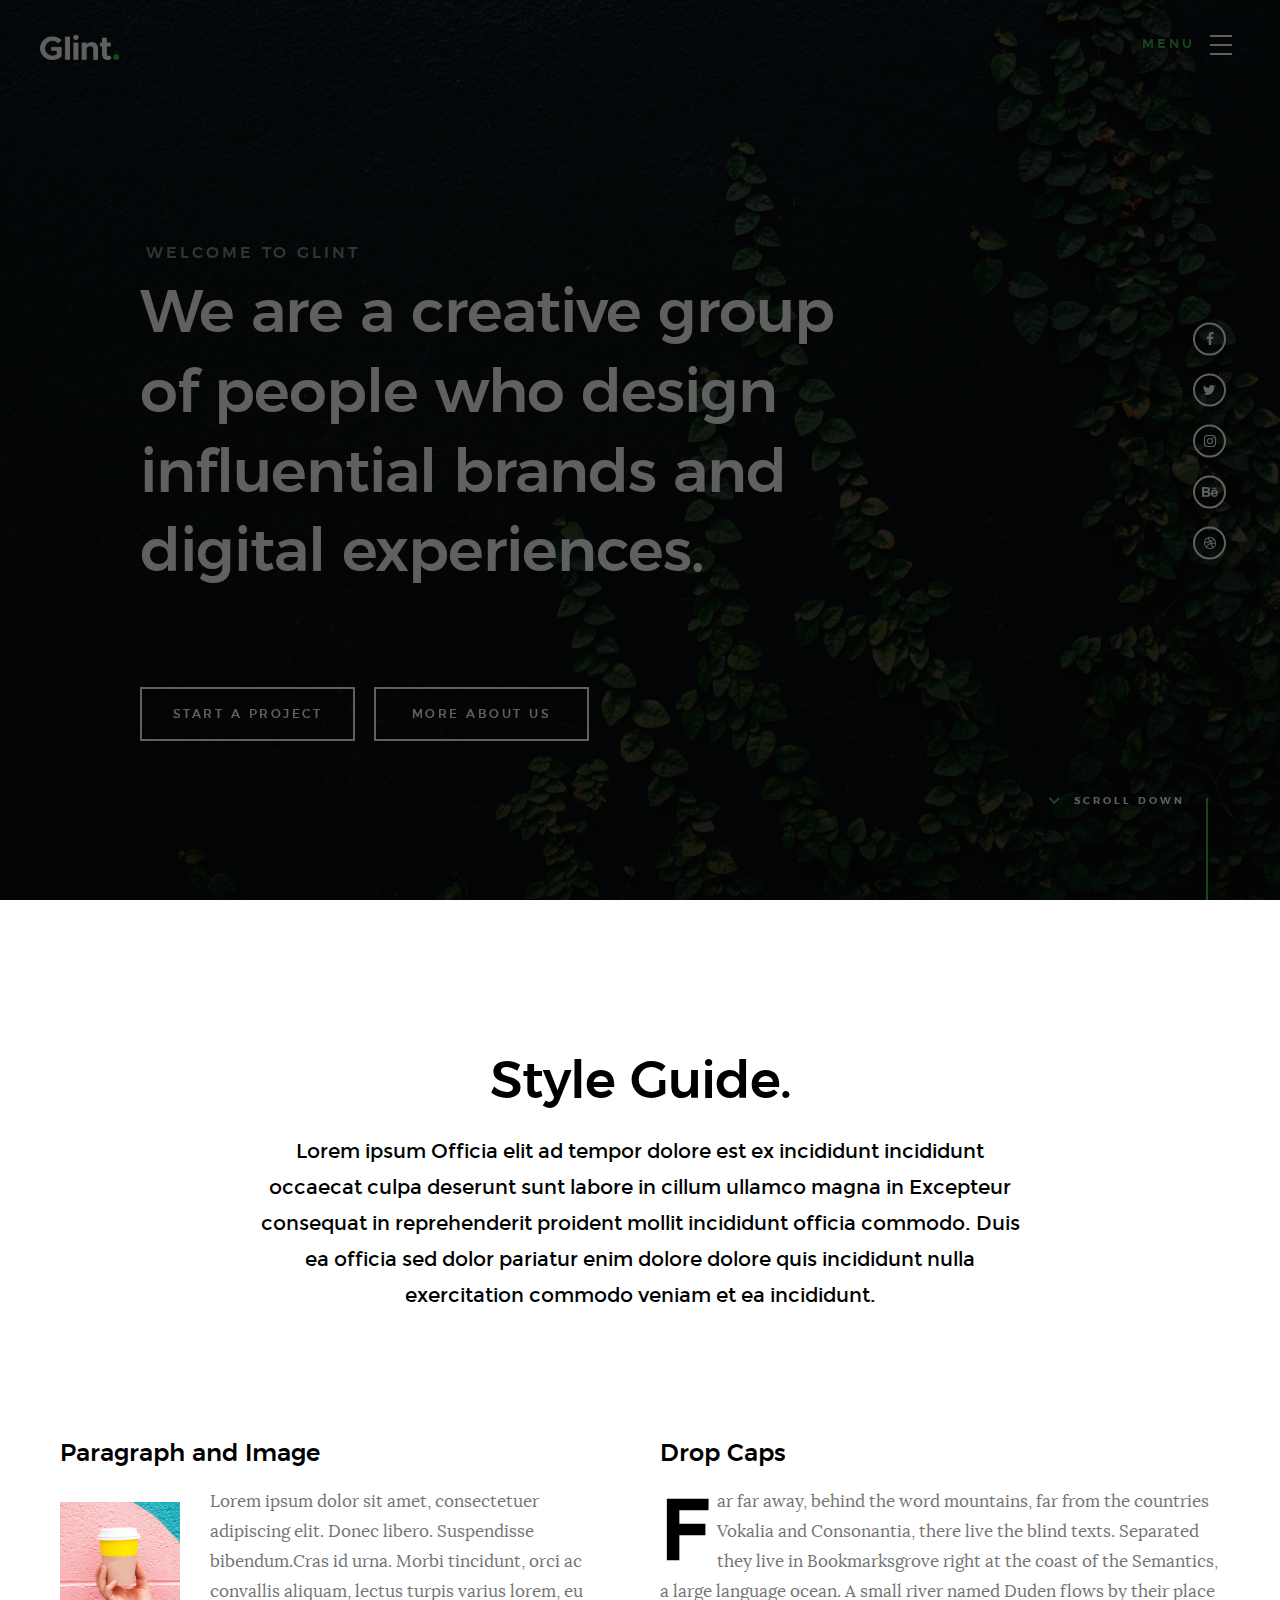
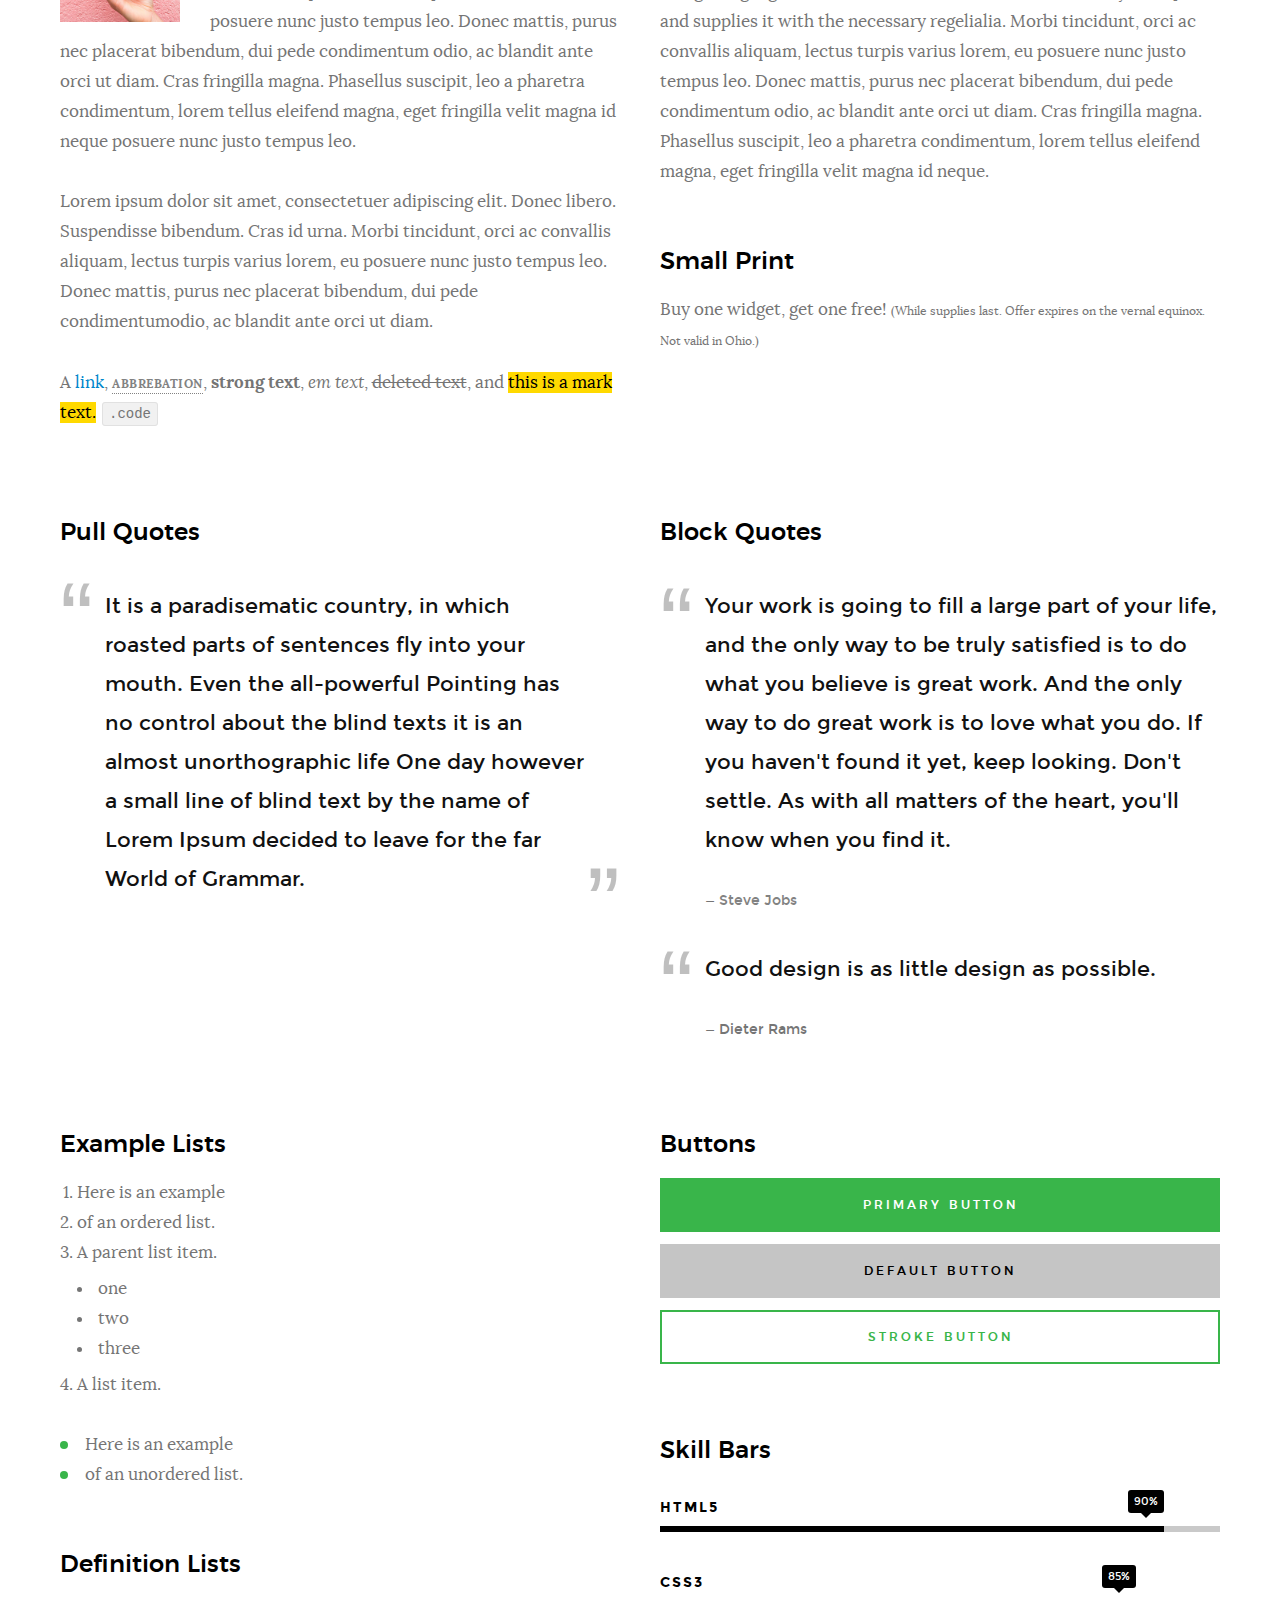
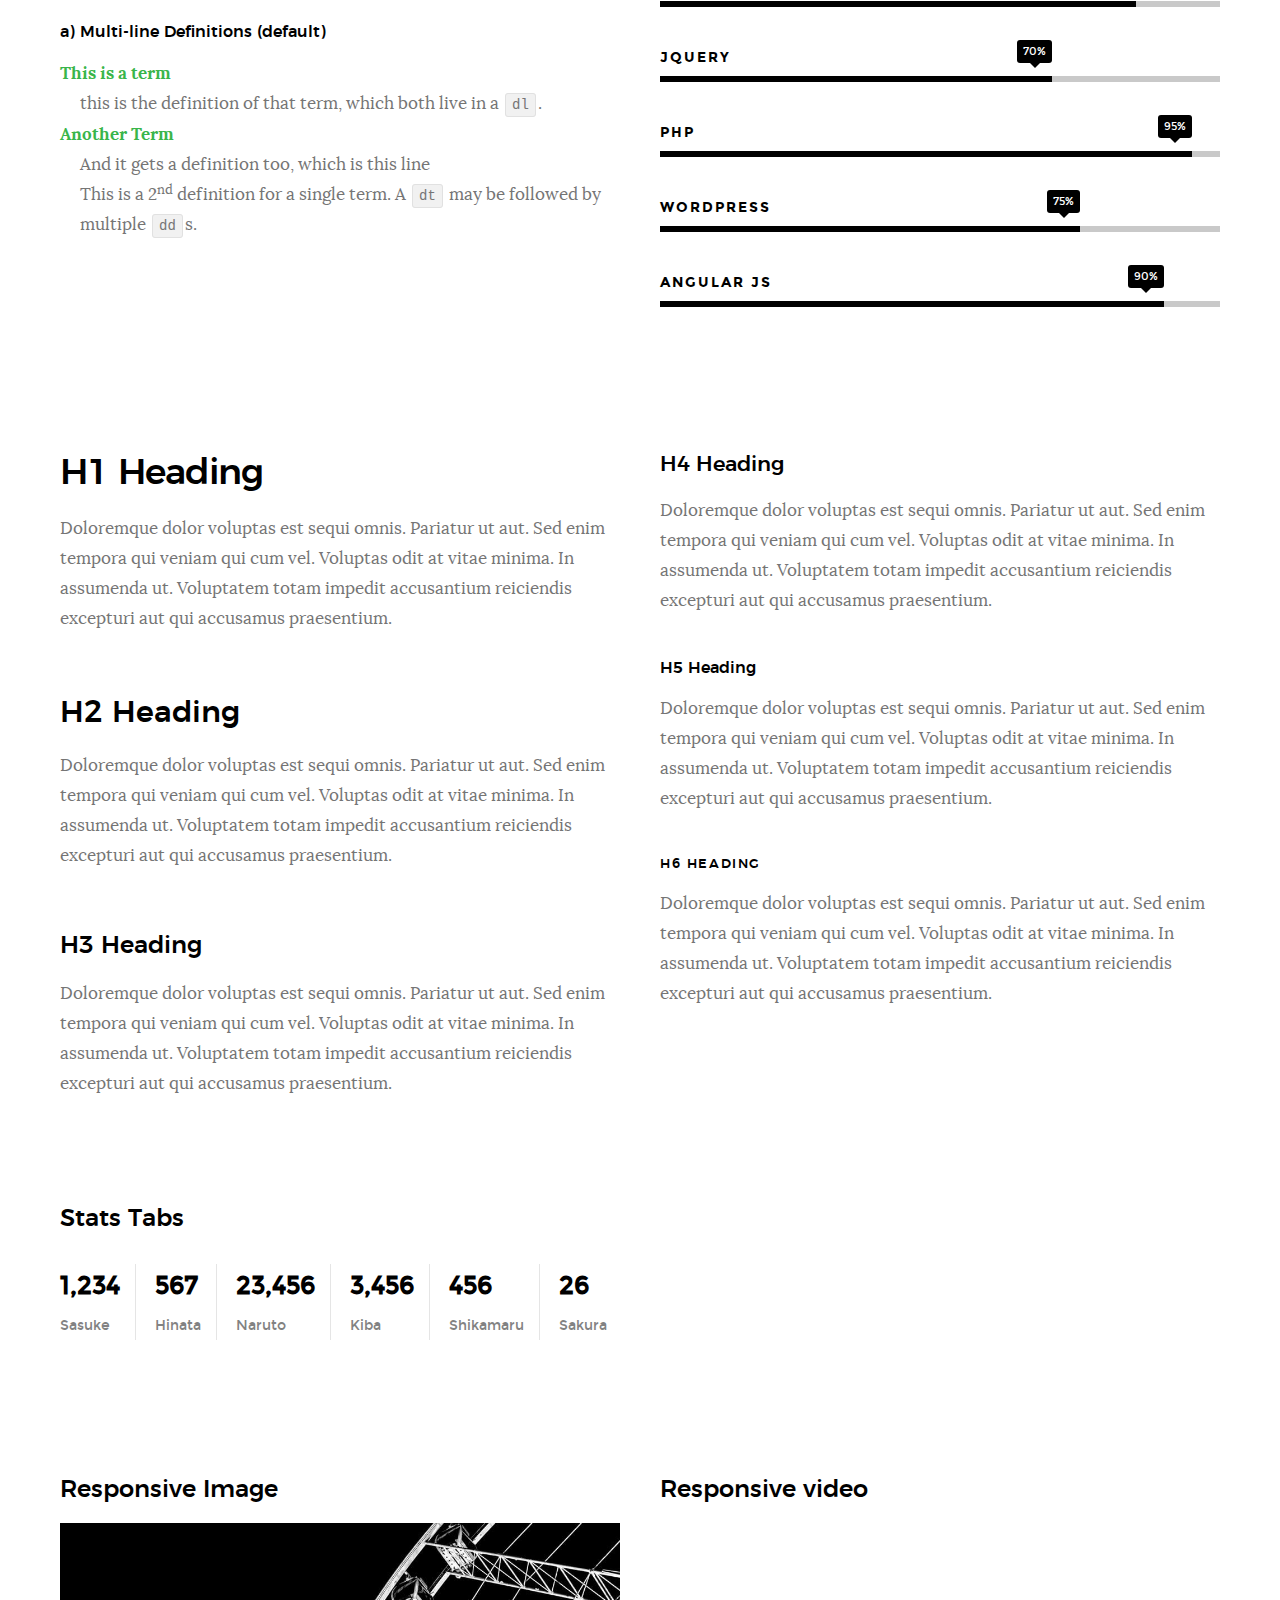
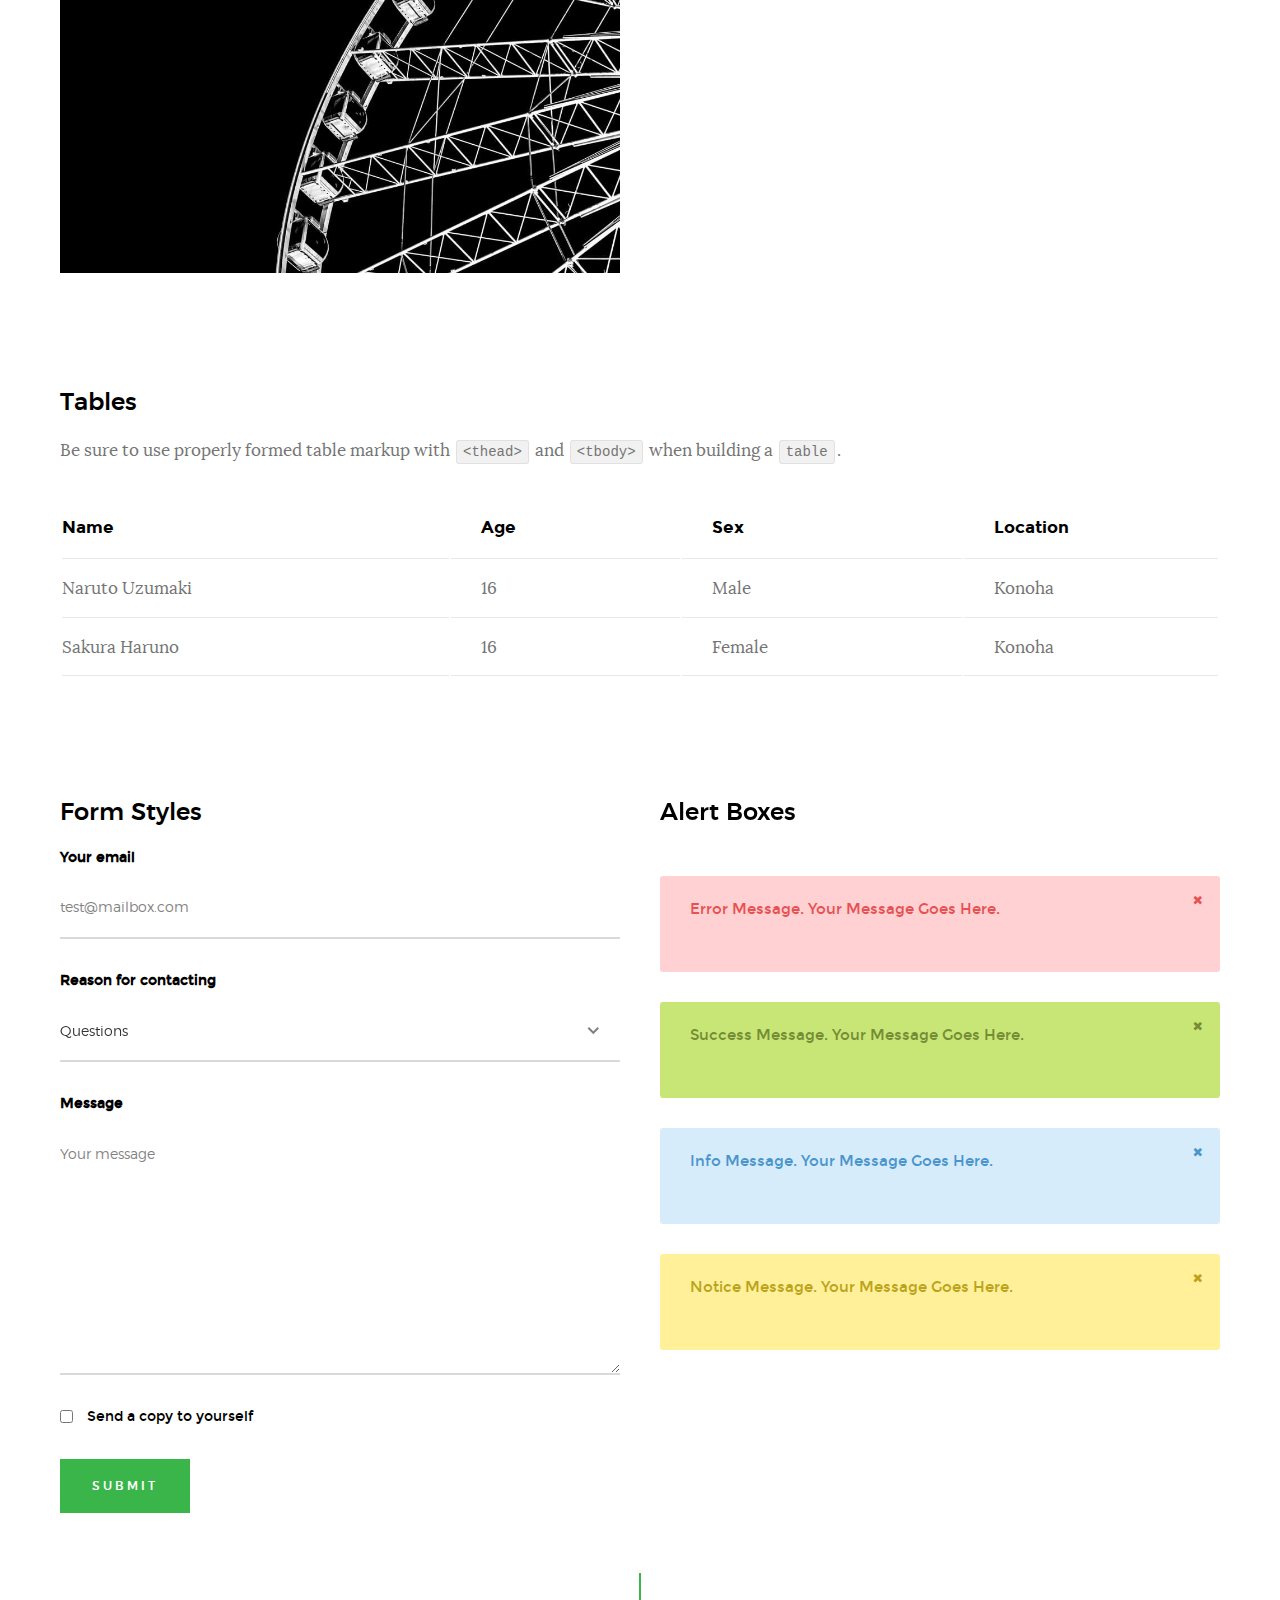
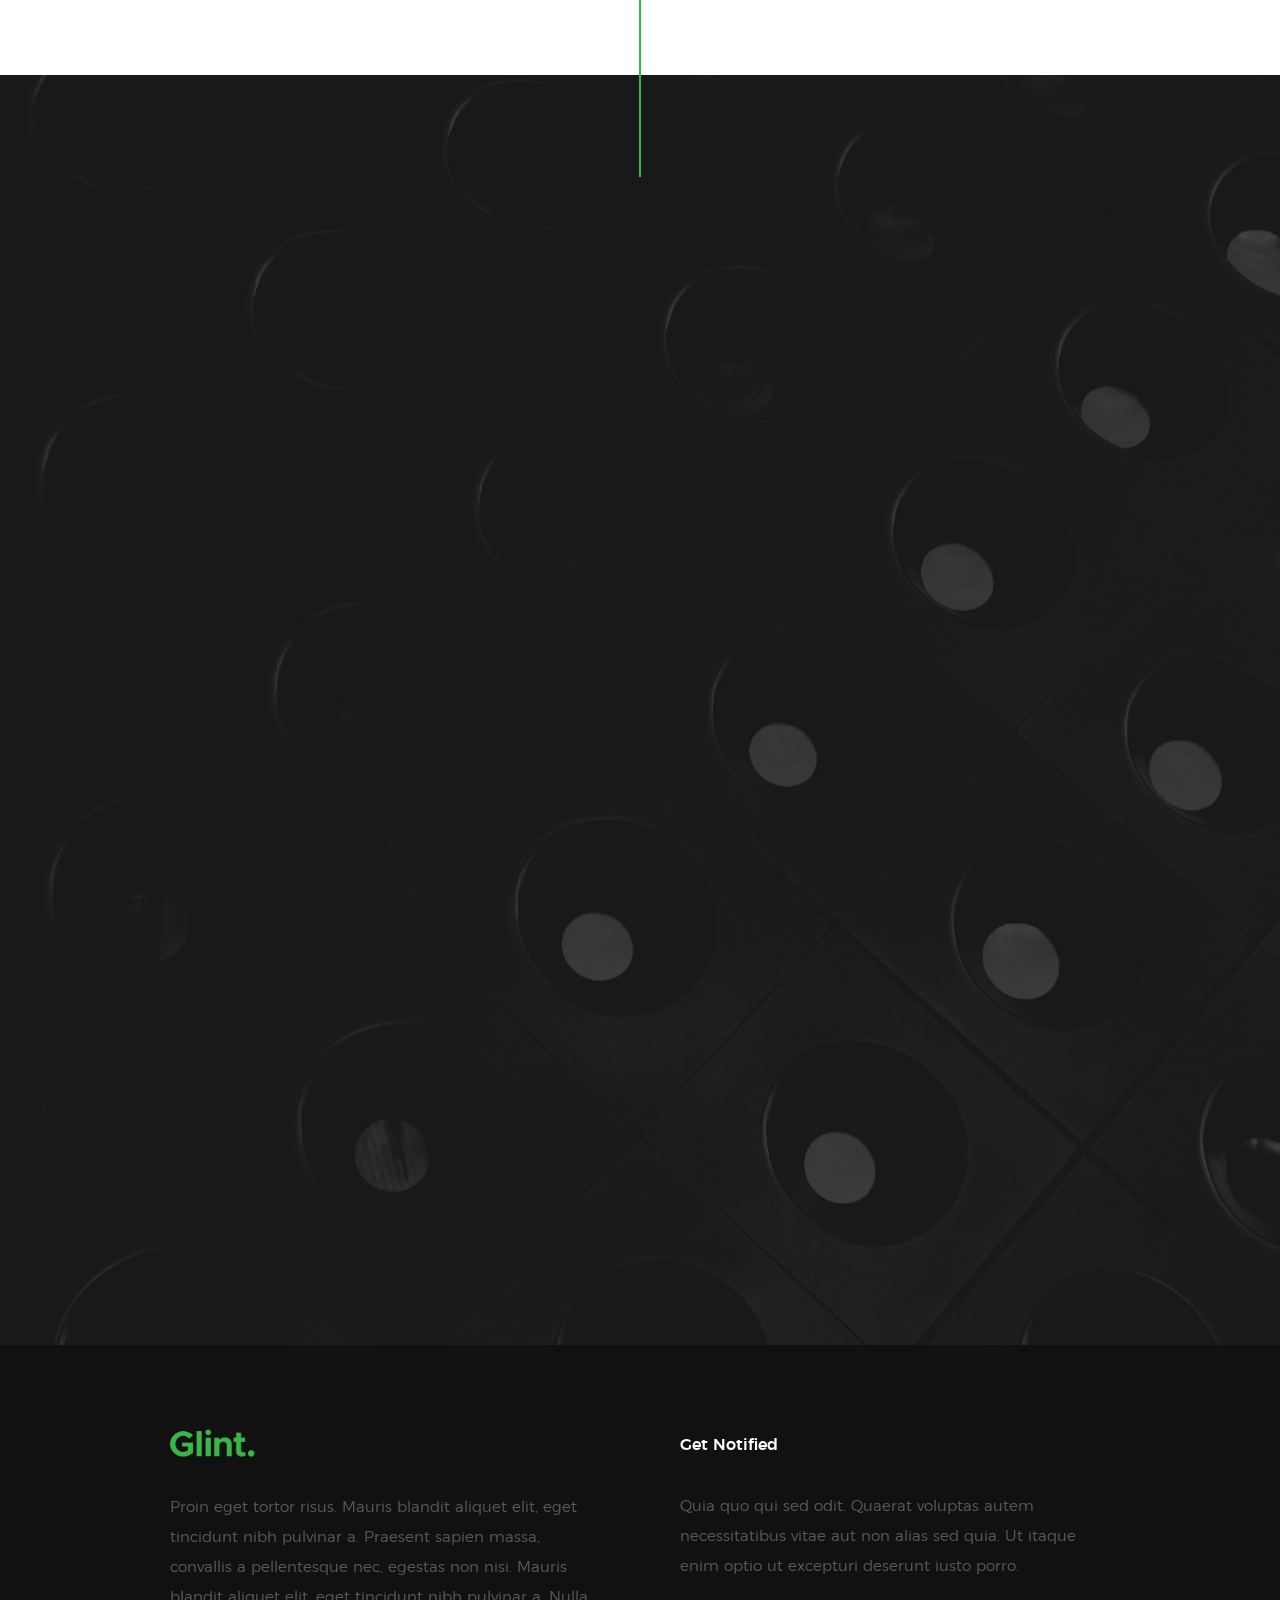
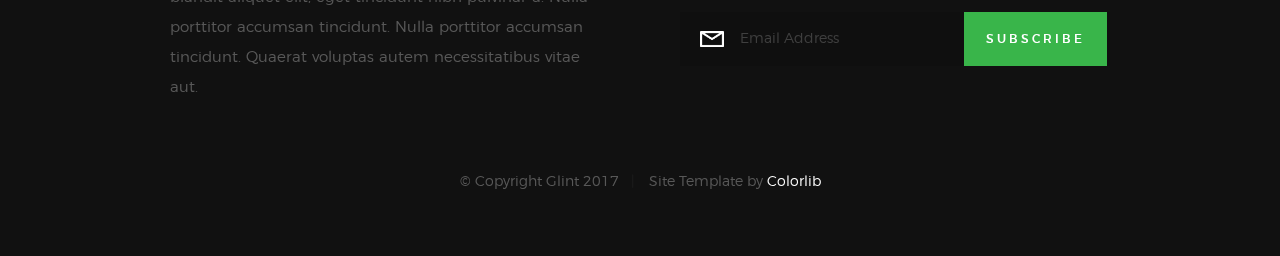
<file: www/styles.html>
<!DOCTYPE html>
<!--[if lt IE 9 ]><html class="no-js oldie" lang="en"> <![endif]-->
<!--[if IE 9 ]><html class="no-js oldie ie9" lang="en"> <![endif]-->
<!--[if (gte IE 9)|!(IE)]><!-->
<html class="no-js" lang="en">
<!--<![endif]-->

<head>

    <!--- basic page needs
    ================================================== -->
    <meta charset="utf-8">
    <title>Glint - Style Guide</title>
    <meta name="description" content="">
    <meta name="author" content="">

    <!-- mobile specific metas
    ================================================== -->
    <meta name="viewport" content="width=device-width, initial-scale=1">

    <!-- CSS
    ================================================== -->
    <link rel="stylesheet" href="css/base.css">
    <link rel="stylesheet" href="css/vendor.css">
    <link rel="stylesheet" href="css/main.css">

    <style type="text/css" media="screen">
        .s-styles { 
            background: white;
            padding-top: 15rem;
            padding-bottom: 12rem;
        }
     </style> 

    <!-- script
    ================================================== -->
    <script src="js/modernizr.js"></script>
    <script src="js/pace.min.js"></script>

    <!-- favicons
    ================================================== -->
    <link rel="shortcut icon" href="favicon.ico" type="image/x-icon">
    <link rel="icon" href="favicon.ico" type="image/x-icon">

</head>

<body id="top">

    <!-- header
    ================================================== -->
    <header class="s-header">

        <div class="header-logo">
            <a class="site-logo" href="index.html">
                <img src="images/logo.png" alt="Homepage">
            </a>
        </div>

        <nav class="header-nav">

            <a href="#0" class="header-nav__close" title="close"><span>Close</span></a>

            <div class="header-nav__content">
                <h3>Navigation</h3>
                
                <ul class="header-nav__list">
                    <li class="current"><a class="smoothscroll"  href="index.html" title="home">Home</a></li>
                    <li><a href="index.html#about" title="about">About</a></li>
                    <li><a href="index.html#services" title="services">Services</a></li>
                    <li><a href="index.html#works" title="works">Works</a></li>
                    <li><a href="index.html#clients" title="clients">Clients</a></li>
                    <li><a href="#contact" title="contact">Contact</a></li>
                </ul>
    
                <p>Perspiciatis hic praesentium nesciunt. Et neque a dolorum <a href='#0'>voluptatem</a> porro iusto sequi veritatis libero enim. Iusto id suscipit veritatis neque reprehenderit.</p>
    
                <ul class="header-nav__social">
                    <li>
                        <a href="#0"><i class="fa fa-facebook"></i></a>
                    </li>
                    <li>
                        <a href="#0"><i class="fa fa-twitter"></i></a>
                    </li>
                    <li>
                        <a href="#0"><i class="fa fa-instagram"></i></a>
                    </li>
                    <li>
                        <a href="#0"><i class="fa fa-behance"></i></a>
                    </li>
                    <li>
                        <a href="#0"><i class="fa fa-dribbble"></i></a>
                    </li>
                </ul>

            </div> <!-- end header-nav__content -->

        </nav>  <!-- end header-nav -->

        <a class="header-menu-toggle" href="#0">
            <span class="header-menu-text">Menu</span>
            <span class="header-menu-icon"></span>
        </a>

    </header> <!-- end s-header -->


    <!-- home
    ================================================== -->
    <section id="home" class="s-home target-section" data-parallax="scroll" data-image-src="images/hero-bg.jpg" data-natural-width=3000 data-natural-height=2000 data-position-y=center>

        <div class="overlay"></div>
        <div class="shadow-overlay"></div>

        <div class="home-content">

            <div class="row home-content__main">

                <h3>Welcome to Glint</h3>

                <h1>
                    We are a creative group <br>
                    of people who design <br>
                    influential brands and <br>
                    digital experiences.
                </h1>

                <div class="home-content__buttons">
                    <a href="#contact" class="smoothscroll btn btn--stroke">
                        Start a Project
                    </a>
                    <a href="index.html#about" class="smoothscroll btn btn--stroke">
                        More About Us
                    </a>
                </div>

            </div>

            <div class="home-content__scroll">
                <a href="#styles" class="scroll-link smoothscroll">
                    <span>Scroll Down</span>
                </a>
            </div>

            <div class="home-content__line"></div>

        </div> <!-- end home-content -->


        <ul class="home-social">
            <li>
                <a href="#0"><i class="fa fa-facebook" aria-hidden="true"></i><span>Facebook</span></a>
            </li>
            <li>
                <a href="#0"><i class="fa fa-twitter" aria-hidden="true"></i><span>Twiiter</span></a>
            </li>
            <li>
                <a href="#0"><i class="fa fa-instagram" aria-hidden="true"></i><span>Instagram</span></a>
            </li>
            <li>
                <a href="#0"><i class="fa fa-behance" aria-hidden="true"></i><span>Behance</span></a>
            </li>
            <li>
                <a href="#0"><i class="fa fa-dribbble" aria-hidden="true"></i><span>Dribbble</span></a>
            </li>
        </ul> 
        <!-- end home-social -->

    </section> <!-- end s-home -->


    <!-- styles
    ================================================== -->
    <section id="styles" class="s-styles">
        
        <div class="row narrow section-intro add-bottom text-center">

            <div class="col-twelve tab-full">

                <h1 class="display-2">Style Guide.</h1>

                <p class="lead">Lorem ipsum Officia elit ad tempor dolore est ex incididunt incididunt occaecat culpa deserunt sunt labore in cillum ullamco magna in Excepteur consequat in reprehenderit proident mollit incididunt officia commodo.
                Duis ea officia sed dolor pariatur enim dolore dolore quis incididunt nulla exercitation commodo veniam et ea incididunt.</p>

            </div>

        </div>

        <div class="row">

            <div class="col-six tab-full">

                <h3>Paragraph and Image</h3>

                <p><a href="#"><img width="120" height="120" class="pull-left" alt="sample-image" src="images/sample-image.jpg"></a>
                Lorem ipsum dolor sit amet, consectetuer adipiscing elit. Donec libero. Suspendisse bibendum.Cras id urna. Morbi tincidunt, orci ac convallis aliquam, lectus turpis varius lorem, eu posuere nunc justo tempus leo. Donec mattis, purus nec placerat bibendum, dui pede condimentum odio, ac blandit ante orci ut diam. Cras fringilla magna. Phasellus suscipit, leo a pharetra condimentum, lorem tellus eleifend magna, eget fringilla velit magna id neque posuere nunc justo tempus leo. </p>

                <p>
                Lorem ipsum dolor sit amet, consectetuer adipiscing elit. Donec libero. Suspendisse bibendum. Cras id urna. Morbi tincidunt, orci ac convallis aliquam, lectus turpis varius lorem, eu posuere nunc justo tempus leo. Donec mattis, purus nec placerat bibendum, dui pede condimentumodio, ac blandit ante orci ut diam.	
                </p>

                <p>A <a href="#">link</a>,
                <abbr title="this really isn't a very good description">abbrebation</abbr>,
                <strong>strong text</strong>,
                <em>em text</em>,
                <del>deleted text</del>, and
                <mark>this is a mark text.</mark>
                <code>.code</code>
                </p>

            </div>

            <div class="col-six tab-full">

                <h3>Drop Caps</h3>

                <p class="drop-cap">Far far away, behind the word mountains, far from the countries Vokalia and Consonantia,
                there live the blind texts. Separated they live in Bookmarksgrove right at the coast of the
                Semantics, a large language ocean. A small river named Duden flows by their place and supplies it with the necessary regelialia. Morbi tincidunt, orci ac convallis aliquam, lectus turpis varius lorem, eu	posuere nunc justo tempus leo. Donec mattis, purus nec placerat bibendum, dui pede condimentum odio, ac blandit ante orci ut diam. Cras fringilla magna. Phasellus suscipit, leo a pharetra condimentum, lorem tellus eleifend magna, eget fringilla velit magna id neque.
                </p>

                <h3>Small Print</h3>

                <p>Buy one widget, get one free!
                <small>(While supplies last. Offer expires on the vernal equinox. Not valid in Ohio.)</small>
                </p>

            </div>

        </div> <!-- end row -->

        <div class="row">

            <div class="col-six tab-full">

                <h3>Pull Quotes</h3>

                <aside class="pull-quote">
                    <blockquote>
                    <p>It is a paradisematic country, in which roasted parts of
                    sentences fly into your mouth. Even the all-powerful Pointing has no control about the blind
                    texts it is an almost unorthographic life One day however a small line of blind text by the name
                    of Lorem Ipsum decided to leave for the far World of Grammar.</p>
                    </blockquote>
                </aside>

            </div>

            <div class="col-six tab-full">

                <h3>Block Quotes</h3>

                <blockquote cite="http://where-i-got-my-info-from.com">
                <p>Your work is going to fill a large part of your life, and the only way to be truly satisfied is
                to do what you believe is great work. And the only way to do great work is to love what you do.
                If you haven't found it yet, keep looking. Don't settle. As with all matters of the heart, you'll know when you find it.
                </p>
                <cite>
                    <a href="#">Steve Jobs</a>
                </cite>
                </blockquote>

                <blockquote>
                <p>Good design is as little design as possible.</p>
                <cite>Dieter Rams</cite>
                </blockquote>

            </div>

        </div> <!-- end row -->


        <div class="row half-bottom">

            <div class="col-six tab-full">

                <h3>Example Lists</h3>

                <ol>
                    <li>Here is an example</li>
                    <li>of an ordered list.</li>
                    <li>A parent list item.
                        <ul>
                            <li>one</li>
                            <li>two</li>
                            <li>three</li>
                        </ul>
                        </li>
                        <li>A list item.</li>
                    </ol>

                <ul class="disc">
                    <li>Here is an example</li>
                    <li>of an unordered list.</li>
                </ul>

                <h3>Definition Lists</h3>

                <h5>a) Multi-line Definitions (default) </h5>

                <dl>
                    <dt><strong>This is a term</strong></dt>
                        <dd>this is the definition of that term, which both live in a <code>dl</code>.</dd>
                    <dt><strong>Another Term</strong></dt>
                        <dd>And it gets a definition too, which is this line</dd>
                        <dd>This is a 2<sup>nd</sup> definition for a single term. A <code>dt</code> may be followed by multiple <code>dd</code>s.</dd>
                </dl>

            </div>

            <div class="col-six tab-full">

                <h3>Buttons</h3>

                <p>
                    <a class="btn btn--primary full-width" href="#0">Primary Button</a>
                    <a class="btn full-width" href="#0">Default Button</a>
                    <a class="btn btn--stroke full-width" href="#0">Stroke Button</a>
                </p>

                <h3>Skill Bars</h3>
                
                <ul class="skill-bars">
                    <li>
                    <div class="progress percent90"><span>90%</span></div>
                    <strong>HTML5</strong>
                    </li>
                    <li>
                    <div class="progress percent85"><span>85%</span></div>
                    <strong>CSS3</strong>
                    </li>
                    <li>
                    <div class="progress percent70"><span>70%</span></div>
                    <strong>JQuery</strong>
                    </li>
                    <li>
                    <div class="progress percent95"><span>95%</span></div>
                    <strong>PHP</strong>
                    </li>
                    <li>
                    <div class="progress percent75"><span>75%</span></div>
                    <strong>Wordpress</strong>
                    </li>
                    <li>
                    <div class="progress percent90"><span>90%</span></div>
                    <strong>Angular JS</strong>
                    </li>
                </ul>

            </div>

        </div> <!-- end row -->

        <div class="row half-bottom">

            <div class="col-six tab-full">
                    
                <h1>H1 Heading</h1>
                <p>Doloremque dolor voluptas est sequi omnis. Pariatur ut aut. Sed enim tempora qui veniam qui cum vel. 
                Voluptas odit at vitae minima. In assumenda ut. Voluptatem totam impedit accusantium reiciendis excepturi aut qui accusamus praesentium.</p>

                <h2>H2 Heading</h2>
                <p>Doloremque dolor voluptas est sequi omnis. Pariatur ut aut. Sed enim tempora qui veniam qui cum vel. 
                Voluptas odit at vitae minima. In assumenda ut. Voluptatem totam impedit accusantium reiciendis excepturi aut qui accusamus praesentium.</p>

                <h3>H3 Heading</h3>
                <p>Doloremque dolor voluptas est sequi omnis. Pariatur ut aut. Sed enim tempora qui veniam qui cum vel. 
                Voluptas odit at vitae minima. In assumenda ut. Voluptatem totam impedit accusantium reiciendis excepturi aut qui accusamus praesentium.</p>

            </div>

            <div class="col-six tab-full">
                    
                <h4>H4 Heading</h4>
                <p>Doloremque dolor voluptas est sequi omnis. Pariatur ut aut. Sed enim tempora qui veniam qui cum vel. 
                Voluptas odit at vitae minima. In assumenda ut. Voluptatem totam impedit accusantium reiciendis excepturi aut qui accusamus praesentium.</p>

                <h5>H5 Heading</h5>
                <p>Doloremque dolor voluptas est sequi omnis. Pariatur ut aut. Sed enim tempora qui veniam qui cum vel. 
                Voluptas odit at vitae minima. In assumenda ut. Voluptatem totam impedit accusantium reiciendis excepturi aut qui accusamus praesentium.</p>

                <h6>H6 Heading</h6>
                <p>Doloremque dolor voluptas est sequi omnis. Pariatur ut aut. Sed enim tempora qui veniam qui cum vel. 
                Voluptas odit at vitae minima. In assumenda ut. Voluptatem totam impedit accusantium reiciendis excepturi aut qui accusamus praesentium.</p>

            </div>

        </div>


        <div class="row half-bottom">

            <div class="col-twelve">

                    <h3>Stats Tabs</h3>

                <ul class="stats-tabs">
                    <li><a href="#">1,234 <em>Sasuke</em></a></li>
                    <li><a href="#">567 <em>Hinata</em></a></li>
                    <li><a href="#">23,456 <em>Naruto</em></a></li>
                    <li><a href="#">3,456 <em>Kiba</em></a></li>
                    <li><a href="#">456 <em>Shikamaru</em></a></li>
                    <li><a href="#">26 <em>Sakura</em></a></li>
                    </ul>

            </div>

        </div> <!-- end row -->


        <div class="row half-bottom">

            <div class="col-six tab-full">

                <h3>Responsive Image</h3>
                <p><img src="images/wheel-500.jpg" 
                    srcset="images/wheel-1000.jpg 1000w, 
                    images/wheel-500.jpg 500w" 
                    sizes="(max-width: 1000px) 100vw, 1000px" alt=""></p>

            </div>

            <div class="col-six tab-full">

                <h3>Responsive video</h3>

                <div class="video-container">
                <iframe src="https://player.vimeo.com/video/14592941?title=0&amp;byline=0&amp;portrait=0&amp;color=F64B39" width="500" height="281" frameborder="0" webkitallowfullscreen mozallowfullscreen allowfullscreen></iframe> 
                </div>

            </div>
            
        </div> <!-- end row -->


        <div class="row add-bottom">

            <div class="col-twelve">

                <h3>Tables</h3>
                <p>Be sure to use properly formed table markup with <code>&lt;thead&gt;</code> and <code>&lt;tbody&gt;</code> when building a <code>table</code>.</p>

                <div class="table-responsive">

                    <table>
                            <thead>
                            <tr>
                                <th>Name</th>
                                <th>Age</th>
                                <th>Sex</th>
                                <th>Location</th>
                            </tr>
                            </thead>
                            <tbody>
                            <tr>
                                <td>Naruto Uzumaki</td>
                                <td>16</td>
                                <td>Male</td>
                                <td>Konoha</td>
                            </tr>
                            <tr>
                                <td>Sakura Haruno</td>
                                <td>16</td>
                                <td>Female</td>
                                <td>Konoha</td>
                            </tr>
                            </tbody>
                    </table>

                </div>

            </div>
            
        </div> <!-- end row -->
    

        <div class="row">

            <div class="col-six tab-full">

                <h3>Form Styles</h3>

                <form>
                        <div>
                            <label for="sampleInput">Your email</label>
                            <input class="full-width" type="email" placeholder="test@mailbox.com" id="sampleInput">
                    </div>
                    <div>
                            <label for="sampleRecipientInput">Reason for contacting</label>
                            <div class="cl-custom-select">
                                <select class="full-width" id="sampleRecipientInput">
                                    <option value="Option 1">Questions</option>
                                    <option value="Option 2">Report</option>
                                    <option value="Option 3">Others</option>
                                </select>
                            </div>
                    </div>
                    
                        <label for="exampleMessage">Message</label>
                        <textarea class="full-width" placeholder="Your message" id="exampleMessage"></textarea>

                        <label class="add-bottom">
                            <input type="checkbox">
                            <span class="label-text">Send a copy to yourself</span>
                        </label>
                    
                        <input class="btn--primary" type="submit" value="Submit">

                </form>

            </div>

            <div class="col-six tab-full">

                <h3>Alert Boxes</h3>

                <br>
                
                <div class="alert-box alert-box--error hideit">
                    <p>Error Message. Your Message Goes Here.</p>
                    <i class="fa fa-times alert-box__close" aria-hidden="true"></i>
                </div><!-- /error -->
                        
                <div class="alert-box alert-box--success hideit">
                    <p>Success Message. Your Message Goes Here.</p>
                    <i class="fa fa-times alert-box__close" aria-hidden="true"></i>
                </div><!-- /success -->
                        
                <div class="alert-box alert-box--info hideit">
                    <p>Info Message. Your Message Goes Here.</p>
                    <i class="fa fa-times alert-box__close" aria-hidden="true"></i>
                </div><!-- /info -->
                        
                <div class="alert-box alert-box--notice hideit">
                    <p>Notice Message. Your Message Goes Here.</p>
                    <i class="fa fa-times alert-box__close" aria-hidden="true"></i>
                </div><!-- /notice -->
            
            </div>

        </div> <!-- end row -->

    </section> <!-- end styles -->


    <!-- contact
    ================================================== -->
    <section id="contact" class="s-contact">

        <div class="overlay"></div>
        <div class="contact__line"></div>

        <div class="row section-header" data-aos="fade-up">
            <div class="col-full">
                <h3 class="subhead">Contact Us</h3>
                <h1 class="display-2 display-2--light">Reach out for a new project or just say hello</h1>
            </div>
        </div>

        <div class="row contact-content" data-aos="fade-up">
            
            <div class="contact-primary">

                <h3 class="h6">Send Us A Message</h3>

                <form name="contactForm" id="contactForm" method="post" action="" novalidate="novalidate">
                    <fieldset>
    
                    <div class="form-field">
                        <input name="contactName" type="text" id="contactName" placeholder="Your Name" value="" minlength="2" required="" aria-required="true" class="full-width">
                    </div>
                    <div class="form-field">
                        <input name="contactEmail" type="email" id="contactEmail" placeholder="Your Email" value="" required="" aria-required="true" class="full-width">
                    </div>
                    <div class="form-field">
                        <input name="contactSubject" type="text" id="contactSubject" placeholder="Subject" value="" class="full-width">
                    </div>
                    <div class="form-field">
                        <textarea name="contactMessage" id="contactMessage" placeholder="Your Message" rows="10" cols="50" required="" aria-required="true" class="full-width"></textarea>
                    </div>
                    <div class="form-field">
                        <button class="full-width btn--primary">Submit</button>
                        <div class="submit-loader">
                            <div class="text-loader">Sending...</div>
                            <div class="s-loader">
                                <div class="bounce1"></div>
                                <div class="bounce2"></div>
                                <div class="bounce3"></div>
                            </div>
                        </div>
                    </div>
    
                    </fieldset>
                </form>

                <!-- contact-warning -->
                <div class="message-warning">
                    Something went wrong. Please try again.
                </div> 
            
                <!-- contact-success -->
                <div class="message-success">
                    Your message was sent, thank you!<br>
                </div>

            </div> <!-- end contact-primary -->

            <div class="contact-secondary">
                <div class="contact-info">

                    <h3 class="h6 hide-on-fullwidth">Contact Info</h3>

                    <div class="cinfo">
                        <h5>Where to Find Us</h5>
                        <p>
                            1600 Amphitheatre Parkway<br>
                            Mountain View, CA<br>
                            94043 US
                        </p>
                    </div>

                    <div class="cinfo">
                        <h5>Email Us At</h5>
                        <p>
                            contact@glintsite.com<br>
                            info@glintsite.com
                        </p>
                    </div>

                    <div class="cinfo">
                        <h5>Call Us At</h5>
                        <p>
                            Phone: (+63) 555 1212<br>
                            Mobile: (+63) 555 0100<br>
                            Fax: (+63) 555 0101
                        </p>
                    </div>

                    <ul class="contact-social">
                        <li>
                            <a href="#"><i class="fa fa-facebook" aria-hidden="true"></i></a>
                        </li>
                        <li>
                            <a href="#"><i class="fa fa-twitter" aria-hidden="true"></i></a>
                        </li>
                        <li>
                            <a href="#"><i class="fa fa-instagram" aria-hidden="true"></i></a>
                        </li>
                        <li>
                            <a href="#"><i class="fa fa-behance" aria-hidden="true"></i></a>
                        </li>
                        <li>
                            <a href="#"><i class="fa fa-dribbble" aria-hidden="true"></i></a>
                        </li>
                    </ul> <!-- end contact-social -->

                </div> <!-- end contact-info -->
            </div> <!-- end contact-secondary -->

        </div> <!-- end contact-content -->

    </section> <!-- end s-contact -->


    <!-- footer
    ================================================== -->
    <footer>

        <div class="row footer-main">

            <div class="col-six tab-full left footer-desc">

                <div class="footer-logo"></div>
                Proin eget tortor risus. Mauris blandit aliquet elit, eget tincidunt nibh pulvinar a. Praesent sapien massa, convallis a pellentesque nec, egestas non nisi. Mauris blandit aliquet elit, eget tincidunt nibh pulvinar a. Nulla porttitor accumsan tincidunt. Nulla porttitor accumsan tincidunt. Quaerat voluptas autem necessitatibus vitae aut.

            </div>

            <div class="col-six tab-full right footer-subscribe">

                <h4>Get Notified</h4>
                <p>Quia quo qui sed odit. Quaerat voluptas autem necessitatibus vitae aut non alias sed quia. Ut itaque enim optio ut excepturi deserunt iusto porro.</p>

                <div class="subscribe-form">
                    <form id="mc-form" class="group" novalidate="true">
                        <input type="email" value="" name="EMAIL" class="email" id="mc-email" placeholder="Email Address" required="">
                        <input type="submit" name="subscribe" value="Subscribe">
                        <label for="mc-email" class="subscribe-message"></label>
                    </form>
                </div>

            </div>

        </div> <!-- end footer-main -->

        <div class="row footer-bottom">

            <div class="col-twelve">
                <div class="copyright">
                    <span>© Copyright Glint 2017</span> 
                    <span>Site Template by <a href="https://www.colorlib.com/">Colorlib</a></span>	
                </div>

                <div class="go-top">
                    <a class="smoothscroll" title="Back to Top" href="#top"><i class="icon-arrow-up" aria-hidden="true"></i></a>
                </div>
            </div>

        </div> <!-- end footer-bottom -->

    </footer> <!-- end footer -->


    <!-- photoswipe background
    ================================================== -->
    <div aria-hidden="true" class="pswp" role="dialog" tabindex="-1">

        <div class="pswp__bg"></div>
        <div class="pswp__scroll-wrap">

            <div class="pswp__container">
                <div class="pswp__item"></div>
                <div class="pswp__item"></div>
                <div class="pswp__item"></div>
            </div>

            <div class="pswp__ui pswp__ui--hidden">
                <div class="pswp__top-bar">
                    <div class="pswp__counter"></div><button class="pswp__button pswp__button--close" title="Close (Esc)"></button> <button class="pswp__button pswp__button--share" title=
                    "Share"></button> <button class="pswp__button pswp__button--fs" title="Toggle fullscreen"></button> <button class="pswp__button pswp__button--zoom" title=
                    "Zoom in/out"></button>
                    <div class="pswp__preloader">
                        <div class="pswp__preloader__icn">
                            <div class="pswp__preloader__cut">
                                <div class="pswp__preloader__donut"></div>
                            </div>
                        </div>
                    </div>
                </div>
                <div class="pswp__share-modal pswp__share-modal--hidden pswp__single-tap">
                    <div class="pswp__share-tooltip"></div>
                </div><button class="pswp__button pswp__button--arrow--left" title="Previous (arrow left)"></button> <button class="pswp__button pswp__button--arrow--right" title=
                "Next (arrow right)"></button>
                <div class="pswp__caption">
                    <div class="pswp__caption__center"></div>
                </div>
            </div>

        </div>

    </div> <!-- end photoSwipe background -->


    <!-- preloader
    ================================================== -->
    <div id="preloader">
        <div id="loader">
            <div class="line-scale-pulse-out">
                <div></div>
                <div></div>
                <div></div>
                <div></div>
                <div></div>
            </div>
        </div>
    </div>


    <!-- Java Script
    ================================================== -->
    <script src="js/jquery-3.2.1.min.js"></script>
    <script src="js/plugins.js"></script>
    <script src="js/main.js"></script>

</body>

</html>
</file>
<file: www/css/base.css>
/* =================================================================== 
 *
 *  Glint v1.0 Base Stylesheet
 *  11-20-2017
 *  ------------------------------------------------------------------
 *
 *  TOC:
 *  # imports 
 *  # normalize
 *  # basic/base setup styles
 *      ## Media
 *      ## Typography resets 
 *      ## links
 *      ## inputs
 *  # grid
 *      ## medium size devices
 *      ## tablets
 *      ## mobile devices
 *      ## small mobile devices
 *  # block grids
 *      ## medium size devices
 *      ## tablets
 *      ## mobile devices
 *      ## small mobile devices
 *  # MISC
 *
 * =================================================================== */


/* ===================================================================
 * # imports 
 *
 * ------------------------------------------------------------------- */
@import url("font-awesome/css/font-awesome.min.css");
@import url("micons/micons.css");
@import url("fonts.css");


/* ===================================================================
 * # normalize
 * normalize.css v5.0.0 | MIT License | 
 * github.com/necolas/normalize.css
 *
 * ------------------------------------------------------------------- */
html {
    font-family: sans-serif;
    line-height: 1.15;
    -ms-text-size-adjust: 100%;
    -webkit-text-size-adjust: 100%;
}

body {
    margin: 0;
}

article,
aside,
footer,
header,
nav,
section {
    display: block;
}

h1 {
    font-size: 2em;
    margin: 0.67em 0;
}

figcaption,
figure,
main {
    display: block;
}

figure {
    margin: 1em 40px;
}

hr {
    box-sizing: content-box;
    height: 0;
    overflow: visible;
}

pre {
    font-family: monospace, monospace;
    font-size: 1em;
}

a {
    background-color: transparent;
    -webkit-text-decoration-skip: objects;
}

a:active,
a:hover {
    outline-width: 0;
}

abbr[title] {
    border-bottom: none;
    text-decoration: underline;
    text-decoration: underline dotted;
}

b,
strong {
    font-weight: inherit;
}

b,
strong {
    font-weight: bolder;
}

code,
kbd,
samp {
    font-family: monospace, monospace;
    font-size: 1em;
}

dfn {
    font-style: italic;
}

mark {
    background-color: #ff0;
    color: #000;
}

small {
    font-size: 80%;
}

sub,
sup {
    font-size: 75%;
    line-height: 0;
    position: relative;
    vertical-align: baseline;
}

sub {
    bottom: -0.25em;
}

sup {
    top: -0.5em;
}

audio,
video {
    display: inline-block;
}

audio:not([controls]) {
    display: none;
    height: 0;
}

img {
    border-style: none;
}

svg:not(:root) {
    overflow: hidden;
}

button,
input,
optgroup,
select,
textarea {
    font-family: sans-serif;
    font-size: 100%;
    line-height: 1.15;
    margin: 0;
}

button,
input {
    overflow: visible;
}

button,
select {
    text-transform: none;
}

button,
html [type="button"],
[type="reset"],
[type="submit"] {
    -webkit-appearance: button;
}

button::-moz-focus-inner,
[type="button"]::-moz-focus-inner,
[type="reset"]::-moz-focus-inner,
[type="submit"]::-moz-focus-inner {
    border-style: none;
    padding: 0;
}

button:-moz-focusring,
[type="button"]:-moz-focusring,
[type="reset"]:-moz-focusring,
[type="submit"]:-moz-focusring {
    outline: 1px dotted ButtonText;
}

fieldset {
    border: 1px solid #c0c0c0;
    margin: 0 2px;
    padding: 0.35em 0.625em 0.75em;
}

legend {
    box-sizing: border-box;
    color: inherit;
    display: table;
    max-width: 100%;
    padding: 0;
    white-space: normal;
}

progress {
    display: inline-block;
    vertical-align: baseline;
}

textarea {
    overflow: auto;
}

[type="checkbox"],
[type="radio"] {
    box-sizing: border-box;
    padding: 0;
}

[type="number"]::-webkit-inner-spin-button,
[type="number"]::-webkit-outer-spin-button {
    height: auto;
}

[type="search"] {
    -webkit-appearance: textfield;
    outline-offset: -2px;
}

[type="search"]::-webkit-search-cancel-button,
[type="search"]::-webkit-search-decoration {
    -webkit-appearance: none;
}

::-webkit-file-upload-button {
    -webkit-appearance: button;
    font: inherit;
}

details,
menu {
    display: block;
}

summary {
    display: list-item;
}

canvas {
    display: inline-block;
}

template {
    display: none;
}

[hidden] {
    display: none;
}


/* ===================================================================
 * # basic/base setup styles
 *
 * ------------------------------------------------------------------- */
html {
    font-size: 62.5%;
    box-sizing: border-box;
}

*,
*::before,
*::after {
    box-sizing: inherit;
}

body {
    font-weight: normal;
    line-height: 1;
    word-wrap: break-word;
    text-rendering: optimizeLegibility;
    -webkit-overflow-scrolling: touch;
    -webkit-text-size-adjust: none;
}

body,
input,
button {
    -moz-osx-font-smoothing: grayscale;
    -webkit-font-smoothing: antialiased;
}


/* ------------------------------------------------------------------- 
 * ## Media
 * ------------------------------------------------------------------- */
img,
video {
    max-width: 100%;
    height: auto;
}


/* ------------------------------------------------------------------- 
 * ## Typography resets 
 * ------------------------------------------------------------------- */
div,
dl,
dt,
dd,
ul,
ol,
li,
h1,
h2,
h3,
h4,
h5,
h6,
pre,
form,
p,
blockquote,
th,
td {
    margin: 0;
    padding: 0;
}

h1,
h2,
h3,
h4,
h5,
h6 {
    -webkit-font-smoothing: auto;
    -webkit-font-smoothing: antialiased;
    -webkit-font-variant-ligatures: common-ligatures;
    -moz-font-variant-ligatures: common-ligatures;
    font-variant-ligatures: common-ligatures;
    text-rendering: optimizeLegibility;
}

em,
i {
    font-style: italic;
    line-height: inherit;
}

strong,
b {
    font-weight: bold;
    line-height: inherit;
}

small {
    font-size: 60%;
    line-height: inherit;
}

ol,
ul {
    list-style: none;
}

li {
    display: block;
}


/* ------------------------------------------------------------------- 
 * ## links 
 * ------------------------------------------------------------------- */
a {
    text-decoration: none;
    line-height: inherit;
}

a img {
    border: none;
}


/* ------------------------------------------------------------------- 
 * ## inputs 
 * ------------------------------------------------------------------- */
fieldset {
    margin: 0;
    padding: 0;
}

input[type="email"],
input[type="number"],
input[type="search"],
input[type="text"],
input[type="tel"],
input[type="url"],
input[type="password"],
textarea {
    -webkit-appearance: none;
    -moz-appearance: none;
    -ms-appearance: none;
    -o-appearance: none;
    appearance: none;
}


/* ===================================================================
 * # grid
 *
 * ------------------------------------------------------------------- */
.row {
    width: 94%;
    max-width: 1200px;
    margin: 0 auto;
}

.row:after {
    content: "";
    display: table;
    clear: both;
}

.row .row {
    width: auto;
    max-width: none;
    margin-left: -20px;
    margin-right: -20px;
}


/* column blocks
 * -------------------------------------- */
[class*="col-"] {
    float: left;
    padding: 0 20px;
}

[class*="col-"]+[class*="col-"].end {
    float: right;
}


/* column width classes 
 * -------------------------------------- */
.col-one {
    width: 8.33333%;
}

.col-two,
.col-1-6 {
    width: 16.66667%;
}

.col-three,
.col-1-4 {
    width: 25%;
}

.col-four,
.col-1-3 {
    width: 33.33333%;
}

.col-five {
    width: 41.66667%;
}

.col-six,
.col-1-2 {
    width: 50%;
}

.col-seven {
    width: 58.33333%;
}

.col-eight,
.col-2-3 {
    width: 66.66667%;
}

.col-nine,
.col-3-4 {
    width: 75%;
}

.col-ten,
.col-5-6 {
    width: 83.33333%;
}

.col-eleven {
    width: 91.66667%;
}

.col-twelve,
.col-full {
    width: 100%;
}


/* ------------------------------------------------------------------- 
 * ## medium size devices
 * ------------------------------------------------------------------- */
@media only screen and (max-width: 1200px) {
    .row .row {
        margin-left: -15px;
        margin-right: -15px;
    }
    [class*="col-"] {
        padding: 0 15px;
    }
    .md-two,
    .md-1-6 {
        width: 16.66667%;
    }
    .md-one {
        width: 8.33333%;
    }
    .md-three,
    .md-1-4 {
        width: 25%;
    }
    .md-four,
    .md-1-3 {
        width: 33.33333%;
    }
    .md-five {
        width: 41.66667%;
    }
    .md-six,
    .md-1-2 {
        width: 50%;
    }
    .md-seven {
        width: 58.33333%;
    }
    .md-eight,
    .md-2-3 {
        width: 66.66667%;
    }
    .md-nine,
    .md-3-4 {
        width: 75%;
    }
    .md-ten,
    .md-5-6 {
        width: 83.33333%;
    }
    .md-eleven {
        width: 91.66667%;
    }
    .md-twelve,
    .md-full {
        width: 100%;
    }
}


/* ------------------------------------------------------------------- 
 * ## tablets
 * ------------------------------------------------------------------- */
@media only screen and (max-width: 800px) {
    .row {
        width: 90%;
    }
    .tab-1-4 {
        width: 25%;
    }
    .tab-1-3 {
        width: 33.33333%;
    }
    .tab-1-2 {
        width: 50%;
    }
    .tab-2-3 {
        width: 66.66667%;
    }
    .tab-3-4 {
        width: 75%;
    }
    .tab-full {
        width: 100%;
    }
}


/* ------------------------------------------------------------------- 
 * ## mobile devices
 * ------------------------------------------------------------------- */
@media only screen and (max-width: 600px) {
    .row {
        width: auto;
        padding-left: 25px;
        padding-right: 25px;
    }
    .row .row {
        margin-left: -10px;
        margin-right: -10px;
    }
    [class*="col-"] {
        padding: 0 10px;
    }
    .mob-1-4 {
        width: 25%;
    }
    .mob-1-3 {
        width: 33.33333%;
    }
    .mob-1-2 {
        width: 50%;
    }
    .mob-2-3 {
        width: 66.66667%;
    }
    .mob-3-4 {
        width: 75%;
    }
    .mob-full {
        width: 100%;
    }
}


/* ------------------------------------------------------------------- 
 * ## small mobile devices
 * ------------------------------------------------------------------- */

/* stack columns on small mobile devices
 * ------------------------------------------------------------------- */

@media only screen and (max-width: 400px) {
    .row .row {
        padding-left: 0;
        padding-right: 0;
        margin-left: 0;
        margin-right: 0;
    }
    [class*="col-"] {
        width: 100% !important;
        float: none !important;
        clear: both !important;
        margin-left: 0;
        margin-right: 0;
        padding: 0;
    }
    [class*="col-"]+[class*="col-"].end {
        float: none;
    }
}


/* ===================================================================
 * # block grids
 * ------------------------------------------------------------------- */

/*   Equally-sized columns define at row level
 * ------------------------------------------------------------------- */
[class*="block-"]:after {
    content: "";
    display: table;
    clear: both;
}

.block-1-6 .col-block {
    width: 16.66667%;
}

.block-1-5 .col-block {
    width: 20%;
}

.block-1-4 .col-block {
    width: 25%;
}

.block-1-3 .col-block {
    width: 33.33333%;
}

.block-1-2 .col-block {
    width: 50%;
}


/**
 * Clearing for block grid columns. Allow columns with 
 * different heights to align properly.
 */

.block-1-6 .col-block:nth-child(6n+1),
.block-1-5 .col-block:nth-child(5n+1),
.block-1-4 .col-block:nth-child(4n+1),
.block-1-3 .col-block:nth-child(3n+1),
.block-1-2 .col-block:nth-child(2n+1) {
    clear: both;
}


/* ------------------------------------------------------------------- 
 * ## medium size devices
 * ------------------------------------------------------------------- */
@media only screen and (max-width: 1200px) {
    .block-m-1-6 .col-block {
        width: 16.66667%;
    }
    .block-m-1-5 .col-block {
        width: 20%;
    }
    .block-m-1-4 .col-block {
        width: 25%;
    }
    .block-m-1-3 .col-block {
        width: 33.33333%;
    }
    .block-m-1-2 .col-block {
        width: 50%;
    }
    .block-m-full .col-block {
        width: 100%;
        clear: both;
    }
    [class*="block-m-"] .col-block:nth-child(n) {
        clear: none;
    }
    .block-m-1-6 .col-block:nth-child(6n+1),
    .block-m-1-5 .col-block:nth-child(5n+1),
    .block-m-1-4 .col-block:nth-child(4n+1),
    .block-m-1-3 .col-block:nth-child(3n+1),
    .block-m-1-2 .col-block:nth-child(2n+1) {
        clear: both;
    }
}


/* ------------------------------------------------------------------- 
 * ## tablets
 * ------------------------------------------------------------------- */
@media only screen and (max-width: 800px) {
    .block-tab-1-6 .col-block {
        width: 16.66667%;
    }
    .block-tab-1-5 .col-block {
        width: 20%;
    }
    .block-tab-1-4 .col-block {
        width: 25%;
    }
    .block-tab-1-3 .col-block {
        width: 33.33333%;
    }
    .block-tab-1-2 .col-block {
        width: 50%;
    }
    .block-tab-full .col-block {
        width: 100%;
        clear: both;
    }
    [class*="block-tab-"] .col-block:nth-child(n) {
        clear: none;
    }
    .block-tab-1-6 .col-block:nth-child(6n+1),
    .block-tab-1-6 .col-block:nth-child(5n+1),
    .block-tab-1-4 .col-block:nth-child(4n+1),
    .block-tab-1-3 .col-block:nth-child(3n+1),
    .block-tab-1-2 .col-block:nth-child(2n+1) {
        clear: both;
    }
}


/* ------------------------------------------------------------------- 
 * ## mobile devices
 * ------------------------------------------------------------------- */
@media only screen and (max-width: 600px) {
    .block-mob-1-6 .col-block {
        width: 16.66667%;
    }
    .block-mob-1-5 .col-block {
        width: 20%;
    }
    .block-mob-1-4 .col-block {
        width: 25%;
    }
    .block-mob-1-3 .col-block {
        width: 33.33333%;
    }
    .block-mob-1-2 .col-block {
        width: 50%;
    }
    .block-mob-full .col-block {
        width: 100%;
        clear: both;
    }
    [class*="block-mob-"] .col-block:nth-child(n) {
        clear: none;
    }
    .block-mob-1-6 .col-block:nth-child(6n+1),
    .block-mob-1-5 .col-block:nth-child(5n+1),
    .block-mob-1-4 .col-block:nth-child(4n+1),
    .block-mob-1-3 .col-block:nth-child(3n+1),
    .block-mob-1-2 .col-block:nth-child(2n+1) {
        clear: both;
    }
}


/* ------------------------------------------------------------------- 
 * ## small mobile devices
 * ------------------------------------------------------------------- */

/* stack columns on small mobile devices
 * ------------------------------------------------------------------- */

@media only screen and (max-width: 400px) {
    .stack .col-block {
        width: 100% !important;
        float: none !important;
        clear: both !important;
        margin-left: 0;
        margin-right: 0;
    }
}


/* ===================================================================
 * # MISC
 *
 * ------------------------------------------------------------------- */
.group:after {
    content: "";
    display: table;
    clear: both;
}


/* Misc Helper Styles
 * -------------------------------------- */
.is-hidden {
    display: none;
}

.is-invisible {
    visibility: hidden;
}

.antialiased {
    -webkit-font-smoothing: antialiased;
    -moz-osx-font-smoothing: grayscale;
}

.overflow-hidden {
    overflow: hidden;
}

.remove-bottom {
    margin-bottom: 0;
}

.half-bottom {
    margin-bottom: 1.5rem !important;
}

.add-bottom {
    margin-bottom: 3rem !important;
}

.no-border {
    border: none;
}

.full-width {
    width: 100%;
}

.text-center {
    text-align: center;
}

.text-left {
    text-align: left;
}

.text-right {
    text-align: right;
}

.pull-left {
    float: left;
}

.pull-right {
    float: right;
}

.align-center {
    margin-left: auto;
    margin-right: auto;
    text-align: center;
}


/*# sourceMappingURL=base.css.map */
</file>
<file: www/css/vendor.css>
/* =================================================================== 
 *
 *  Glint v1.0 Vendor/Third Party CSS 
 *  11-20-2017
 *  ------------------------------------------------------------------
 *
 *  TOC:
 *  # animate on scroll
 *  # slick slider
 *  # photoswipe
 *  # photoSwipe skin
 *
 * =================================================================== */


/* ===================================================================
 * # animate on scroll 
 * https://michalsnik.github.io/aos/
 *
 * ------------------------------------------------------------------- */
[data-aos][data-aos][data-aos-duration='50'], body[data-aos-duration='50'] [data-aos] {
    transition-duration: 50ms;
}

[data-aos][data-aos][data-aos-delay='50'], body[data-aos-delay='50'] [data-aos] {
    transition-delay: 0;
}

[data-aos][data-aos][data-aos-delay='50'].aos-animate, body[data-aos-delay='50'] [data-aos].aos-animate {
    transition-delay: 50ms;
}

[data-aos][data-aos][data-aos-duration='100'], body[data-aos-duration='100'] [data-aos] {
    transition-duration: .1s;
}

[data-aos][data-aos][data-aos-delay='100'], body[data-aos-delay='100'] [data-aos] {
    transition-delay: 0;
}

[data-aos][data-aos][data-aos-delay='100'].aos-animate, body[data-aos-delay='100'] [data-aos].aos-animate {
    transition-delay: .1s;
}

[data-aos][data-aos][data-aos-duration='150'], body[data-aos-duration='150'] [data-aos] {
    transition-duration: .15s;
}

[data-aos][data-aos][data-aos-delay='150'], body[data-aos-delay='150'] [data-aos] {
    transition-delay: 0;
}

[data-aos][data-aos][data-aos-delay='150'].aos-animate, body[data-aos-delay='150'] [data-aos].aos-animate {
    transition-delay: .15s;
}

[data-aos][data-aos][data-aos-duration='200'], body[data-aos-duration='200'] [data-aos] {
    transition-duration: .2s;
}

[data-aos][data-aos][data-aos-delay='200'], body[data-aos-delay='200'] [data-aos] {
    transition-delay: 0;
}

[data-aos][data-aos][data-aos-delay='200'].aos-animate, body[data-aos-delay='200'] [data-aos].aos-animate {
    transition-delay: .2s;
}

[data-aos][data-aos][data-aos-duration='250'], body[data-aos-duration='250'] [data-aos] {
    transition-duration: .25s;
}

[data-aos][data-aos][data-aos-delay='250'], body[data-aos-delay='250'] [data-aos] {
    transition-delay: 0;
}

[data-aos][data-aos][data-aos-delay='250'].aos-animate, body[data-aos-delay='250'] [data-aos].aos-animate {
    transition-delay: .25s;
}

[data-aos][data-aos][data-aos-duration='300'], body[data-aos-duration='300'] [data-aos] {
    transition-duration: .3s;
}

[data-aos][data-aos][data-aos-delay='300'], body[data-aos-delay='300'] [data-aos] {
    transition-delay: 0;
}

[data-aos][data-aos][data-aos-delay='300'].aos-animate, body[data-aos-delay='300'] [data-aos].aos-animate {
    transition-delay: .3s;
}

[data-aos][data-aos][data-aos-duration='350'], body[data-aos-duration='350'] [data-aos] {
    transition-duration: .35s;
}

[data-aos][data-aos][data-aos-delay='350'], body[data-aos-delay='350'] [data-aos] {
    transition-delay: 0;
}

[data-aos][data-aos][data-aos-delay='350'].aos-animate, body[data-aos-delay='350'] [data-aos].aos-animate {
    transition-delay: .35s;
}

[data-aos][data-aos][data-aos-duration='400'], body[data-aos-duration='400'] [data-aos] {
    transition-duration: .4s;
}

[data-aos][data-aos][data-aos-delay='400'], body[data-aos-delay='400'] [data-aos] {
    transition-delay: 0;
}

[data-aos][data-aos][data-aos-delay='400'].aos-animate, body[data-aos-delay='400'] [data-aos].aos-animate {
    transition-delay: .4s;
}

[data-aos][data-aos][data-aos-duration='450'], body[data-aos-duration='450'] [data-aos] {
    transition-duration: .45s;
}

[data-aos][data-aos][data-aos-delay='450'], body[data-aos-delay='450'] [data-aos] {
    transition-delay: 0;
}

[data-aos][data-aos][data-aos-delay='450'].aos-animate, body[data-aos-delay='450'] [data-aos].aos-animate {
    transition-delay: .45s;
}

[data-aos][data-aos][data-aos-duration='500'], body[data-aos-duration='500'] [data-aos] {
    transition-duration: .5s;
}

[data-aos][data-aos][data-aos-delay='500'], body[data-aos-delay='500'] [data-aos] {
    transition-delay: 0;
}

[data-aos][data-aos][data-aos-delay='500'].aos-animate, body[data-aos-delay='500'] [data-aos].aos-animate {
    transition-delay: .5s;
}

[data-aos][data-aos][data-aos-duration='550'], body[data-aos-duration='550'] [data-aos] {
    transition-duration: .55s;
}

[data-aos][data-aos][data-aos-delay='550'], body[data-aos-delay='550'] [data-aos] {
    transition-delay: 0;
}

[data-aos][data-aos][data-aos-delay='550'].aos-animate, body[data-aos-delay='550'] [data-aos].aos-animate {
    transition-delay: .55s;
}

[data-aos][data-aos][data-aos-duration='600'], body[data-aos-duration='600'] [data-aos] {
    transition-duration: .6s;
}

[data-aos][data-aos][data-aos-delay='600'], body[data-aos-delay='600'] [data-aos] {
    transition-delay: 0;
}

[data-aos][data-aos][data-aos-delay='600'].aos-animate, body[data-aos-delay='600'] [data-aos].aos-animate {
    transition-delay: .6s;
}

[data-aos][data-aos][data-aos-duration='650'], body[data-aos-duration='650'] [data-aos] {
    transition-duration: .65s;
}

[data-aos][data-aos][data-aos-delay='650'], body[data-aos-delay='650'] [data-aos] {
    transition-delay: 0;
}

[data-aos][data-aos][data-aos-delay='650'].aos-animate, body[data-aos-delay='650'] [data-aos].aos-animate {
    transition-delay: .65s;
}

[data-aos][data-aos][data-aos-duration='700'], body[data-aos-duration='700'] [data-aos] {
    transition-duration: .7s;
}

[data-aos][data-aos][data-aos-delay='700'], body[data-aos-delay='700'] [data-aos] {
    transition-delay: 0;
}

[data-aos][data-aos][data-aos-delay='700'].aos-animate, body[data-aos-delay='700'] [data-aos].aos-animate {
    transition-delay: .7s;
}

[data-aos][data-aos][data-aos-duration='750'], body[data-aos-duration='750'] [data-aos] {
    transition-duration: .75s;
}

[data-aos][data-aos][data-aos-delay='750'], body[data-aos-delay='750'] [data-aos] {
    transition-delay: 0;
}

[data-aos][data-aos][data-aos-delay='750'].aos-animate, body[data-aos-delay='750'] [data-aos].aos-animate {
    transition-delay: .75s;
}

[data-aos][data-aos][data-aos-duration='800'], body[data-aos-duration='800'] [data-aos] {
    transition-duration: .8s;
}

[data-aos][data-aos][data-aos-delay='800'], body[data-aos-delay='800'] [data-aos] {
    transition-delay: 0;
}

[data-aos][data-aos][data-aos-delay='800'].aos-animate, body[data-aos-delay='800'] [data-aos].aos-animate {
    transition-delay: .8s;
}

[data-aos][data-aos][data-aos-duration='850'], body[data-aos-duration='850'] [data-aos] {
    transition-duration: .85s;
}

[data-aos][data-aos][data-aos-delay='850'], body[data-aos-delay='850'] [data-aos] {
    transition-delay: 0;
}

[data-aos][data-aos][data-aos-delay='850'].aos-animate, body[data-aos-delay='850'] [data-aos].aos-animate {
    transition-delay: .85s;
}

[data-aos][data-aos][data-aos-duration='900'], body[data-aos-duration='900'] [data-aos] {
    transition-duration: .9s;
}

[data-aos][data-aos][data-aos-delay='900'], body[data-aos-delay='900'] [data-aos] {
    transition-delay: 0;
}

[data-aos][data-aos][data-aos-delay='900'].aos-animate, body[data-aos-delay='900'] [data-aos].aos-animate {
    transition-delay: .9s;
}

[data-aos][data-aos][data-aos-duration='950'], body[data-aos-duration='950'] [data-aos] {
    transition-duration: .95s;
}

[data-aos][data-aos][data-aos-delay='950'], body[data-aos-delay='950'] [data-aos] {
    transition-delay: 0;
}

[data-aos][data-aos][data-aos-delay='950'].aos-animate, body[data-aos-delay='950'] [data-aos].aos-animate {
    transition-delay: .95s;
}

[data-aos][data-aos][data-aos-duration='1000'], body[data-aos-duration='1000'] [data-aos] {
    transition-duration: 1s;
}

[data-aos][data-aos][data-aos-delay='1000'], body[data-aos-delay='1000'] [data-aos] {
    transition-delay: 0;
}

[data-aos][data-aos][data-aos-delay='1000'].aos-animate, body[data-aos-delay='1000'] [data-aos].aos-animate {
    transition-delay: 1s;
}

[data-aos][data-aos][data-aos-duration='1050'], body[data-aos-duration='1050'] [data-aos] {
    transition-duration: 1.05s;
}

[data-aos][data-aos][data-aos-delay='1050'], body[data-aos-delay='1050'] [data-aos] {
    transition-delay: 0;
}

[data-aos][data-aos][data-aos-delay='1050'].aos-animate, body[data-aos-delay='1050'] [data-aos].aos-animate {
    transition-delay: 1.05s;
}

[data-aos][data-aos][data-aos-duration='1100'], body[data-aos-duration='1100'] [data-aos] {
    transition-duration: 1.1s;
}

[data-aos][data-aos][data-aos-delay='1100'], body[data-aos-delay='1100'] [data-aos] {
    transition-delay: 0;
}

[data-aos][data-aos][data-aos-delay='1100'].aos-animate, body[data-aos-delay='1100'] [data-aos].aos-animate {
    transition-delay: 1.1s;
}

[data-aos][data-aos][data-aos-duration='1150'], body[data-aos-duration='1150'] [data-aos] {
    transition-duration: 1.15s;
}

[data-aos][data-aos][data-aos-delay='1150'], body[data-aos-delay='1150'] [data-aos] {
    transition-delay: 0;
}

[data-aos][data-aos][data-aos-delay='1150'].aos-animate, body[data-aos-delay='1150'] [data-aos].aos-animate {
    transition-delay: 1.15s;
}

[data-aos][data-aos][data-aos-duration='1200'], body[data-aos-duration='1200'] [data-aos] {
    transition-duration: 1.2s;
}

[data-aos][data-aos][data-aos-delay='1200'], body[data-aos-delay='1200'] [data-aos] {
    transition-delay: 0;
}

[data-aos][data-aos][data-aos-delay='1200'].aos-animate, body[data-aos-delay='1200'] [data-aos].aos-animate {
    transition-delay: 1.2s;
}

[data-aos][data-aos][data-aos-duration='1250'], body[data-aos-duration='1250'] [data-aos] {
    transition-duration: 1.25s;
}

[data-aos][data-aos][data-aos-delay='1250'], body[data-aos-delay='1250'] [data-aos] {
    transition-delay: 0;
}

[data-aos][data-aos][data-aos-delay='1250'].aos-animate, body[data-aos-delay='1250'] [data-aos].aos-animate {
    transition-delay: 1.25s;
}

[data-aos][data-aos][data-aos-duration='1300'], body[data-aos-duration='1300'] [data-aos] {
    transition-duration: 1.3s;
}

[data-aos][data-aos][data-aos-delay='1300'], body[data-aos-delay='1300'] [data-aos] {
    transition-delay: 0;
}

[data-aos][data-aos][data-aos-delay='1300'].aos-animate, body[data-aos-delay='1300'] [data-aos].aos-animate {
    transition-delay: 1.3s;
}

[data-aos][data-aos][data-aos-duration='1350'], body[data-aos-duration='1350'] [data-aos] {
    transition-duration: 1.35s;
}

[data-aos][data-aos][data-aos-delay='1350'], body[data-aos-delay='1350'] [data-aos] {
    transition-delay: 0;
}

[data-aos][data-aos][data-aos-delay='1350'].aos-animate, body[data-aos-delay='1350'] [data-aos].aos-animate {
    transition-delay: 1.35s;
}

[data-aos][data-aos][data-aos-duration='1400'], body[data-aos-duration='1400'] [data-aos] {
    transition-duration: 1.4s;
}

[data-aos][data-aos][data-aos-delay='1400'], body[data-aos-delay='1400'] [data-aos] {
    transition-delay: 0;
}

[data-aos][data-aos][data-aos-delay='1400'].aos-animate, body[data-aos-delay='1400'] [data-aos].aos-animate {
    transition-delay: 1.4s;
}

[data-aos][data-aos][data-aos-duration='1450'], body[data-aos-duration='1450'] [data-aos] {
    transition-duration: 1.45s;
}

[data-aos][data-aos][data-aos-delay='1450'], body[data-aos-delay='1450'] [data-aos] {
    transition-delay: 0;
}

[data-aos][data-aos][data-aos-delay='1450'].aos-animate, body[data-aos-delay='1450'] [data-aos].aos-animate {
    transition-delay: 1.45s;
}

[data-aos][data-aos][data-aos-duration='1500'], body[data-aos-duration='1500'] [data-aos] {
    transition-duration: 1.5s;
}

[data-aos][data-aos][data-aos-delay='1500'], body[data-aos-delay='1500'] [data-aos] {
    transition-delay: 0;
}

[data-aos][data-aos][data-aos-delay='1500'].aos-animate, body[data-aos-delay='1500'] [data-aos].aos-animate {
    transition-delay: 1.5s;
}

[data-aos][data-aos][data-aos-duration='1550'], body[data-aos-duration='1550'] [data-aos] {
    transition-duration: 1.55s;
}

[data-aos][data-aos][data-aos-delay='1550'], body[data-aos-delay='1550'] [data-aos] {
    transition-delay: 0;
}

[data-aos][data-aos][data-aos-delay='1550'].aos-animate, body[data-aos-delay='1550'] [data-aos].aos-animate {
    transition-delay: 1.55s;
}

[data-aos][data-aos][data-aos-duration='1600'], body[data-aos-duration='1600'] [data-aos] {
    transition-duration: 1.6s;
}

[data-aos][data-aos][data-aos-delay='1600'], body[data-aos-delay='1600'] [data-aos] {
    transition-delay: 0;
}

[data-aos][data-aos][data-aos-delay='1600'].aos-animate, body[data-aos-delay='1600'] [data-aos].aos-animate {
    transition-delay: 1.6s;
}

[data-aos][data-aos][data-aos-duration='1650'], body[data-aos-duration='1650'] [data-aos] {
    transition-duration: 1.65s;
}

[data-aos][data-aos][data-aos-delay='1650'], body[data-aos-delay='1650'] [data-aos] {
    transition-delay: 0;
}

[data-aos][data-aos][data-aos-delay='1650'].aos-animate, body[data-aos-delay='1650'] [data-aos].aos-animate {
    transition-delay: 1.65s;
}

[data-aos][data-aos][data-aos-duration='1700'], body[data-aos-duration='1700'] [data-aos] {
    transition-duration: 1.7s;
}

[data-aos][data-aos][data-aos-delay='1700'], body[data-aos-delay='1700'] [data-aos] {
    transition-delay: 0;
}

[data-aos][data-aos][data-aos-delay='1700'].aos-animate, body[data-aos-delay='1700'] [data-aos].aos-animate {
    transition-delay: 1.7s;
}

[data-aos][data-aos][data-aos-duration='1750'], body[data-aos-duration='1750'] [data-aos] {
    transition-duration: 1.75s;
}

[data-aos][data-aos][data-aos-delay='1750'], body[data-aos-delay='1750'] [data-aos] {
    transition-delay: 0;
}

[data-aos][data-aos][data-aos-delay='1750'].aos-animate, body[data-aos-delay='1750'] [data-aos].aos-animate {
    transition-delay: 1.75s;
}

[data-aos][data-aos][data-aos-duration='1800'], body[data-aos-duration='1800'] [data-aos] {
    transition-duration: 1.8s;
}

[data-aos][data-aos][data-aos-delay='1800'], body[data-aos-delay='1800'] [data-aos] {
    transition-delay: 0;
}

[data-aos][data-aos][data-aos-delay='1800'].aos-animate, body[data-aos-delay='1800'] [data-aos].aos-animate {
    transition-delay: 1.8s;
}

[data-aos][data-aos][data-aos-duration='1850'], body[data-aos-duration='1850'] [data-aos] {
    transition-duration: 1.85s;
}

[data-aos][data-aos][data-aos-delay='1850'], body[data-aos-delay='1850'] [data-aos] {
    transition-delay: 0;
}

[data-aos][data-aos][data-aos-delay='1850'].aos-animate, body[data-aos-delay='1850'] [data-aos].aos-animate {
    transition-delay: 1.85s;
}

[data-aos][data-aos][data-aos-duration='1900'], body[data-aos-duration='1900'] [data-aos] {
    transition-duration: 1.9s;
}

[data-aos][data-aos][data-aos-delay='1900'], body[data-aos-delay='1900'] [data-aos] {
    transition-delay: 0;
}

[data-aos][data-aos][data-aos-delay='1900'].aos-animate, body[data-aos-delay='1900'] [data-aos].aos-animate {
    transition-delay: 1.9s;
}

[data-aos][data-aos][data-aos-duration='1950'], body[data-aos-duration='1950'] [data-aos] {
    transition-duration: 1.95s;
}

[data-aos][data-aos][data-aos-delay='1950'], body[data-aos-delay='1950'] [data-aos] {
    transition-delay: 0;
}

[data-aos][data-aos][data-aos-delay='1950'].aos-animate, body[data-aos-delay='1950'] [data-aos].aos-animate {
    transition-delay: 1.95s;
}

[data-aos][data-aos][data-aos-duration='2000'], body[data-aos-duration='2000'] [data-aos] {
    transition-duration: 2s;
}

[data-aos][data-aos][data-aos-delay='2000'], body[data-aos-delay='2000'] [data-aos] {
    transition-delay: 0;
}

[data-aos][data-aos][data-aos-delay='2000'].aos-animate, body[data-aos-delay='2000'] [data-aos].aos-animate {
    transition-delay: 2s;
}

[data-aos][data-aos][data-aos-duration='2050'], body[data-aos-duration='2050'] [data-aos] {
    transition-duration: 2.05s;
}

[data-aos][data-aos][data-aos-delay='2050'], body[data-aos-delay='2050'] [data-aos] {
    transition-delay: 0;
}

[data-aos][data-aos][data-aos-delay='2050'].aos-animate, body[data-aos-delay='2050'] [data-aos].aos-animate {
    transition-delay: 2.05s;
}

[data-aos][data-aos][data-aos-duration='2100'], body[data-aos-duration='2100'] [data-aos] {
    transition-duration: 2.1s;
}

[data-aos][data-aos][data-aos-delay='2100'], body[data-aos-delay='2100'] [data-aos] {
    transition-delay: 0;
}

[data-aos][data-aos][data-aos-delay='2100'].aos-animate, body[data-aos-delay='2100'] [data-aos].aos-animate {
    transition-delay: 2.1s;
}

[data-aos][data-aos][data-aos-duration='2150'], body[data-aos-duration='2150'] [data-aos] {
    transition-duration: 2.15s;
}

[data-aos][data-aos][data-aos-delay='2150'], body[data-aos-delay='2150'] [data-aos] {
    transition-delay: 0;
}

[data-aos][data-aos][data-aos-delay='2150'].aos-animate, body[data-aos-delay='2150'] [data-aos].aos-animate {
    transition-delay: 2.15s;
}

[data-aos][data-aos][data-aos-duration='2200'], body[data-aos-duration='2200'] [data-aos] {
    transition-duration: 2.2s;
}

[data-aos][data-aos][data-aos-delay='2200'], body[data-aos-delay='2200'] [data-aos] {
    transition-delay: 0;
}

[data-aos][data-aos][data-aos-delay='2200'].aos-animate, body[data-aos-delay='2200'] [data-aos].aos-animate {
    transition-delay: 2.2s;
}

[data-aos][data-aos][data-aos-duration='2250'], body[data-aos-duration='2250'] [data-aos] {
    transition-duration: 2.25s;
}

[data-aos][data-aos][data-aos-delay='2250'], body[data-aos-delay='2250'] [data-aos] {
    transition-delay: 0;
}

[data-aos][data-aos][data-aos-delay='2250'].aos-animate, body[data-aos-delay='2250'] [data-aos].aos-animate {
    transition-delay: 2.25s;
}

[data-aos][data-aos][data-aos-duration='2300'], body[data-aos-duration='2300'] [data-aos] {
    transition-duration: 2.3s;
}

[data-aos][data-aos][data-aos-delay='2300'], body[data-aos-delay='2300'] [data-aos] {
    transition-delay: 0;
}

[data-aos][data-aos][data-aos-delay='2300'].aos-animate, body[data-aos-delay='2300'] [data-aos].aos-animate {
    transition-delay: 2.3s;
}

[data-aos][data-aos][data-aos-duration='2350'], body[data-aos-duration='2350'] [data-aos] {
    transition-duration: 2.35s;
}

[data-aos][data-aos][data-aos-delay='2350'], body[data-aos-delay='2350'] [data-aos] {
    transition-delay: 0;
}

[data-aos][data-aos][data-aos-delay='2350'].aos-animate, body[data-aos-delay='2350'] [data-aos].aos-animate {
    transition-delay: 2.35s;
}

[data-aos][data-aos][data-aos-duration='2400'], body[data-aos-duration='2400'] [data-aos] {
    transition-duration: 2.4s;
}

[data-aos][data-aos][data-aos-delay='2400'], body[data-aos-delay='2400'] [data-aos] {
    transition-delay: 0;
}

[data-aos][data-aos][data-aos-delay='2400'].aos-animate, body[data-aos-delay='2400'] [data-aos].aos-animate {
    transition-delay: 2.4s;
}

[data-aos][data-aos][data-aos-duration='2450'], body[data-aos-duration='2450'] [data-aos] {
    transition-duration: 2.45s;
}

[data-aos][data-aos][data-aos-delay='2450'], body[data-aos-delay='2450'] [data-aos] {
    transition-delay: 0;
}

[data-aos][data-aos][data-aos-delay='2450'].aos-animate, body[data-aos-delay='2450'] [data-aos].aos-animate {
    transition-delay: 2.45s;
}

[data-aos][data-aos][data-aos-duration='2500'], body[data-aos-duration='2500'] [data-aos] {
    transition-duration: 2.5s;
}

[data-aos][data-aos][data-aos-delay='2500'], body[data-aos-delay='2500'] [data-aos] {
    transition-delay: 0;
}

[data-aos][data-aos][data-aos-delay='2500'].aos-animate, body[data-aos-delay='2500'] [data-aos].aos-animate {
    transition-delay: 2.5s;
}

[data-aos][data-aos][data-aos-duration='2550'], body[data-aos-duration='2550'] [data-aos] {
    transition-duration: 2.55s;
}

[data-aos][data-aos][data-aos-delay='2550'], body[data-aos-delay='2550'] [data-aos] {
    transition-delay: 0;
}

[data-aos][data-aos][data-aos-delay='2550'].aos-animate, body[data-aos-delay='2550'] [data-aos].aos-animate {
    transition-delay: 2.55s;
}

[data-aos][data-aos][data-aos-duration='2600'], body[data-aos-duration='2600'] [data-aos] {
    transition-duration: 2.6s;
}

[data-aos][data-aos][data-aos-delay='2600'], body[data-aos-delay='2600'] [data-aos] {
    transition-delay: 0;
}

[data-aos][data-aos][data-aos-delay='2600'].aos-animate, body[data-aos-delay='2600'] [data-aos].aos-animate {
    transition-delay: 2.6s;
}

[data-aos][data-aos][data-aos-duration='2650'], body[data-aos-duration='2650'] [data-aos] {
    transition-duration: 2.65s;
}

[data-aos][data-aos][data-aos-delay='2650'], body[data-aos-delay='2650'] [data-aos] {
    transition-delay: 0;
}

[data-aos][data-aos][data-aos-delay='2650'].aos-animate, body[data-aos-delay='2650'] [data-aos].aos-animate {
    transition-delay: 2.65s;
}

[data-aos][data-aos][data-aos-duration='2700'], body[data-aos-duration='2700'] [data-aos] {
    transition-duration: 2.7s;
}

[data-aos][data-aos][data-aos-delay='2700'], body[data-aos-delay='2700'] [data-aos] {
    transition-delay: 0;
}

[data-aos][data-aos][data-aos-delay='2700'].aos-animate, body[data-aos-delay='2700'] [data-aos].aos-animate {
    transition-delay: 2.7s;
}

[data-aos][data-aos][data-aos-duration='2750'], body[data-aos-duration='2750'] [data-aos] {
    transition-duration: 2.75s;
}

[data-aos][data-aos][data-aos-delay='2750'], body[data-aos-delay='2750'] [data-aos] {
    transition-delay: 0;
}

[data-aos][data-aos][data-aos-delay='2750'].aos-animate, body[data-aos-delay='2750'] [data-aos].aos-animate {
    transition-delay: 2.75s;
}

[data-aos][data-aos][data-aos-duration='2800'], body[data-aos-duration='2800'] [data-aos] {
    transition-duration: 2.8s;
}

[data-aos][data-aos][data-aos-delay='2800'], body[data-aos-delay='2800'] [data-aos] {
    transition-delay: 0;
}

[data-aos][data-aos][data-aos-delay='2800'].aos-animate, body[data-aos-delay='2800'] [data-aos].aos-animate {
    transition-delay: 2.8s;
}

[data-aos][data-aos][data-aos-duration='2850'], body[data-aos-duration='2850'] [data-aos] {
    transition-duration: 2.85s;
}

[data-aos][data-aos][data-aos-delay='2850'], body[data-aos-delay='2850'] [data-aos] {
    transition-delay: 0;
}

[data-aos][data-aos][data-aos-delay='2850'].aos-animate, body[data-aos-delay='2850'] [data-aos].aos-animate {
    transition-delay: 2.85s;
}

[data-aos][data-aos][data-aos-duration='2900'], body[data-aos-duration='2900'] [data-aos] {
    transition-duration: 2.9s;
}

[data-aos][data-aos][data-aos-delay='2900'], body[data-aos-delay='2900'] [data-aos] {
    transition-delay: 0;
}

[data-aos][data-aos][data-aos-delay='2900'].aos-animate, body[data-aos-delay='2900'] [data-aos].aos-animate {
    transition-delay: 2.9s;
}

[data-aos][data-aos][data-aos-duration='2950'], body[data-aos-duration='2950'] [data-aos] {
    transition-duration: 2.95s;
}

[data-aos][data-aos][data-aos-delay='2950'], body[data-aos-delay='2950'] [data-aos] {
    transition-delay: 0;
}

[data-aos][data-aos][data-aos-delay='2950'].aos-animate, body[data-aos-delay='2950'] [data-aos].aos-animate {
    transition-delay: 2.95s;
}

[data-aos][data-aos][data-aos-duration='3000'], body[data-aos-duration='3000'] [data-aos] {
    transition-duration: 3s;
}

[data-aos][data-aos][data-aos-delay='3000'], body[data-aos-delay='3000'] [data-aos] {
    transition-delay: 0;
}

[data-aos][data-aos][data-aos-delay='3000'].aos-animate, body[data-aos-delay='3000'] [data-aos].aos-animate {
    transition-delay: 3s;
}

[data-aos][data-aos][data-aos-easing=linear], body[data-aos-easing=linear] [data-aos] {
    transition-timing-function: cubic-bezier(0.25, 0.25, 0.75, 0.75);
}

[data-aos][data-aos][data-aos-easing=ease], body[data-aos-easing=ease] [data-aos] {
    transition-timing-function: ease;
}

[data-aos][data-aos][data-aos-easing=ease-in], body[data-aos-easing=ease-in] [data-aos] {
    transition-timing-function: ease-in;
}

[data-aos][data-aos][data-aos-easing=ease-out], body[data-aos-easing=ease-out] [data-aos] {
    transition-timing-function: ease-out;
}

[data-aos][data-aos][data-aos-easing=ease-in-out], body[data-aos-easing=ease-in-out] [data-aos] {
    transition-timing-function: ease-in-out;
}

[data-aos][data-aos][data-aos-easing=ease-in-back], body[data-aos-easing=ease-in-back] [data-aos] {
    transition-timing-function: cubic-bezier(0.6, -0.28, 0.735, 0.045);
}

[data-aos][data-aos][data-aos-easing=ease-out-back], body[data-aos-easing=ease-out-back] [data-aos] {
    transition-timing-function: cubic-bezier(0.175, 0.885, 0.32, 1.275);
}

[data-aos][data-aos][data-aos-easing=ease-in-out-back], body[data-aos-easing=ease-in-out-back] [data-aos] {
    transition-timing-function: cubic-bezier(0.68, -0.55, 0.265, 1.55);
}

[data-aos][data-aos][data-aos-easing=ease-in-sine], body[data-aos-easing=ease-in-sine] [data-aos] {
    transition-timing-function: cubic-bezier(0.47, 0, 0.745, 0.715);
}

[data-aos][data-aos][data-aos-easing=ease-out-sine], body[data-aos-easing=ease-out-sine] [data-aos] {
    transition-timing-function: cubic-bezier(0.39, 0.575, 0.565, 1);
}

[data-aos][data-aos][data-aos-easing=ease-in-out-sine], body[data-aos-easing=ease-in-out-sine] [data-aos] {
    transition-timing-function: cubic-bezier(0.445, 0.05, 0.55, 0.95);
}

[data-aos][data-aos][data-aos-easing=ease-in-quad], body[data-aos-easing=ease-in-quad] [data-aos] {
    transition-timing-function: cubic-bezier(0.55, 0.085, 0.68, 0.53);
}

[data-aos][data-aos][data-aos-easing=ease-out-quad], body[data-aos-easing=ease-out-quad] [data-aos] {
    transition-timing-function: cubic-bezier(0.25, 0.46, 0.45, 0.94);
}

[data-aos][data-aos][data-aos-easing=ease-in-out-quad], body[data-aos-easing=ease-in-out-quad] [data-aos] {
    transition-timing-function: cubic-bezier(0.455, 0.03, 0.515, 0.955);
}

[data-aos][data-aos][data-aos-easing=ease-in-cubic], body[data-aos-easing=ease-in-cubic] [data-aos] {
    transition-timing-function: cubic-bezier(0.55, 0.085, 0.68, 0.53);
}

[data-aos][data-aos][data-aos-easing=ease-out-cubic], body[data-aos-easing=ease-out-cubic] [data-aos] {
    transition-timing-function: cubic-bezier(0.25, 0.46, 0.45, 0.94);
}

[data-aos][data-aos][data-aos-easing=ease-in-out-cubic], body[data-aos-easing=ease-in-out-cubic] [data-aos] {
    transition-timing-function: cubic-bezier(0.455, 0.03, 0.515, 0.955);
}

[data-aos][data-aos][data-aos-easing=ease-in-quart], body[data-aos-easing=ease-in-quart] [data-aos] {
    transition-timing-function: cubic-bezier(0.55, 0.085, 0.68, 0.53);
}

[data-aos][data-aos][data-aos-easing=ease-out-quart], body[data-aos-easing=ease-out-quart] [data-aos] {
    transition-timing-function: cubic-bezier(0.25, 0.46, 0.45, 0.94);
}

[data-aos][data-aos][data-aos-easing=ease-in-out-quart], body[data-aos-easing=ease-in-out-quart] [data-aos] {
    transition-timing-function: cubic-bezier(0.455, 0.03, 0.515, 0.955);
}

[data-aos^=fade][data-aos^=fade] {
    opacity: 0;
    transition-property: opacity, transform;
}

[data-aos^=fade][data-aos^=fade].aos-animate {
    opacity: 1;
    transform: translate(0);
}

[data-aos=fade-up] {
    transform: translateY(100px);
}

[data-aos=fade-down] {
    transform: translateY(-100px);
}

[data-aos=fade-right] {
    transform: translate(-100px);
}

[data-aos=fade-left] {
    transform: translate(100px);
}

[data-aos=fade-up-right] {
    transform: translate(-100px, 100px);
}

[data-aos=fade-up-left] {
    transform: translate(100px, 100px);
}

[data-aos=fade-down-right] {
    transform: translate(-100px, -100px);
}

[data-aos=fade-down-left] {
    transform: translate(100px, -100px);
}

[data-aos^=zoom][data-aos^=zoom] {
    opacity: 0;
    transition-property: opacity, transform;
}

[data-aos^=zoom][data-aos^=zoom].aos-animate {
    opacity: 1;
    transform: translate(0) scale(1);
}

[data-aos=zoom-in] {
    transform: scale(0.6);
}

[data-aos=zoom-in-up] {
    transform: translateY(100px) scale(0.6);
}

[data-aos=zoom-in-down] {
    transform: translateY(-100px) scale(0.6);
}

[data-aos=zoom-in-right] {
    transform: translate(-100px) scale(0.6);
}

[data-aos=zoom-in-left] {
    transform: translate(100px) scale(0.6);
}

[data-aos=zoom-out] {
    transform: scale(1.2);
}

[data-aos=zoom-out-up] {
    transform: translateY(100px) scale(1.2);
}

[data-aos=zoom-out-down] {
    transform: translateY(-100px) scale(1.2);
}

[data-aos=zoom-out-right] {
    transform: translate(-100px) scale(1.2);
}

[data-aos=zoom-out-left] {
    transform: translate(100px) scale(1.2);
}

[data-aos^=slide][data-aos^=slide] {
    transition-property: transform;
}

[data-aos^=slide][data-aos^=slide].aos-animate {
    transform: translate(0);
}

[data-aos=slide-up] {
    transform: translateY(100%);
}

[data-aos=slide-down] {
    transform: translateY(-100%);
}

[data-aos=slide-right] {
    transform: translateX(-100%);
}

[data-aos=slide-left] {
    transform: translateX(100%);
}

[data-aos^=flip][data-aos^=flip] {
    backface-visibility: hidden;
    transition-property: transform;
}

[data-aos=flip-left] {
    transform: perspective(2500px) rotateY(-100deg);
}

[data-aos=flip-left].aos-animate {
    transform: perspective(2500px) rotateY(0);
}

[data-aos=flip-right] {
    transform: perspective(2500px) rotateY(100deg);
}

[data-aos=flip-right].aos-animate {
    transform: perspective(2500px) rotateY(0);
}

[data-aos=flip-up] {
    transform: perspective(2500px) rotateX(-100deg);
}

[data-aos=flip-up].aos-animate {
    transform: perspective(2500px) rotateX(0);
}

[data-aos=flip-down] {
    transform: perspective(2500px) rotateX(100deg);
}

[data-aos=flip-down].aos-animate {
    transform: perspective(2500px) rotateX(0);
}


/*# sourceMappingURL=aos.css.map*/



/* ===================================================================
 * # slick slider
 *
 * ------------------------------------------------------------------- */
.slick-slider {
    position: relative;
    display: block;
    box-sizing: border-box;
    -webkit-touch-callout: none;
    -webkit-user-select: none;
    -khtml-user-select: none;
    -moz-user-select: none;
    -ms-user-select: none;
    user-select: none;
    -ms-touch-action: pan-y;
    touch-action: pan-y;
    -webkit-tap-highlight-color: transparent;
}

.slick-list {
    position: relative;
    overflow: hidden;
    display: block;
    margin: 0;
    padding: 0;
}

.slick-list:focus {
    outline: none;
}

.slick-list.dragging {
    cursor: pointer;
    cursor: hand;
}

.slick-slider .slick-track, .slick-slider .slick-list {
    -webkit-transform: translate3d(0, 0, 0);
    -moz-transform: translate3d(0, 0, 0);
    -ms-transform: translate3d(0, 0, 0);
    -o-transform: translate3d(0, 0, 0);
    transform: translate3d(0, 0, 0);
}

.slick-track {
    position: relative;
    left: 0;
    top: 0;
    display: block;
}

.slick-track:before, .slick-track:after {
    content: "";
    display: table;
}

.slick-track:after {
    clear: both;
}

.slick-loading .slick-track {
    visibility: hidden;
}

.slick-slide {
    float: left;
    height: 100%;
    min-height: 1px;
    display: none;
}

[dir="rtl"] .slick-slide {
    float: right;
}

.slick-slide img {
    display: block;
}

.slick-slide.slick-loading img {
    display: none;
}

.slick-slide.dragging img {
    pointer-events: none;
}

.slick-initialized .slick-slide {
    display: block;
}

.slick-loading .slick-slide {
    visibility: hidden;
}

.slick-vertical .slick-slide {
    display: block;
    height: auto;
    border: 1px solid transparent;
}

.slick-arrow.slick-hidden {
    display: none;
}



/* ===================================================================
 * # photoswipe
 *   PhotoSwipe main CSS by Dmitry Semenov 
 *   photoswipe.com | MIT license
 *
 * ------------------------------------------------------------------- */
/*! 
  # photoswipe
  PhotoSwipe main CSS by Dmitry Semenov | photoswipe.com | MIT license */

/*
	Styles for basic PhotoSwipe functionality (sliding area, open/close transitions)
*/

/* pswp = photoswipe */

.pswp {
    display: none;
    position: absolute;
    width: 100%;
    height: 100%;
    left: 0;
    top: 0;
    overflow: hidden;
    -ms-touch-action: none;
    touch-action: none;
    z-index: 1500;
    -webkit-text-size-adjust: 100%;
    /* create separate layer, to avoid paint on window.onscroll in webkit/blink */
    -webkit-backface-visibility: hidden;
    outline: none;
}

.pswp * {
    -webkit-box-sizing: border-box;
    box-sizing: border-box;
}

.pswp img {
    max-width: none;
}


/* style is added when JS option showHideOpacity is set to true */

.pswp--animate_opacity {
    /* 0.001, because opacity:0 doesn't trigger Paint action, which causes lag at start of transition */
    opacity: 0.001;
    will-change: opacity;
    /* for open/close transition */
    -webkit-transition: opacity 333ms cubic-bezier(0.4, 0, 0.22, 1);
    transition: opacity 333ms cubic-bezier(0.4, 0, 0.22, 1);
}

.pswp--open {
    display: block;
}

.pswp--zoom-allowed .pswp__img {
    /* autoprefixer: off */
    cursor: -webkit-zoom-in;
    cursor: -moz-zoom-in;
    cursor: zoom-in;
}

.pswp--zoomed-in .pswp__img {
    /* autoprefixer: off */
    cursor: -webkit-grab;
    cursor: -moz-grab;
    cursor: grab;
}

.pswp--dragging .pswp__img {
    /* autoprefixer: off */
    cursor: -webkit-grabbing;
    cursor: -moz-grabbing;
    cursor: grabbing;
}


/*
	Background is added as a separate element.
	As animating opacity is much faster than animating rgba() background-color.
*/

.pswp__bg {
    position: absolute;
    left: 0;
    top: 0;
    width: 100%;
    height: 100%;
    background: #000;
    opacity: 0;
    -webkit-transform: translateZ(0);
    transform: translateZ(0);
    -webkit-backface-visibility: hidden;
    will-change: opacity;
}

.pswp__scroll-wrap {
    position: absolute;
    left: 0;
    top: 0;
    width: 100%;
    height: 100%;
    overflow: hidden;
}

.pswp__container, .pswp__zoom-wrap {
    -ms-touch-action: none;
    touch-action: none;
    position: absolute;
    left: 0;
    right: 0;
    top: 0;
    bottom: 0;
}


/* Prevent selection and tap highlights */

.pswp__container, .pswp__img {
    -webkit-user-select: none;
    -moz-user-select: none;
    -ms-user-select: none;
    user-select: none;
    -webkit-tap-highlight-color: transparent;
    -webkit-touch-callout: none;
}

.pswp__zoom-wrap {
    position: absolute;
    width: 100%;
    -webkit-transform-origin: left top;
    -ms-transform-origin: left top;
    transform-origin: left top;
    /* for open/close transition */
    -webkit-transition: -webkit-transform 333ms cubic-bezier(0.4, 0, 0.22, 1);
    transition: transform 333ms cubic-bezier(0.4, 0, 0.22, 1);
}

.pswp__bg {
    will-change: opacity;
    /* for open/close transition */
    -webkit-transition: opacity 333ms cubic-bezier(0.4, 0, 0.22, 1);
    transition: opacity 333ms cubic-bezier(0.4, 0, 0.22, 1);
}

.pswp--animated-in .pswp__bg, .pswp--animated-in .pswp__zoom-wrap {
    -webkit-transition: none;
    transition: none;
}

.pswp__container, .pswp__zoom-wrap {
    -webkit-backface-visibility: hidden;
}

.pswp__item {
    position: absolute;
    left: 0;
    right: 0;
    top: 0;
    bottom: 0;
    overflow: hidden;
}

.pswp__img {
    position: absolute;
    width: auto;
    height: auto;
    top: 0;
    left: 0;
}


/*
	stretched thumbnail or div placeholder element (see below)
	style is added to avoid flickering in webkit/blink when layers overlap
*/

.pswp__img--placeholder {
    -webkit-backface-visibility: hidden;
}


/*
	div element that matches size of large image
	large image loads on top of it
*/

.pswp__img--placeholder--blank {
    background: #222;
}

.pswp--ie .pswp__img {
    width: 100% !important;
    height: auto !important;
    left: 0;
    top: 0;
}


/*
	Error message appears when image is not loaded
	(JS option errorMsg controls markup)
*/

.pswp__error-msg {
    position: absolute;
    left: 0;
    top: 50%;
    width: 100%;
    text-align: center;
    font-size: 14px;
    line-height: 16px;
    margin-top: -8px;
    color: #CCC;
}

.pswp__error-msg a {
    color: #CCC;
    text-decoration: underline;
}


/* ===================================================================
 * # photoSwipe skin
 *
 * ------------------------------------------------------------------- */

/*
    Contents:

    1. Buttons
    2. Share modal and links
    3. Index indicator ("1 of X" counter)
    4. Caption
    5. Loading indicator
    6. Additional styles (root element, top bar, idle state, hidden state, etc.)
*/


/* -------------------------------------------------------------------
 * ## 1. buttons
 * ------------------------------------------------------------------- */


/* <button> css reset */

.pswp__button {
    width: 44px;
    height: 44px;
    line-height: 1;
    position: relative;
    background: none;
    cursor: pointer;
    overflow: visible;
    -webkit-appearance: none;
    display: block;
    border: 0;
    padding: 0;
    margin: 0;
    float: right;
    opacity: 0.6;
    -webkit-transition: opacity 0.2s;
    transition: opacity 0.2s;
    -webkit-box-shadow: none;
    box-shadow: none;
}

.pswp__button:focus, .pswp__button:hover {
    opacity: 1;
    background-color: transparent;
}

.pswp__button:active {
    outline: none;
    opacity: 0.9;
}

.pswp__button::-moz-focus-inner {
    padding: 0;
    border: 0;
}


/* 
pswp__ui--over-close class it added when mouse is 
over element that should close gallery 
*/

.pswp__ui--over-close .pswp__button--close {
    opacity: 1;
}

.pswp__button, .pswp__button--arrow--left:before, .pswp__button--arrow--right:before {
    background: url(../images/photoswipe/default-skin.png) 0 0 no-repeat;
    background-size: 264px 88px;
    width: 44px;
    height: 44px;
}

@media (-webkit-min-device-pixel-ratio: 1.1), (-webkit-min-device-pixel-ratio: 1.09375), (min-resolution: 105dpi), (min-resolution: 1.1dppx) {
    /* Serve SVG sprite if browser supports SVG and resolution is more than 105dpi */
    .pswp--svg .pswp__button, .pswp--svg .pswp__button--arrow--left:before, .pswp--svg .pswp__button--arrow--right:before {
        background-image: url(images/photoswipe/default-skin.svg);
    }
    .pswp--svg .pswp__button--arrow--left, .pswp--svg .pswp__button--arrow--right {
        background: none;
    }
}

.pswp__button--close {
    background-position: 0 -44px;
}

.pswp__button--share {
    background-position: -44px -44px;
}

.pswp__button--fs {
    display: none;
}

.pswp--supports-fs .pswp__button--fs {
    display: block;
}

.pswp--fs .pswp__button--fs {
    background-position: -44px 0;
}

.pswp__button--zoom {
    display: none;
    background-position: -88px 0;
}

.pswp--zoom-allowed .pswp__button--zoom {
    display: block;
}

.pswp--zoomed-in .pswp__button--zoom {
    background-position: -132px 0;
}


/* no arrows on touch screens */

.pswp--touch .pswp__button--arrow--left, .pswp--touch .pswp__button--arrow--right {
    visibility: hidden;
}


/*
Arrow buttons hit area
(icon is added to :before pseudo-element)
*/

.pswp__button--arrow--left, .pswp__button--arrow--right {
    background: none;
    top: 50%;
    margin-top: -22px;
    width: 30px;
    height: 32px;
    position: absolute;
}

.pswp__button--arrow--left {
    left: 12px;
}

.pswp__button--arrow--right {
    right: 12px;
}

.pswp__button--arrow--left:before, .pswp__button--arrow--right:before {
    content: '';
    top: 0;
    background-color: rgba(0, 0, 0, 0.3);
    height: 30px;
    width: 32px;
    position: absolute;
    border-radius: 3px;
}

.pswp__button--arrow--left:before {
    left: 6px;
    background-position: -138px -44px;
}

.pswp__button--arrow--right:before {
    right: 6px;
    background-position: -94px -44px;
}


/* -------------------------------------------------------------------
 * ## 2. Share modal/popup and links
 * ------------------------------------------------------------------- */

.pswp__counter, .pswp__share-modal {
    -webkit-user-select: none;
    -moz-user-select: none;
    -ms-user-select: none;
    user-select: none;
}

.pswp__share-modal {
    display: block;
    background: rgba(0, 0, 0, 0.5);
    width: 100%;
    height: 100%;
    top: 0;
    left: 0;
    padding: 10px;
    position: absolute;
    z-index: 1600;
    opacity: 0;
    -webkit-transition: opacity 0.25s ease-out;
    transition: opacity 0.25s ease-out;
    -webkit-backface-visibility: hidden;
    will-change: opacity;
}

.pswp__share-modal--hidden {
    display: none;
}

.pswp__share-tooltip {
    z-index: 1620;
    position: absolute;
    background: #FFF;
    top: 56px;
    border-radius: 3px;
    display: block;
    width: auto;
    right: 44px;
    -webkit-box-shadow: 0 2px 5px rgba(0, 0, 0, 0.25);
    box-shadow: 0 2px 5px rgba(0, 0, 0, 0.25);
    -webkit-transform: translateY(6px);
    -ms-transform: translateY(6px);
    transform: translateY(6px);
    -webkit-transition: -webkit-transform 0.25s;
    transition: transform 0.25s;
    -webkit-backface-visibility: hidden;
    will-change: transform;
}

.pswp__share-tooltip a {
    display: block;
    padding: 9px 15px;
    color: #000;
    text-decoration: none;
    font-size: 13px;
    line-height: 18px;
}

.pswp__share-tooltip a:hover {
    text-decoration: none;
    color: #000;
}

.pswp__share-tooltip a:first-child {
    /* round corners on the first/last list item */
    border-radius: 3px 3px 0 0;
}

.pswp__share-tooltip a:last-child {
    border-radius: 0 0 3px 3px;
}

.pswp__share-modal--fade-in {
    opacity: 1;
}

.pswp__share-modal--fade-in .pswp__share-tooltip {
    -webkit-transform: translateY(0);
    -ms-transform: translateY(0);
    transform: translateY(0);
}


/* increase size of share links on touch devices */

.pswp--touch .pswp__share-tooltip a {
    padding: 16px 12px;
}

a.pswp__share--facebook:before {
    content: '';
    display: block;
    width: 0;
    height: 0;
    position: absolute;
    top: -12px;
    right: 15px;
    border: 6px solid transparent;
    border-bottom-color: #FFF;
    -webkit-pointer-events: none;
    -moz-pointer-events: none;
    pointer-events: none;
}

a.pswp__share--facebook:hover {
    background: #3E5C9A;
    color: #FFF;
}

a.pswp__share--facebook:hover:before {
    border-bottom-color: #3E5C9A;
}

a.pswp__share--twitter:hover {
    background: #55ACEE;
    color: #FFF;
}

a.pswp__share--pinterest:hover {
    background: #CCC;
    color: #CE272D;
}

a.pswp__share--download:hover {
    background: #DDD;
}


/* -------------------------------------------------------------------
 * ## 3. Index indicator ("1 of X" counter)
 * ------------------------------------------------------------------- */

.pswp__counter {
    position: absolute;
    left: 6px;
    top: 0;
    height: 44px;
    font-size: 13px;
    line-height: 44px;
    color: #FFF;
    opacity: 0.75;
    padding: 0 10px;
}


/* -------------------------------------------------------------------
 * ## 4. Caption
 * ------------------------------------------------------------------- */

.pswp__caption {
    position: absolute;
    left: 0;
    bottom: 0;
    width: 100%;
    min-height: 45px;
}

.pswp__caption h4 {
    font-size: 1.8rem;
    line-height: 1.333;
    margin: 0 0 .6rem;
    color: #FFFFFF;
}

.pswp__caption small {
    font-size: 11px;
    color: rgba(255, 255, 255, 0.5);
}

.pswp__caption__center {
    text-align: center;
    max-width: 900px;
    margin: 0 auto;
    font-size: 13px;
    padding: 10px;
    line-height: 20px;
    color: rgba(255, 255, 255, 0.5);
}

.pswp__caption--empty {
    display: none;
}


/* Fake caption element, used to calculate height of next/prev image */

.pswp__caption--fake {
    visibility: hidden;
}


/* -------------------------------------------------------------------
 * ## 5. Loading indicator (preloader)
 * You can play with it here - http://codepen.io/dimsemenov/pen/yyBWoR
 * ------------------------------------------------------------------- */

.pswp__preloader {
    width: 44px;
    height: 44px;
    position: absolute;
    top: 0;
    left: 50%;
    margin-left: -22px;
    opacity: 0;
    -webkit-transition: opacity 0.25s ease-out;
    transition: opacity 0.25s ease-out;
    will-change: opacity;
    direction: ltr;
}

.pswp__preloader__icn {
    width: 20px;
    height: 20px;
    margin: 12px;
}

.pswp__preloader--active {
    opacity: 1;
}

.pswp__preloader--active .pswp__preloader__icn {
    /* We use .gif in browsers that don't support CSS animation */
    background: url(..images/photoswipe/preloader.gif) 0 0 no-repeat;
}

.pswp--css_animation .pswp__preloader--active {
    opacity: 1;
}

.pswp--css_animation .pswp__preloader--active .pswp__preloader__icn {
    -webkit-animation: clockwise 500ms linear infinite;
    animation: clockwise 500ms linear infinite;
}

.pswp--css_animation .pswp__preloader--active .pswp__preloader__donut {
    -webkit-animation: donut-rotate 1000ms cubic-bezier(0.4, 0, 0.22, 1) infinite;
    animation: donut-rotate 1000ms cubic-bezier(0.4, 0, 0.22, 1) infinite;
}

.pswp--css_animation .pswp__preloader__icn {
    background: none;
    opacity: 0.75;
    width: 14px;
    height: 14px;
    position: absolute;
    left: 15px;
    top: 15px;
    margin: 0;
}

.pswp--css_animation .pswp__preloader__cut {
    /* 
			The idea of animating inner circle is based on Polymer ("material") loading indicator 
			 by Keanu Lee https://blog.keanulee.com/2014/10/20/the-tale-of-three-spinners.html
		*/
    position: relative;
    width: 7px;
    height: 14px;
    overflow: hidden;
}

.pswp--css_animation .pswp__preloader__donut {
    -webkit-box-sizing: border-box;
    box-sizing: border-box;
    width: 14px;
    height: 14px;
    border: 2px solid #FFF;
    border-radius: 50%;
    border-left-color: transparent;
    border-bottom-color: transparent;
    position: absolute;
    top: 0;
    left: 0;
    background: none;
    margin: 0;
}

@media screen and (max-width: 1024px) {
    .pswp__preloader {
        position: relative;
        left: auto;
        top: auto;
        margin: 0;
        float: right;
    }
}

@-webkit-keyframes clockwise {
    0% {
        -webkit-transform: rotate(0deg);
        transform: rotate(0deg);
    }
    100% {
        -webkit-transform: rotate(360deg);
        transform: rotate(360deg);
    }
}

@keyframes clockwise {
    0% {
        -webkit-transform: rotate(0deg);
        transform: rotate(0deg);
    }
    100% {
        -webkit-transform: rotate(360deg);
        transform: rotate(360deg);
    }
}

@-webkit-keyframes donut-rotate {
    0% {
        -webkit-transform: rotate(0);
        transform: rotate(0);
    }
    50% {
        -webkit-transform: rotate(-140deg);
        transform: rotate(-140deg);
    }
    100% {
        -webkit-transform: rotate(0);
        transform: rotate(0);
    }
}

@keyframes donut-rotate {
    0% {
        -webkit-transform: rotate(0);
        transform: rotate(0);
    }
    50% {
        -webkit-transform: rotate(-140deg);
        transform: rotate(-140deg);
    }
    100% {
        -webkit-transform: rotate(0);
        transform: rotate(0);
    }
}


/* -------------------------------------------------------------------
 * ## 6. additional styles
 * ------------------------------------------------------------------- */


/* root element of UI */

.pswp {
    font-family: "montserrat-regular", sans-serif;
}

.pswp__ui {
    -webkit-font-smoothing: auto;
    visibility: visible;
    opacity: 1;
    z-index: 1550;
}


/* top black bar with buttons and "1 of X" indicator */

.pswp__top-bar {
    position: absolute;
    left: 0;
    top: 0;
    height: 44px;
    width: 100%;
    padding: 0 6px;
}

.pswp__caption, .pswp__top-bar, .pswp--has_mouse .pswp__button--arrow--left, .pswp--has_mouse .pswp__button--arrow--right {
    -webkit-backface-visibility: hidden;
    will-change: opacity;
    -webkit-transition: opacity 333ms cubic-bezier(0.4, 0, 0.22, 1);
    transition: opacity 333ms cubic-bezier(0.4, 0, 0.22, 1);
}


/* pswp--has_mouse class is added only when two subsequent mousemove events occur */

.pswp--has_mouse .pswp__button--arrow--left, .pswp--has_mouse .pswp__button--arrow--right {
    visibility: visible;
}

.pswp__top-bar, .pswp__caption {
    background-color: rgba(0, 0, 0, 0.5);
}


/* pswp__ui--fit class is added when main image "fits" between top bar and bottom bar (caption) */

.pswp__ui--fit .pswp__top-bar, .pswp__ui--fit .pswp__caption {
    background-color: rgba(0, 0, 0, 0.3);
}


/* pswp__ui--idle class is added when mouse isn't moving for several seconds (JS option timeToIdle) */

.pswp__ui--idle .pswp__top-bar {
    opacity: 0;
}

.pswp__ui--idle .pswp__button--arrow--left, .pswp__ui--idle .pswp__button--arrow--right {
    opacity: 0;
}


/*
	pswp__ui--hidden class is added when controls are hidden
	e.g. when user taps to toggle visibility of controls
*/

.pswp__ui--hidden .pswp__top-bar, .pswp__ui--hidden .pswp__caption, .pswp__ui--hidden .pswp__button--arrow--left, .pswp__ui--hidden .pswp__button--arrow--right {
    /* Force paint & create composition layer for controls. */
    opacity: 0.001;
}


/* pswp__ui--one-slide class is added when there is just one item in gallery */

.pswp__ui--one-slide .pswp__button--arrow--left, .pswp__ui--one-slide .pswp__button--arrow--right, .pswp__ui--one-slide .pswp__counter {
    display: none;
}

.pswp__element--disabled {
    display: none !important;
}

.pswp--minimal--dark .pswp__top-bar {
    background: none;
}


/*# sourceMappingURL=vendor.css.map */
</file>
<file: www/css/main.css>
/* =================================================================== 
 *
 *  Glint v1.0 Main Stylesheet
 *  11-20-2017
 *  ------------------------------------------------------------------
 *
 *  TOC:
 *  # base style overrides
 *      ## links
 *  # typography & general theme styles
 *      ## Lists
 *      ## responsive video container
 *      ## floated image
 *      ## tables
 *      ## Spacing
 *      ## pace.js styles - minimal
 *  # preloader
 *  # forms
 *      ## style placeholder text
 *      ## change autocomplete styles in chrome
 *  # buttons
 *  # additional components
 *      ## alert box
 *      ## additional typo styles
 *      ## skillbars 
 *  # reusable and common theme styles
 *      ## display headings
 *      ## section header
 *      ## slick slider
 *  # header styles
 *      ## header logo
 *      ## main navigation 
 *      ## mobile menu toggle 
 *  # home 
 *      ## home content
 *      ## home social 
 *      ## home animations
 *  # about
 *      ## about stats
 *  # services
 *      ## services list
 *  # works
 *      ## bricks/masonry
 *  # clients
 *      ## slider
 *      ## testimonials
 *  # contact
 *      ## loader animation
 *  # footer
 *      ## footer main
 *      ## footer bottom
 *      ## go to top
 *
 *
 * =================================================================== */


/* ===================================================================
 * # base style overrides
 *
 * ------------------------------------------------------------------- */
html {
    font-size: 10px;
}

@media only screen and (max-width: 400px) {
    html {
        font-size: 9.411764705882353px;
    }
}

html, body {
    height: 100%;
}

body {
    background: #111111;
    font-family: "lora-regular", serif;
    font-size: 1.7rem;
    font-style: normal;
    font-weight: normal;
    line-height: 1.765;
    color: #757575;
    margin: 0;
    padding: 0;
}


/* ------------------------------------------------------------------- 
 * ## links
 * ------------------------------------------------------------------- */
a {
    color: #0087cc;
    -webkit-transition: all 0.3s ease-in-out;
    transition: all 0.3s ease-in-out;
}

a:hover, a:focus, a:active {
    color: #39b54a;
}

a:hover, a:active {
    outline: 0;
}



/* ===================================================================
 * # typography & general theme styles
 * 
 * ------------------------------------------------------------------- */
h1, h2, h3, h4, h5, h6, 
.h1, .h2, .h3, .h4, .h5, .h6 {
    font-family: "montserrat-medium", sans-serif;
    color: #000000;
    font-style: normal;
    font-weight: normal;
    text-rendering: optimizeLegibility;
}

h1, .h1, h2, .h2, h3, .h3, h4, .h4 {
    margin-top: 6rem;
    margin-bottom: 1.8rem;
}

@media only screen and (max-width: 600px) {
    h1, .h1, h2, .h2, h3, .h3, h4, .h4 {
        margin-top: 5.1rem;
    }
}

h5, .h5, h6, .h6 {
    margin-top: 4.2rem;
    margin-bottom: 1.5rem;
}

@media only screen and (max-width: 600px) {
    h5, .h5, h6, .h6 {
        margin-top: 3.6rem;
        margin-bottom: 0.9rem;
    }
}

h1, .h1 {
    font-size: 3.6rem;
    line-height: 1.25;
    letter-spacing: -.1rem;
}

@media only screen and (max-width: 600px) {
    h1, .h1 {
        font-size: 3.3rem;
        letter-spacing: -.07rem;
    }
}

h2, .h2 {
    font-size: 3rem;
    line-height: 1.3;
}

h3, .h3 {
    font-size: 2.4rem;
    line-height: 1.25;
}

h4, .h4 {
    font-size: 2.1rem;
    line-height: 1.286;
}

h5, .h5 {
    font-size: 1.6rem;
    line-height: 1.313;
}

h6, .h6 {
    font-size: 1.3rem;
    line-height: 1.385;
    text-transform: uppercase;
    letter-spacing: .16rem;
}

p img {
    margin: 0;
}

p.lead {
    font-family: "montserrat-regular", sans-serif;
    font-size: 2rem;
    font-weight: 300;
    line-height: 1.8;
    margin-bottom: 3.6rem;
    color: #000000;
}

@media only screen and (max-width: 800px) {
    p.lead {
        font-size: 1.8rem;
    }
}

em, i, strong, b {
    font-size: inherit;
    line-height: inherit;
    font-style: normal;
    font-weight: normal;
}

em, i {
    font-family: "lora-italic", serif;
}

strong, b {
    font-family: "lora-bold", serif;
}

small {
    font-size: 1.2rem;
    line-height: inherit;
}

blockquote {
    margin: 3.9rem 0;
    padding-left: 4.5rem;
    position: relative;
}

blockquote:before {
    content: "\201C";
    font-size: 10rem;
    line-height: 0px;
    margin: 0;
    color: rgba(0, 0, 0, 0.25);
    font-family: arial, sans-serif;
    position: absolute;
    top: 3.6rem;
    left: 0;
}

blockquote p {
    font-family: "montserrat-regular", sans-serif;
    padding: 0;
    font-size: 2.1rem;
    line-height: 1.857;
    color: #111111;
}

blockquote cite {
    display: block;
    font-family: "montserrat-regular", sans-serif;
    font-size: 1.4rem;
    font-style: normal;
    line-height: 1.5;
}

blockquote cite:before {
    content: "\2014 \0020";
}

blockquote cite a, blockquote cite a:visited {
    color: #828282;
    border: none;
}

abbr {
    font-family: "lora-bold", serif;
    font-variant: small-caps;
    text-transform: lowercase;
    letter-spacing: .05rem;
    color: #828282;
}

var, kbd, samp, code, pre {
    font-family: Consolas, "Andale Mono", Courier, "Courier New", monospace;
}

pre {
    padding: 2.4rem 3rem 3rem;
    background: #F1F1F1;
    overflow-x: auto;
}

code {
    font-size: 1.4rem;
    margin: 0 .2rem;
    padding: .3rem .6rem;
    white-space: nowrap;
    background: #F1F1F1;
    border: 1px solid #E1E1E1;
    border-radius: 3px;
}

pre > code {
    display: block;
    white-space: pre;
    line-height: 2;
    padding: 0;
    margin: 0;
}

pre.prettyprint > code {
    border: none;
}

del {
    text-decoration: line-through;
}

abbr[title], dfn[title] {
    border-bottom: 1px dotted;
    cursor: help;
    text-decoration: none;
}

mark {
    background: #ffd900;
    color: #000000;
}

hr {
    border: solid rgba(0, 0, 0, 0.1);
    border-width: 1px 0 0;
    clear: both;
    margin: 2.4rem 0 1.5rem;
    height: 0;
}


/* ------------------------------------------------------------------- 
 * ## Lists
 * ------------------------------------------------------------------- */
ol {
    list-style: decimal;
}

ul {
    list-style: disc;
}

li {
    display: list-item;
}

ol, ul {
    margin-left: 1.7rem;
}

ul li {
    padding-left: .4rem;
}

ul ul, ul ol, ol ol, ol ul {
    margin: .6rem 0 .6rem 1.7rem;
}

ul.disc li {
    display: list-item;
    list-style: none;
    padding: 0 0 0 .8rem;
    position: relative;
}

ul.disc li::before {
    content: "";
    display: inline-block;
    width: 8px;
    height: 8px;
    border-radius: 50%;
    background: #39b54a;
    position: absolute;
    left: -17px;
    top: 11px;
    vertical-align: middle;
}

dt {
    margin: 0;
    color: #39b54a;
}

dd {
    margin: 0 0 0 2rem;
}


/* ------------------------------------------------------------------- 
 * ## responsive video container
 * ------------------------------------------------------------------- */
.video-container {
    position: relative;
    padding-bottom: 56.25%;
    height: 0;
    overflow: hidden;
}

.video-container iframe,
.video-container object,
.video-container embed,
.video-container video {
    position: absolute;
    top: 0;
    left: 0;
    width: 100%;
    height: 100%;
}


/* ------------------------------------------------------------------- 
 * ## floated image
 * ------------------------------------------------------------------- */
img.pull-right {
    margin: 1.5rem 0 0 3rem;
}

img.pull-left {
    margin: 1.5rem 3rem 0 0;
}


/* ------------------------------------------------------------------- 
 * ## tables
 * ------------------------------------------------------------------- */
table {
    border-width: 0;
    width: 100%;
    max-width: 100%;
    font-family: "lora-regular", serif;
}

th, td {
    padding: 1.5rem 3rem;
    text-align: left;
    border-bottom: 1px solid #E8E8E8;
}

th {
    color: #000000;
    font-family: "montserrat-bold", sans-serif;
}

td {
    line-height: 1.5;
}

th:first-child, td:first-child {
    padding-left: 0;
}

th:last-child, td:last-child {
    padding-right: 0;
}

.table-responsive {
    overflow-x: auto;
    -webkit-overflow-scrolling: touch;
}


/* ------------------------------------------------------------------- 
 * ## Spacing 
 * ------------------------------------------------------------------- */
button, .btn {
    margin-bottom: 1.2rem;
}

fieldset {
    margin-bottom: 1.5rem;
}

input,
textarea,
select,
pre,
blockquote,
figure,
table,
p,
ul,
ol,
dl,
form,
.video-container,
.cl-custom-select {
    margin-bottom: 3rem;
}


/* ------------------------------------------------------------------- 
 * ## pace.js styles - minimal
 * ------------------------------------------------------------------- */
.pace {
    -webkit-pointer-events: none;
    pointer-events: none;
    -webkit-user-select: none;
    -moz-user-select: none;
    user-select: none;
}

.pace-inactive {
    display: none;
}

.pace .pace-progress {
    background: #39b54a;
    position: fixed;
    z-index: 900;
    top: 0;
    right: 100%;
    width: 100%;
    height: 4px;
}

.oldie .pace {
    display: none;
}



/* ===================================================================
 * # preloader
 *
 * ------------------------------------------------------------------- */
#preloader {
    position: fixed;
    top: 0;
    left: 0;
    right: 0;
    bottom: 0;
    background: #050505;
    z-index: 800;
    height: 100%;
    width: 100%;
    display: table;
}

.no-js #preloader, .oldie #preloader {
    display: none;
}

#loader {
    display: table-cell;
    text-align: center;
    vertical-align: middle;
}

.line-scale-pulse-out > div {
    background-color: #39b54a;
    width: 4px;
    height: 35px;
    border-radius: 2px;
    margin: 2px;
    -webkit-animation-fill-mode: both;
    animation-fill-mode: both;
    display: inline-block;
    -webkit-animation: line-scale-pulse-out 0.9s -0.6s infinite cubic-bezier(0.85, 0.25, 0.37, 0.85);
    animation: line-scale-pulse-out 0.9s -0.6s infinite cubic-bezier(0.85, 0.25, 0.37, 0.85);
}

.line-scale-pulse-out > div:nth-child(2), .line-scale-pulse-out > div:nth-child(4) {
    -webkit-animation-delay: -0.4s !important;
    animation-delay: -0.4s !important;
}

.line-scale-pulse-out > div:nth-child(1), .line-scale-pulse-out > div:nth-child(5) {
    -webkit-animation-delay: -0.2s !important;
    animation-delay: -0.2s !important;
}

@-webkit-keyframes line-scale-pulse-out {
    0% {
        -webkit-transform: scaley(1);
        transform: scaley(1);
    }
    50% {
        -webkit-transform: scaley(0.4);
        transform: scaley(0.4);
    }
    100% {
        -webkit-transform: scaley(1);
        transform: scaley(1);
    }
}

@keyframes line-scale-pulse-out {
    0% {
        -webkit-transform: scaley(1);
        transform: scaley(1);
    }
    50% {
        -webkit-transform: scaley(0.4);
        transform: scaley(0.4);
    }
    100% {
        -webkit-transform: scaley(1);
        transform: scaley(1);
    }
}



/* ===================================================================
 * # forms
 *
 * ------------------------------------------------------------------- */
fieldset {
    border: none;
}

input[type="email"],
input[type="number"],
input[type="search"],
input[type="text"],
input[type="tel"],
input[type="url"],
input[type="password"],
textarea,
select {
    display: block;
    height: 6rem;
    padding: 1.5rem 0;
    border: 0;
    outline: none;
    color: #333333;
    font-family: "montserrat-light", sans-serif;
    font-size: 1.4rem;
    line-height: 3rem;
    max-width: 100%;
    background: transparent;
    border-bottom: 2px solid rgba(0, 0, 0, 0.15);
    -webkit-transition: all 0.3s ease-in-out;
    transition: all 0.3s ease-in-out;
}

.cl-custom-select {
    position: relative;
    padding: 0;
}

.cl-custom-select select {
    -webkit-appearance: none;
    -moz-appearance: none;
    -ms-appearance: none;
    -o-appearance: none;
    appearance: none;
    text-indent: 0.01px;
    text-overflow: '';
    margin: 0;
    line-height: 3rem;
    vertical-align: middle;
}

.cl-custom-select select option {
    padding-left: 2rem;
    padding-right: 2rem;
}

.cl-custom-select select::-ms-expand {
    display: none;
}

.cl-custom-select::after {
    border-bottom: 2px solid rgba(0, 0, 0, 0.5);
    border-right: 2px solid rgba(0, 0, 0, 0.5);
    content: '';
    display: block;
    height: 8px;
    width: 8px;
    margin-top: -7px;
    pointer-events: none;
    position: absolute;
    right: 2.4rem;
    top: 50%;
    -webkit-transform-origin: 66% 66%;
    -ms-transform-origin: 66% 66%;
    transform-origin: 66% 66%;
    -webkit-transform: rotate(45deg);
    -ms-transform: rotate(45deg);
    transform: rotate(45deg);
    -webkit-transition: all 0.15s ease-in-out;
    transition: all 0.15s ease-in-out;
}


/* IE9 and below */

.oldie .cl-custom-select::after {
    display: none;
}

textarea {
    min-height: 25rem;
}

input[type="email"]:focus,
input[type="number"]:focus,
input[type="search"]:focus,
input[type="text"]:focus,
input[type="tel"]:focus,
input[type="url"]:focus,
input[type="password"]:focus,
textarea:focus,
select:focus {
    color: #000000;
    border-bottom: 2px solid black;
}

label, legend {
    font-family: "montserrat-regular", sans-serif;
    font-size: 1.4rem;
    font-weight: bold;
    margin-bottom: .9rem;
    line-height: 1.714;
    color: #000000;
    display: block;
}

input[type="checkbox"], input[type="radio"] {
    display: inline;
}

label > .label-text {
    display: inline-block;
    margin-left: 1rem;
    font-family: "montserrat-regular", sans-serif;
    font-weight: normal;
    line-height: inherit;
}

label > input[type="checkbox"], 
label > input[type="radio"] {
    margin: 0;
    position: relative;
    top: .15rem;
}


/* ------------------------------------------------------------------- 
 * ## style placeholder text
 * ------------------------------------------------------------------- */
::-webkit-input-placeholder {
    color: #828282;
}

:-moz-placeholder {
    color: #828282;
    /* Firefox 18- */
}

::-moz-placeholder {
    color: #828282;
    /* Firefox 19+ */
}

:-ms-input-placeholder {
    color: #828282;
}

.placeholder {
    color: #828282 !important;
}


/* ------------------------------------------------------------------- 
 * ## change autocomplete styles in chrome
 * ------------------------------------------------------------------- */
input:-webkit-autofill,
input:-webkit-autofill:hover,
input:-webkit-autofill:focus input:-webkit-autofill,
textarea:-webkit-autofill,
textarea:-webkit-autofill:hover textarea:-webkit-autofill:focus,
select:-webkit-autofill,
select:-webkit-autofill:hover,
select:-webkit-autofill:focus {
    -webkit-text-fill-color: #39b54a;
    transition: background-color 5000s ease-in-out 0s;
}



/* ===================================================================
 * # buttons
 *
 * ------------------------------------------------------------------- */
.btn,
button,
input[type="submit"],
input[type="reset"],
input[type="button"] {
    display: inline-block;
    font-family: "montserrat-medium", sans-serif;
    font-size: 1.2rem;
    text-transform: uppercase;
    letter-spacing: .3rem;
    height: 5.4rem;
    line-height: calc(5.4rem - .4rem);
    padding: 0 3rem;
    margin: 0 .3rem 1.2rem 0;
    color: #000000;
    text-decoration: none;
    text-align: center;
    white-space: nowrap;
    cursor: pointer;
    -webkit-transition: all 0.3s ease-in-out;
    transition: all 0.3s ease-in-out;
    background-color: #c5c5c5;
    border: .2rem solid #c5c5c5;
}

.btn:hover,
button:hover,
input[type="submit"]:hover,
input[type="reset"]:hover,
input[type="button"]:hover,
.btn:focus,
button:focus,
input[type="submit"]:focus,
input[type="reset"]:focus,
input[type="button"]:focus {
    background-color: #b8b8b8;
    border-color: #b8b8b8;
    color: #000000;
    outline: 0;
}


/* button primary
 * ------------------------------------------------- */

.btn.btn--primary,
button.btn--primary,
input[type="submit"].btn--primary,
input[type="reset"].btn--primary,
input[type="button"].btn--primary {
    background: #39b54a;
    border-color: #39b54a;
    color: #FFFFFF;
}

.btn.btn--primary:hover,
button.btn--primary:hover,
input[type="submit"].btn--primary:hover,
input[type="reset"].btn--primary:hover,
input[type="button"].btn--primary:hover,
.btn.btn--primary:focus,
button.btn--primary:focus,
input[type="submit"].btn--primary:focus,
input[type="reset"].btn--primary:focus,
input[type="button"].btn--primary:focus {
    background: #33a242;
    border-color: #33a242;
}


/* button modifiers
 * ------------------------------------------------- */

.btn.full-width, button.full-width {
    width: 100%;
    margin-right: 0;
}

.btn--medium, button.btn--medium {
    height: 5.7rem !important;
    line-height: calc(5.7rem - .4rem) !important;
}

.btn--large, button.btn--large {
    height: 6rem !important;
    line-height: calc(6rem - .4rem) !important;
}

.btn--stroke, button.btn--stroke {
    background: transparent !important;
    border: 0.2rem solid #39b54a;
    color: #39b54a;
}

.btn--stroke:hover, button.btn--stroke:hover {
    border: 0.2rem solid #000000;
    color: #000000;
}

.btn--pill, button.btn--pill {
    padding-left: 3rem !important;
    padding-right: 3rem !important;
    border-radius: 1000px !important;
}

button::-moz-focus-inner, input::-moz-focus-inner {
    border: 0;
    padding: 0;
}


/* =================================================================== 
 * # additional components
 *
 * ------------------------------------------------------------------- */


/* ------------------------------------------------------------------- 
 * ## alert box
 * ------------------------------------------------------------------- */
.alert-box {
    padding: 2.1rem 4rem 2.1rem 3rem;
    position: relative;
    margin-bottom: 3rem;
    border-radius: 3px;
    font-family: "montserrat-regular", sans-serif;
    font-size: 1.5rem;
    line-height: 1.6;
}

.alert-box__close {
    position: absolute;
    right: 1.8rem;
    top: 1.8rem;
    cursor: pointer;
}

.alert-box__close.fa {
    font-size: 12px;
}

.alert-box--error {
    background-color: #ffd1d2;
    color: #e65153;
}

.alert-box--success {
    background-color: #c8e675;
    color: #758c36;
}

.alert-box--info {
    background-color: #d7ecfb;
    color: #4a95cc;
}

.alert-box--notice {
    background-color: #fff099;
    color: #bba31b;
}


/* ------------------------------------------------------------------- 
 * ## additional typo styles 
 * ------------------------------------------------------------------- */


/* drop cap 
 * ----------------------------------------------- */
.drop-cap:first-letter {
    float: left;
    margin: 0;
    padding: 1.5rem .6rem 0 0;
    font-size: 8.4rem;
    font-family: "montserrat-regular", sans-serif;
    font-weight: bold;
    line-height: 6rem;
    text-indent: 0;
    background: transparent;
    color: #000000;
}


/* line definition style 
 * ----------------------------------------------- */
.lining dt, .lining dd {
    display: inline;
    margin: 0;
}

.lining dt + dt:before, .lining dd + dt:before {
    content: "\A";
    white-space: pre;
}

.lining dd + dd:before {
    content: ", ";
}

.lining dd + dd:before {
    content: ", ";
}

.lining dd:before {
    content: ": ";
    margin-left: -0.2em;
}


/* dictionary definition style 
 * ----------------------------------------------- */
.dictionary-style dt {
    display: inline;
    counter-reset: definitions;
}

.dictionary-style dt + dt:before {
    content: ", ";
    margin-left: -0.2em;
}

.dictionary-style dd {
    display: block;
    counter-increment: definitions;
}

.dictionary-style dd:before {
    content: counter(definitions, decimal) ". ";
}


/** 
 * Pull Quotes
 * -----------
 * markup:
 *
 * <aside class="pull-quote">
 *		<blockquote>
 *			<p></p>
 *		</blockquote>
 *	</aside>
 *
 * --------------------------------------------------------------------- */

.pull-quote {
    position: relative;
    padding: 2.1rem 3rem 2.1rem 0px;
}

.pull-quote:before, .pull-quote:after {
    height: 1em;
    position: absolute;
    font-size: 10rem;
    font-family: Arial, Sans-Serif;
    color: rgba(0, 0, 0, 0.25);
}

.pull-quote:before {
    content: "\201C";
    top: -3.6rem;
    left: 0;
}

.pull-quote:after {
    content: '\201D';
    bottom: 3.6rem;
    right: 0;
}

.pull-quote blockquote {
    margin: 0;
}

.pull-quote blockquote:before {
    content: none;
}


/** 
 * Stats Tab
 * ---------
 * markup:
 *
 * <ul class="stats-tabs">
 *		<li><a href="#">[value]<em>[name]</em></a></li>
 *	</ul>
 *
 * Extend this object into your markup.
 *
 * --------------------------------------------------------------------- */

.stats-tabs {
    padding: 0;
    margin: 3rem 0;
}

.stats-tabs li {
    display: inline-block;
    margin: 0 1.5rem 3rem 0;
    padding: 0 1.5rem 0 0;
    border-right: 1px solid rgba(0, 0, 0, 0.1);
}

.stats-tabs li:last-child {
    margin: 0;
    padding: 0;
    border: none;
}

.stats-tabs li a {
    display: inline-block;
    font-size: 2.5rem;
    font-family: "montserrat-regular", sans-serif;
    font-weight: bold;
    border: none;
    color: #000000;
}

.stats-tabs li a:hover {
    color: #39b54a;
}

.stats-tabs li a em {
    display: block;
    margin: .6rem 0 0 0;
    font-size: 1.4rem;
    font-family: "montserrat-regular", sans-serif;
    color: #828282;
}


/* ------------------------------------------------------------------- 
 * ## skillbars 
 * ------------------------------------------------------------------- */
.skill-bars {
    list-style: none;
    margin: 6rem 0 3rem;
}

.skill-bars li {
    height: .6rem;
    background: #c9c9c9;
    width: 100%;
    margin-bottom: 6.9rem;
    padding: 0;
    position: relative;
}

.skill-bars li strong {
    position: absolute;
    left: 0;
    top: -3rem;
    font-family: "montserrat-bold", sans-serif;
    color: #000000;
    text-transform: uppercase;
    letter-spacing: .2rem;
    font-size: 1.4rem;
    line-height: 2.4rem;
}

.skill-bars li .progress {
    background: #000000;
    position: relative;
    height: 100%;
}

.skill-bars li .progress span {
    position: absolute;
    right: 0;
    top: -3.6rem;
    display: block;
    font-family: "montserrat-regular", sans-serif;
    color: #FFFFFF;
    font-size: 1.1rem;
    line-height: 1;
    background: #000000;
    padding: .6rem .6rem;
    border-radius: 3px;
}

.skill-bars li .progress span::after {
    position: absolute;
    left: 50%;
    bottom: -5px;
    margin-left: -5px;
    border-right: 5px solid transparent;
    border-left: 5px solid transparent;
    border-top: 5px solid #000000;
    content: "";
}

.skill-bars li .percent5  { width: 5%; }
.skill-bars li .percent10 { width: 10%; }
.skill-bars li .percent15 { width: 15%; }
.skill-bars li .percent20 { width: 20%; }
.skill-bars li .percent25 { width: 25%; }
.skill-bars li .percent30 { width: 30%; }
.skill-bars li .percent35 { width: 35%; }
.skill-bars li .percent40 { width: 40%; }
.skill-bars li .percent45 { width: 45%; }
.skill-bars li .percent50 { width: 50%; }
.skill-bars li .percent55 { width: 55%; }
.skill-bars li .percent60 { width: 60%; }
.skill-bars li .percent65 { width: 65%; }
.skill-bars li .percent70 { width: 70%; }
.skill-bars li .percent75 { width: 75%; }
.skill-bars li .percent80 { width: 80%; }
.skill-bars li .percent85 { width: 85%; }
.skill-bars li .percent90 { width: 90%; }
.skill-bars li .percent95 { width: 95%; }
.skill-bars li .percent100 { width: 100%; }



/* ===================================================================
 * # reusable and common theme styles
 *
 * ------------------------------------------------------------------- */
.wide {
    max-width: 1400px;
}

.narrow {
    max-width: 800px;
}


/* ------------------------------------------------------------------- 
 * ## display headings
 * ------------------------------------------------------------------- */
.display-1 {
    font-family: "montserrat-medium", sans-serif;
    font-size: 7.8rem;
    line-height: 1.25;
    color: #000000;
    margin-top: 0;
}

.display-1--light {
    color: #FFFFFF;
}

.display-2 {
    font-family: "montserrat-medium", sans-serif;
    font-size: 5.2rem;
    line-height: 1.255;
    color: #000000;
    margin-top: 0;
}

.display-2--light {
    color: #FFFFFF;
}

.subhead + .display-2 {
    margin-top: .6rem;
}

.subhead {
    font-family: "montserrat-bold", sans-serif;
    font-size: 1.7rem;
    line-height: 1.333;
    text-transform: uppercase;
    letter-spacing: .25rem;
    color: #39b54a;
    margin-top: 0;
    margin-bottom: 0;
}

.subhead--dark {
    color: #000000;
}


/* ------------------------------------------------------------------- 
 * responsive:
 * display headings
 * ------------------------------------------------------------------- */
@media only screen and (max-width: 1200px) {
    .display-1 {
        font-size: 7.2rem;
    }
    .display-2 {
        font-size: 4.4rem;
    }
}

@media only screen and (max-width: 800px) {
    .display-1 {
        font-size: 6.5rem;
    }
    .display-2 {
        font-size: 4rem;
    }
}

@media only screen and (max-width: 600px) {
    .display-1 {
        font-size: 5rem;
    }
    .display-2 {
        font-size: 3.3rem;
    }
    .subhead {
        font-size: 1.5rem;
    }
}

@media only screen and (max-width: 400px) {
    .display-1 {
        font-size: 4.2rem;
    }
    .display-2 {
        font-size: 3rem;
    }
}


/* ------------------------------------------------------------------- 
 * ## section header
 * ------------------------------------------------------------------- */
.section-header {
    text-align: center;
    position: relative;
    margin-bottom: 3.6rem;
    max-width: 960px;
}

.section-header.has-bottom-sep {
    padding-bottom: 2.1rem;
    position: relative;
}

.section-header.has-bottom-sep::before {
    content: "";
    display: inline-block;
    height: 1px;
    width: 550px;
    background-color: rgba(0, 0, 0, 0.1);
    position: absolute;
    bottom: 0;
    left: 50%;
    -webkit-transform: translateX(-50%);
    -ms-transform: translateX(-50%);
    transform: translateX(-50%);
}

.section-header.has-bottom-sep.light-sep::before {
    background-color: rgba(255, 255, 255, 0.05);
}


/* ------------------------------------------------------------------- 
 * responsive:
 * section-header
 * ------------------------------------------------------------------- */
@media only screen and (max-width: 1200px) {
    .section-header {
        max-width: 800px;
    }
}

@media only screen and (max-width: 900px) {
    .section-header {
        max-width: 700px;
    }
}

@media only screen and (max-width: 800px) {
    .s-clients {
        padding-bottom: 17.4rem;
    }
    .section-header.has-bottom-sep::before {
        width: 400px;
    }
}

@media only screen and (max-width: 600px) {
    .section-header.has-bottom-sep {
        padding-bottom: 0;
    }
    .section-header.has-bottom-sep::before {
        width: 250px;
    }
}


/* ------------------------------------------------------------------- 
 * ## slick slider 
 * ------------------------------------------------------------------- */
.slick-slider .slick-slide {
    outline: none;
}

.slick-slider .slick-dots {
    display: block;
    list-style: none;
    width: 100%;
    padding: 0;
    margin: 3rem 0 0 0;
    text-align: center;
    position: absolute;
    top: 100%;
    left: 0;
}

.slick-slider .slick-dots li {
    display: inline-block;
    width: 27px;
    height: 27px;
    margin: 0;
    padding: 9px;
    cursor: pointer;
}

.slick-slider .slick-dots li button {
    display: block;
    width: 10px;
    height: 10px;
    border-radius: 50%;
    background: #959595;
    border: none;
    line-height: 10px;
    padding: 0;
    margin: 0;
    cursor: pointer;
    font: 0/0 a;
    text-shadow: none;
    color: transparent;
}

.slick-slider .slick-dots li button:hover,
.slick-slider .slick-dots li button:focus {
    outline: none;
}

.slick-slider .slick-dots li.slick-active button,
.slick-slider .slick-dots li:hover button {
    background: #39b54a;
}



/* ===================================================================
 * # header styles
 *
 * ------------------------------------------------------------------- */
.s-header {
    width: 100%;
    height: 96px;
    background-color: transparent;
    position: absolute;
    top: 0;
    z-index: 500;
}


/* -------------------------------------------------------------------
 * ## header logo
 * ------------------------------------------------------------------- */
.header-logo {
    display: inline-block;
    position: absolute;
    margin: 0;
    padding: 0;
    left: 40px;
    top: 50%;
    -webkit-transform: translateY(-50%);
    -ms-transform: translateY(-50%);
    transform: translateY(-50%);
    z-index: 501;
}

.header-logo a {
    display: block;
    margin: 9px 0 0 0;
    padding: 0;
    outline: 0;
    border: none;
    width: 80px;
    -webkit-transition: all 0.3s ease-in-out;
    transition: all 0.3s ease-in-out;
}


/* ------------------------------------------------------------------- 
 * ## main navigation 
 * ------------------------------------------------------------------- */
.header-nav {
    background: #0C0C0C;
    color: rgba(255, 255, 255, 0.25);
    font-family: "montserrat-light", sans-serif;
    font-size: 1.3rem;
    line-height: 1.846;
    padding: 3.6rem 3rem 3.6rem 3.6rem;
    height: 100%;
    width: 280px;
    position: fixed;
    right: 0;
    top: 0;
    z-index: 700;
    overflow-y: auto;
    overflow-x: hidden;
    -webkit-transition: all 0.5s ease;
    transition: all 0.5s ease;
    -webkit-transform: translateZ(0);
    -webkit-backface-visibility: hidden;
    -webkit-transform: translateX(100%);
    -ms-transform: translateX(100%);
    transform: translateX(100%);
    visibility: hidden;
}

.header-nav a, .header-nav a:visited {
    color: rgba(255, 255, 255, 0.5);
}

.header-nav a:hover,
.header-nav a:focus,
.header-nav a:active {
    color: white;
}

.header-nav h3 {
    font-family: "montserrat-semibold", sans-serif;
    font-size: 11px;
    line-height: 1.5;
    text-transform: uppercase;
    letter-spacing: .25rem;
    margin-bottom: 4.8rem;
    margin-top: .9rem;
    color: #39b54a;
}

.header-nav p {
    margin-bottom: 2.7rem;
}

.header-nav__content {
    position: relative;
    left: 50px;
    opacity: 0;
    visibility: hidden;
}

.header-nav__list {
    font-family: "montserrat-regular", sans-serif;
    font-size: 1.8rem;
    margin: 3.6rem 0 3rem 0;
    padding: 0 0 1.8rem 0;
    list-style: none;
}

.header-nav__list li {
    padding-left: 0;
    line-height: 4.5rem;
}

.header-nav__list a,
.header-nav__list a:visited {
    color: #FFFFFF;
}

.header-nav__social {
    list-style: none;
    display: inline-block;
    margin: 0;
    font-size: 1.8rem;
}

.header-nav__social li {
    margin-right: 12px;
    padding-left: 0;
    display: inline-block;
}

.header-nav__social li a {
    color: rgba(255, 255, 255, 0.15);
}

.header-nav__social li a:hover,
.header-nav__social li a:focus {
    color: white;
}

.header-nav__social li:last-child {
    margin: 0;
}

.header-nav__close {
    display: block;
    height: 30px;
    width: 30px;
    border-radius: 3px;
    background-color: rgba(0, 0, 0, 0.3);
    position: absolute;
    top: 36px;
    right: 30px;
    font: 0/0 a;
    text-shadow: none;
    color: transparent;
    z-index: 800;
}

.header-nav__close span::before, 
.header-nav__close span::after {
    content: "";
    display: block;
    height: 2px;
    width: 12px;
    background-color: #FFFFFF;
    position: absolute;
    top: 50%;
    left: 9px;
    margin-top: -1px;
}

.header-nav__close span::before {
    -webkit-transform: rotate(-45deg);
    -ms-transform: rotate(-45deg);
    transform: rotate(-45deg);
}

.header-nav__close span::after {
    -webkit-transform: rotate(45deg);
    -ms-transform: rotate(45deg);
    transform: rotate(45deg);
}


/* menu is open
 * ----------------------------------------------- */
.menu-is-open .header-nav {
    -webkit-transform: translateX(0);
    -ms-transform: translateX(0);
    transform: translateX(0);
    visibility: visible;
    -webkit-overflow-scrolling: touch;
}

.menu-is-open .header-nav .header-nav__content {
    opacity: 1;
    visibility: visible;
    -webkit-transition-property: all;
    transition-property: all;
    -webkit-transition-duration: 0.5s;
    transition-duration: 0.5s;
    -webkit-transition-timing-function: ease-in-out;
    transition-timing-function: ease-in-out;
    -webkit-transition-delay: 0.3s;
    transition-delay: 0.3s;
    left: 0;
}


/* ------------------------------------------------------------------- 
 * ## mobile menu toggle 
 * ------------------------------------------------------------------- */
.header-menu-toggle {
    position: fixed;
    right: 38px;
    top: 24px;
    height: 42px;
    width: 42px;
    line-height: 42px;
    font-family: "montserrat-medium", sans-serif;
    font-size: 1.3rem;
    text-transform: uppercase;
    letter-spacing: .3rem;
    color: #39b54a;
    -webkit-transition: all 0.5s ease-in-out;
    transition: all 0.5s ease-in-out;
}

.header-menu-toggle.opaque {
    background-color: #000000;
}

.header-menu-toggle.opaque .header-menu-text {
    background-color: #000000;
}

.header-menu-toggle:hover, .header-menu-toggle:focus {
    color: #FFFFFF;
}

.header-menu-text {
    display: block;
    position: absolute;
    top: 0;
    left: -70px;
    width: 70px;
    padding-left: 12px;
}

.header-menu-icon {
    display: block;
    width: 22px;
    height: 2px;
    margin-top: -1px;
    position: absolute;
    left: 10px;
    top: 50%;
    right: auto;
    bottom: auto;
    background-color: white;
    -webkit-transition: all 0.5s ease-in-out;
    transition: all 0.5s ease-in-out;
}

.header-menu-icon::before, .header-menu-icon::after {
    content: '';
    width: 100%;
    height: 100%;
    background-color: inherit;
    position: absolute;
    left: 0;
    -webkit-transition: all 0.5s ease-in-out;
    transition: all 0.5s ease-in-out;
}

.header-menu-icon::before {
    top: -9px;
}

.header-menu-icon::after {
    bottom: -9px;
}


/* ------------------------------------------------------------------- 
 * responsive:
 * header
 * ------------------------------------------------------------------- */
@media only screen and (max-width: 600px) {
    .s-header {
        height: 90px;
    }
    .header-logo {
        left: 30px;
    }
    .header-menu-toggle {
        right: 25px;
    }
}

@media only screen and (max-width: 400px) {
    .header-menu-text {
        display: none;
    }
}



/* ===================================================================
 * # home 
 *
 * ------------------------------------------------------------------- */
.s-home {
    width: 100%;
    height: 100%;
    min-height: 786px;
    background-color: transparent;
    position: relative;
    display: table;
}

.s-home .shadow-overlay {
    position: absolute;
    top: 0;
    left: 0;
    width: 100%;
    height: 100%;
    opacity: .4;
    background: -moz-linear-gradient(top, transparent 0%, rgba(0, 0, 0, 0.8) 100%);
    background: -webkit-linear-gradient(top, transparent 0%, rgba(0, 0, 0, 0.8) 100%);
    background: linear-gradient(to bottom, transparent 0%, rgba(0, 0, 0, 0.8) 100%);
    filter: progid: DXImageTransform.Microsoft.gradient( startColorstr='#00000000', endColorstr='#cc000000', GradientType=0);
}

.s-home .overlay {
    position: absolute;
    top: 0;
    left: 0;
    width: 100%;
    height: 100%;
    opacity: .6;
    background-color: #000000;
}

.no-js .s-home {
    background: #000000;
}


/* ------------------------------------------------------------------- 
 * ## home content
 * ------------------------------------------------------------------- */
.home-content {
    display: table-cell;
    width: 100%;
    height: 100%;
    vertical-align: middle;
    padding-bottom: 15.6rem;
    position: relative;
    overflow: hidden;
}

.home-content h3 {
    font-family: "montserrat-medium", sans-serif;
    font-size: 1.6rem;
    color: rgba(255, 255, 255, 0.5);
    text-transform: uppercase;
    letter-spacing: .3rem;
    position: relative;
    margin-top: 0;
    margin-bottom: 1.2rem;
    margin-left: 6px;
}

.home-content h1 {
    font-family: "montserrat-medium", sans-serif;
    font-size: 6.3rem;
    line-height: 1.333;
    margin-top: 0;
    color: #FFFFFF;
}

.home-content__main {
    padding-top: 24rem;
    position: relative;
}

.home-content__buttons {
    padding-top: 6rem;
    text-align: left;
}

.home-content__buttons .btn {
    width: 215px;
    border-color: #FFFFFF;
    color: #FFFFFF;
    margin: 1.5rem 1.5rem 0 0;
    letter-spacing: .25rem;
    -webkit-transition: all 0.5s ease-in-out;
    transition: all 0.5s ease-in-out;
}

.home-content__buttons .btn:last-child {
    margin-right: 0;
}

.home-content__buttons .btn:hover, 
.home-content__buttons .btn:focus {
    background: #FFFFFF !important;
    color: #000000;
}

.home-content__scroll {
    position: absolute;
    right: 9.5rem;
    bottom: 8.4rem;
}

.home-content__scroll a {
    font-family: "montserrat-semibold", sans-serif;
    font-size: 1rem;
    text-transform: uppercase;
    letter-spacing: .3rem;
    color: #FFFFFF;
    position: relative;
    display: inline-block;
    line-height: 3rem;
    padding-left: 2.5rem;
}

.home-content__scroll a::before {
    border-bottom: 2px solid #39b54a;
    border-right: 2px solid #39b54a;
    content: '';
    display: block;
    height: 8px;
    width: 8px;
    margin-top: -6px;
    pointer-events: none;
    position: absolute;
    left: 0;
    top: 50%;
    -webkit-transform-origin: 66% 66%;
    -ms-transform-origin: 66% 66%;
    transform-origin: 66% 66%;
    -webkit-transform: rotate(45deg);
    -ms-transform: rotate(45deg);
    transform: rotate(45deg);
    -webkit-transition: all 0.15s ease-in-out;
    transition: all 0.15s ease-in-out;
}

.home-content__line {
    display: block;
    width: 2px;
    height: 10.2rem;
    background-color: #39b54a;
    position: absolute;
    right: 7.2rem;
    bottom: 0;
}


/* ------------------------------------------------------------------- 
 * ## home social 
 * ------------------------------------------------------------------- */
.home-social {
    font-family: "montserrat-regular", sans-serif;
    list-style: none;
    margin: 0;
    position: absolute;
    top: 50%;
    right: 5.4rem;
    -webkit-transform: translate3d(0, -50%, 0);
    -ms-transform: translate3d(0, -50%, 0);
    transform: translate3d(0, -50%, 0);
}

.home-social a {
    color: white;
    -webkit-transition: all 0.5s ease-in-out;
    transition: all 0.5s ease-in-out;
}

.home-social li {
    position: relative;
    padding: .9rem 0;
}

.home-social li a {
    display: block;
    width: 33px;
    height: 33px;
}

.home-social i, .home-social span {
    position: absolute;
    top: 0;
    line-height: 33px;
    -webkit-transition: all 0.5s ease-in-out;
    transition: all 0.5s ease-in-out;
}

.home-social i {
    font-size: 14px;
    right: 0;
    text-align: center;
    display: inline-block;
    width: 33px;
    height: 33px;
    line-height: calc(33px - 4px);
    border: 2px solid #FFFFFF;
    border-radius: 50%;
}

.home-social span {
    color: #39b54a;
    right: 4.5rem;
    font-size: 1.3rem;
    opacity: 0;
    visibility: hidden;
    -webkit-transform: scale(0);
    -ms-transform: scale(0);
    transform: scale(0);
    -webkit-transform-origin: 100% 50%;
    -ms-transform-origin: 100% 50%;
    transform-origin: 100% 50%;
}

.home-social li:hover span {
    opacity: 1;
    visibility: visible;
    -webkit-transform: scale(1);
    -ms-transform: scale(1);
    transform: scale(1);
}


/* animate .home-content__main
 * ------------------------------------------------------------------- */
html.cl-preload .home-content__main {
    opacity: 0;
}

html.cl-loaded .home-content__main {
    animation-duration: 2s;
    -webkit-animation-name: fadeIn;
    animation-name: fadeIn;
}

html.no-csstransitions .home-content__main {
    opacity: 1;
}


/* ------------------------------------------------------------------- 
 * ## home animations
 * ------------------------------------------------------------------- */


/* fade in */

@-webkit-keyframes fadeIn {
    from {
        opacity: 0;
        -webkit-transform: translate3d(0, 150%, 0);
        -ms-transform: translate3d(0, 150%, 0);
        transform: translate3d(0, 150%, 0);
    }
    to {
        opacity: 1;
        -webkit-transform: translate3d(0, 0, 0);
        -ms-transform: translate3d(0, 0, 0);
        transform: translate3d(0, 0, 0);
    }
}

@keyframes fadeIn {
    from {
        opacity: 0;
        -webkit-transform: translate3d(0, 150%, 0);
        -ms-transform: translate3d(0, 150%, 0);
        transform: translate3d(0, 150%, 0);
    }
    to {
        opacity: 1;
        -webkit-transform: translate3d(0, 0, 0);
        -ms-transform: translate3d(0, 0, 0);
        transform: translate3d(0, 0, 0);
    }
}


/* fade out */

@-webkit-keyframes fadeOut {
    from {
        opacity: 1;
    }
    to {
        opacity: 0;
        -webkit-transform: translate3d(0, -150%, 0);
        -ms-transform: translate3d(0, -150%, 0);
        transform: translate3d(0, -150%, 0);
    }
}

@keyframes fadeOut {
    from {
        opacity: 1;
    }
    to {
        opacity: 0;
        -webkit-transform: translate3d(0, -150%, 0);
        -ms-transform: translate3d(0, -150%, 0);
        transform: translate3d(0, -150%, 0);
    }
}


/* ------------------------------------------------------------------- 
 * responsive:
 * home
 * ------------------------------------------------------------------- */
@media only screen and (max-width: 1500px) {
    .home-content h1 {
        font-size: 6rem;
    }
    .home-content__main {
        max-width: 1000px;
    }
}

@media only screen and (max-width: 1200px) {
    .home-content h1 {
        font-size: 5.5rem;
    }
    .home-content__main {
        max-width: 800px;
    }
}

@media only screen and (max-width: 1000px) {
    .home-content h1 {
        font-size: 4.6rem;
    }
    .home-content br {
        display: none;
    }
    .home-content__main {
        padding-top: 21rem;
        padding-right: 80px;
        max-width: 680px;
    }
}

@media only screen and (max-width: 800px) {
    .home-content h3 {
        font-size: 1.5rem;
    }
    .home-content h1 {
        font-size: 4rem;
    }
    .home-content__main {
        padding-right: 70px;
        max-width: 550px;
    }
}

@media only screen and (max-width: 700px) {
    .home-content__main {
        max-width: 490px;
    }
    .home-content__buttons {
        padding-top: 1.2rem;
        text-align: center;
    }
    .home-content__buttons .btn {
        display: block;
        width: 70%;
        margin: 1.5rem 0 0 0;
    }
    .home-social {
        right: 4rem;
    }
    .home-content__scroll {
        right: 7.5rem;
    }
    .home-content__line {
        right: 5.5rem;
    }
}

@media only screen and (max-width: 600px) {
    .home-content h1 {
        font-size: 3.8rem;
    }
    .home-social {
        right: 2rem;
    }
    .home-social li {
        padding: .6rem 0;
    }
    .home-social i {
        font-size: 17px;
        border: none;
    }
    .home-social span {
        display: none;
    }
    .home-content__scroll {
        bottom: 5.4rem;
    }
    .home-content__line {
        height: 7.2rem;
    }
}

@media only screen and (max-width: 500px) {
    .s-home {
        min-height: 642px;
    }
    .home-content h1 {
        font-size: 3.5rem;
    }
    .home-content__main {
        text-align: center;
        max-width: none;
        padding-top: 15rem;
        padding-right: 25px;
        width: 85%;
    }
    .home-content__buttons {
        padding-top: 1.2rem;
    }
    .home-content__buttons .btn {
        width: auto;
        margin: 1.5rem 0 0 0;
    }
    .home-social {
        display: none;
    }
}

@media only screen and (max-width: 450px) {
    .home-content h1 {
        font-size: 3.3rem;
    }
}

@media only screen and (max-width: 400px) {
    .s-home {
        min-height: 630px;
    }
    .home-content h1 {
        font-size: 3.2rem;
    }
    .home-content__main {
        padding-top: 16.2rem;
        width: auto;
    }
}



/* ===================================================================
 * # about
 *
 * ------------------------------------------------------------------- */
.s-about {
    padding-top: 16.2rem;
    padding-bottom: 9rem;
    background-color: #39b54a;
    color: #010507;
    position: relative;
}

.s-about .section-header.has-bottom-sep::before {
    background-color: rgba(255, 255, 255, 0.25);
}

.about-desc {
    font-size: 2.4rem;
    line-height: 1.75;
    text-align: center;
    max-width: 1024px;
}


/* ------------------------------------------------------------------- 
 * ## about stats
 * ------------------------------------------------------------------- */
.about-stats {
    text-align: center;
}

.stats__col {
    margin: 5.4rem 0;
    padding: 0 2rem;
    position: relative;
    overflow: hidden;
    white-space: nowrap;
    border-right: 1px solid rgba(255, 255, 255, 0.25);
}

.stats__col:last-child {
    border-right: none;
}

.stats__count {
    font-family: "montserrat-bold", sans-serif;
    font-size: 8.4rem;
    line-height: 1;
    color: #FFFFFF;
    position: relative;
    overflow: hidden;
    text-overflow: ellipsis;
    white-space: nowrap;
}

.stats h5 {
    font-family: "montserrat-semibold", sans-serif;
    margin-top: 1.8rem;
    color: #000000;
    font-size: 1.8rem;
    line-height: 1.333;
    position: relative;
}

.about__line {
    display: block;
    width: 2px;
    height: 10.2rem;
    background-color: #FFFFFF;
    position: absolute;
    right: 7.2rem;
    top: 0;
}


/* ------------------------------------------------------------------- 
 * responsive:
 * about
 * ------------------------------------------------------------------- */
@media only screen and (max-width: 1200px) {
    .about-desc {
        font-size: 2.2rem;
        max-width: 940px;
    }
    .about-stats {
        padding-top: 3rem;
        padding-bottom: 3.9rem;
    }
    .about-stats {
        max-width: 800px;
    }
    .stats__col {
        margin: 1.5rem 0;
    }
    .stats__col:nth-child(n) {
        border: none;
    }
    .stats__col:nth-child(2n+1) {
        border-right: 1px solid rgba(255, 255, 255, 0.25);
    }
}

@media only screen and (max-width: 800px) {
    .about-desc {
        font-size: 2rem;
        max-width: 600px;
    }
    .stats__count {
        font-size: 8rem;
    }
    .stats h5 {
        margin-top: 1.2rem;
    }
}

@media only screen and (max-width: 700px) {
    .about__line {
        right: 5.5rem;
    }
}

@media only screen and (max-width: 600px) {
    .s-about {
        padding-top: 12rem;
    }
    .about-desc {
        font-size: 1.9rem;
    }
    .about-stats {
        padding-top: 0;
    }
    .stats__col {
        margin: 0;
        padding-top: 3rem;
        padding-bottom: 3rem;
        position: relative;
    }
    .stats__col::after {
        content: "";
        display: block;
        height: 1px;
        width: 250px;
        background-color: rgba(255, 255, 255, 0.25);
        position: absolute;
        bottom: 0;
        left: 50%;
        margin-left: -125px;
    }
    .stats__col:last-child::after {
        display: none;
    }
    .stats__col:nth-child(n) {
        border: none;
    }
    .about__line {
        height: 7.2rem;
    }
}

@media only screen and (max-width: 400px) {
    .about-desc {
        font-size: 1.8rem;
    }
    .stats__count {
        font-size: 7.8rem;
    }
}



/* ===================================================================
 * # services
 *
 * ------------------------------------------------------------------- */
.s-services {
    padding-top: 16.2rem;
    padding-bottom: 13.2rem;
    background-color: #FFFFFF;
    color: #757575;
    position: relative;
}


/* ------------------------------------------------------------------- 
 * ## services list
 * ------------------------------------------------------------------- */
.services-list {
    margin-top: 6rem;
}

.services-list .service-item {
    margin-bottom: .9rem;
}

.services-list .service-item h3 {
    margin-top: 0;
}

.services-list .service-item:nth-child(2n+1) {
    padding-right: 50px;
}

.services-list .service-item:nth-child(2n+2) {
    padding-left: 50px;
}

.services-list .service-text {
    margin-left: 7.8rem;
}

.services-list .service-icon {
    float: left;
    color: #39b54a;
    font-size: 4.8rem;
    margin-top: -.6rem;
}


/* ------------------------------------------------------------------- 
 * responsive:
 * services
 * ------------------------------------------------------------------- */
@media only screen and (max-width: 1200px) {
    .services-list {
        max-width: 1000px;
    }
    .services-list .service-item:nth-child(2n+1) {
        padding-right: 30px;
    }
    .services-list .service-item:nth-child(2n+2) {
        padding-left: 30px;
    }
}

@media only screen and (max-width: 1000px) {
    .services-list h3 {
        font-size: 2.5rem;
    }
    .services-list .service-item:nth-child(2n+1) {
        padding-right: 20px;
    }
    .services-list .service-item:nth-child(2n+2) {
        padding-left: 20px;
    }
}

@media only screen and (max-width: 800px) {
    .services-list {
        margin-top: 4.2rem;
        max-width: 500px;
        text-align: center;
    }
    .services-list .service-item:nth-child(n) {
        padding-right: 15px;
        padding-left: 15px;
    }
    .services-list h3 {
        font-size: 3rem;
    }
    .services-list .service-text {
        margin-left: 0;
    }
    .services-list .service-icon {
        font-size: 4.5rem;
        float: none;
        margin-top: 0;
    }
}

@media only screen and (max-width: 600px) {
    .s-services {
        padding-top: 12rem;
    }
    .services-list .service-item:nth-child(n) {
        padding-right: 10px;
        padding-left: 10px;
    }
    .services-list h3 {
        font-size: 2.5rem;
    }
}

@media only screen and (max-width: 400px) {
    .services-list .service-item:nth-child(n) {
        padding-right: 0;
        padding-left: 0;
    }
    .services-list h3 {
        font-size: 2.5rem;
    }
}



/* ===================================================================
 * # works
 *
 * ------------------------------------------------------------------- */
.s-works {
    background: #FFFFFF;
    padding: 0 0 15rem 0;
    min-height: 800px;
    position: relative;
}

.s-works .intro-wrap {
    padding: 15rem 0 25.2rem;
    background: #111111;
}

.works-content {
    max-width: 1160px;
    margin-top: -23.4rem;
}


/* ------------------------------------------------------------------- 
 * ## bricks/masonry
 * ------------------------------------------------------------------- */
.masonry:after {
    content: "";
    display: table;
    clear: both;
}

.masonry .grid-sizer, .masonry__brick {
    width: 50%;
}

.masonry__brick {
    float: left;
    padding: 0;
}

.item-folio {
    position: relative;
    overflow: hidden;
}

.item-folio__thumb img {
    vertical-align: bottom;
    -webkit-transition: all 0.5s ease-in-out;
    transition: all 0.5s ease-in-out;
}

.item-folio__thumb a {
    display: block;
}

.item-folio__thumb a::before {
    display: block;
    background-color: rgba(0, 0, 0, 0.8);
    content: "";
    opacity: 0;
    visibility: hidden;
    position: absolute;
    top: 0;
    left: 0;
    width: 100%;
    height: 100%;
    -webkit-transition: all 0.5s ease-in-out;
    transition: all 0.5s ease-in-out;
    z-index: 1;
}

.item-folio__thumb a::after {
    content: "+";
    font-family: georgia, serif;
    font-size: 2.7rem;
    display: block;
    height: 30px;
    width: 30px;
    line-height: 30px;
    margin-left: -15px;
    margin-top: -15px;
    position: absolute;
    left: 50%;
    top: 50%;
    text-align: center;
    color: rgba(255, 255, 255, 0.8);
    opacity: 0;
    visibility: hidden;
    -webkit-transition: all 0.5s ease-in-out;
    transition: all 0.5s ease-in-out;
    -webkit-transform: scale(0.5);
    -ms-transform: scale(0.5);
    transform: scale(0.5);
    z-index: 1;
}

.item-folio__text {
    position: absolute;
    left: 0;
    bottom: 3.6rem;
    padding: 0 3.3rem;
    z-index: 2;
    opacity: 0;
    visibility: hidden;
    -webkit-transform: translate3d(0, 100%, 0);
    -ms-transform: translate3d(0, 100%, 0);
    transform: translate3d(0, 100%, 0);
    -webkit-transition: all 0.3s ease-in-out;
    transition: all 0.3s ease-in-out;
}

.item-folio__title {
    font-family: "montserrat-semibold", sans-serif;
    font-size: 1.4rem;
    line-height: 1.286;
    color: #FFFFFF;
    text-transform: uppercase;
    letter-spacing: .2rem;
    margin: 0 0 .3rem 0;
}

.item-folio__cat {
    color: rgba(255, 255, 255, 0.5);
    font-family: "montserrat-light", sans-serif;
    font-size: 1.4rem;
    line-height: 1.714;
    margin-bottom: 0;
}

.item-folio__caption {
    display: none;
}

.item-folio__project-link {
    display: block;
    color: #FFFFFF;
    box-shadow: 0 0 0 1px #FFFFFF;
    border-radius: 50%;
    height: 4.2rem;
    width: 4.2rem;
    text-align: center;
    z-index: 500;
    position: absolute;
    top: 3rem;
    left: 3rem;
    opacity: 0;
    visibility: hidden;
    -webkit-transform: translate3d(0, -100%, 0);
    -ms-transform: translate3d(0, -100%, 0);
    transform: translate3d(0, -100%, 0);
}

.item-folio__project-link i {
    font-size: 1.8rem;
    line-height: 4.2rem;
}

.item-folio__project-link::before {
    display: block;
    content: "";
    height: 3rem;
    width: 1px;
    background-color: rgba(255, 255, 255, 0.1);
    position: absolute;
    top: -3rem;
    left: 50%;
}

.item-folio__project-link:hover,
.item-folio__project-link:focus,
.item-folio__project-link:active {
    background-color: #FFFFFF;
    color: #000000;
}


/* on hover 
 * ----------------------------------------------- */
.item-folio:hover .item-folio__thumb a::before {
    opacity: 1;
    visibility: visible;
}

.item-folio:hover .item-folio__thumb a::after {
    opacity: 1;
    visibility: visible;
    -webkit-transform: scale(1);
    -ms-transform: scale(1);
    transform: scale(1);
}

.item-folio:hover .item-folio__thumb img {
    -webkit-transform: scale(1.05);
    -ms-transform: scale(1.05);
    transform: scale(1.05);
}

.item-folio:hover .item-folio__project-link,
.item-folio:hover .item-folio__text {
    opacity: 1;
    visibility: visible;
    -webkit-transform: translate3d(0, 0, 0);
    -ms-transform: translate3d(0, 0, 0);
    transform: translate3d(0, 0, 0);
}


/* ------------------------------------------------------------------- 
 * responsive:
 * works
 * ------------------------------------------------------------------- */
@media only screen and (max-width: 800px) {
    .item-folio__title, .item-folio__cat {
        font-size: 1.3rem;
    }
}

@media only screen and (max-width: 600px) {
    .s-works {
        padding-bottom: 12rem;
    }
    .s-works .intro-wrap {
        padding: 12rem 0 25.2rem;
    }
    .works-content {
        margin-top: -25.2rem;
    }
    .masonry__brick {
        float: none;
        width: 100%;
    }
    .item-folio__title, .item-folio__cat {
        font-size: 1.4rem;
    }
}



/* ===================================================================
 * # clients
 *
 * ------------------------------------------------------------------- */
.s-clients {
    padding-top: 16.2rem;
    padding-bottom: 16.8rem;
    background-color: #e6e6e6;
    color: #757575;
    position: relative;
}


/* ------------------------------------------------------------------- 
 * ## slider
 * ------------------------------------------------------------------- */
.clients-outer {
    margin-top: 3.6rem;
    padding-bottom: 9rem;
    text-align: center;
    position: relative;
}

.clients__slide {
    display: block;
    opacity: .55;
    padding: 1.5rem 2.8rem;
    -webkit-transition: opacity 0.5s ease-in-out;
    transition: opacity 0.5s ease-in-out;
}

.clients__slide:hover, .clients__slide:focus {
    opacity: 1;
}


/* ------------------------------------------------------------------- 
 * ## testimonials
 * ------------------------------------------------------------------- */
.clients-testimonials {
    margin-top: 4.2rem;
    padding-top: 7.2rem;
    text-align: center;
    position: relative;
}

.clients-testimonials::before {
    content: "";
    display: block;
    height: 1px;
    width: 550px;
    background-color: rgba(0, 0, 0, 0.1);
    text-align: center;
    position: absolute;
    top: 0;
    left: 50%;
    -webkit-transform: translateX(-50%);
    -ms-transform: translateX(-50%);
    transform: translateX(-50%);
}

.clients-testimonials .testimonials {
    margin: 0 10%;
}

.clients-testimonials .testimonials p {
    font-family: "lora-regular", serif;
    font-size: 3rem;
    line-height: 1.8;
    color: #555555;
    margin-bottom: 6rem;
}

.clients-testimonials .testimonials__slide {
    padding: 0 0 3rem 0;
}

.clients-testimonials .testimonials__avatar {
    height: 8.4rem;
    width: 8.4rem;
    border-radius: 50%;
    margin: 0 auto 1.2rem auto;
}

.clients-testimonials .testimonials__name, 
.clients-testimonials .testimonials__pos {
    display: block;
}

.clients-testimonials .testimonials__name {
    font-family: "montserrat-semibold", sans-serif;
    color: #000000;
}

.clients-testimonials .testimonials__pos {
    font-family: "montserrat-light", sans-serif;
    font-size: 1.4rem;
}

.clients-testimonials .testimonials .slick-arrow {
    position: absolute;
    top: 7.2rem;
    width: 66px;
    height: 66px;
    margin: 0;
    padding: 0;
    background-color: transparent;
    background-repeat: no-repeat;
    background-size: 22px 15px;
    background-position: center;
    border: none;
    cursor: pointer;
    -webkit-transition: all 0.3s ease-in-out;
    transition: all 0.3s ease-in-out;
    font: 0/0 a;
    text-shadow: none;
    color: transparent;
    z-index: 2;
}

.clients-testimonials .testimonials .slick-prev {
    left: -130px;
    background-image: url("../images/left-arrow.png");
}

.clients-testimonials .testimonials .slick-next {
    right: -130px;
    background-image: url("../images/right-arrow.png");
}

.clients-testimonials .testimonials .slick-dots {
    margin-top: -0.6px;
}


/* ------------------------------------------------------------------- 
 * responsive:
 * clients
 * ------------------------------------------------------------------- */
@media only screen and (max-width: 1200px) {
    .clients-testimonials .testimonials {
        margin: 0 12%;
    }
    .clients-testimonials .testimonials p {
        font-size: 2.6rem;
    }
    .clients-testimonials .testimonials .slick-prev {
        left: -100px;
    }
    .clients-testimonials .testimonials .slick-next {
        right: -100px;
    }
}

@media only screen and (max-width: 1000px) {
    .clients-testimonials .testimonials p {
        font-size: 2.2rem;
    }
}

@media only screen and (max-width: 800px) {
    .clients-testimonials::before {
        width: 400px;
    }
    .clients-testimonials .testimonials {
        margin: 0 2rem;
    }
    .clients-testimonials .testimonials .slick-arrow {
        top: auto;
        bottom: 3rem;
    }
    .clients-testimonials .testimonials .slick-prev {
        left: 0;
    }
    .clients-testimonials .testimonials .slick-next {
        right: 0;
    }
}

@media only screen and (max-width: 600px) {
    .s-clients {
        padding-top: 12rem;
    }
    .clients-testimonials::before {
        width: 250px;
    }
    .clients-testimonials .testimonials {
        margin: 0;
    }
    .clients-testimonials .testimonials p {
        font-size: 2rem;
    }
}

@media only screen and (max-width: 400px) {
    .clients-testimonials .testimonials p {
        font-size: 1.9rem;
    }
}



/* ===================================================================
 * # contact 
 *
 * ------------------------------------------------------------------- */
.s-contact {
    background-color: #151515;
    background-image: url("../images/contact-bg.jpg");
    background-repeat: no-repeat;
    background-position: center, center;
    padding-top: 15rem;
    padding-bottom: 12rem;
    color: rgba(255, 255, 255, 0.5);
    position: relative;
}

.s-contact .overlay {
    position: absolute;
    top: 0;
    left: 0;
    width: 100%;
    height: 100%;
    opacity: .8;
    background-color: #151515;
}

.s-contact .form-field {
    position: relative;
}

.s-contact .form-field:after {
    content: "";
    display: table;
    clear: both;
}

.s-contact .form-field label {
    font-family: "montserrat-light", sans-serif;
    font-size: 1rem;
    line-height: 2.4rem;
    position: absolute;
    bottom: -0.3rem;
    right: .6rem;
    text-transform: uppercase;
    letter-spacing: .1rem;
    padding: 0 2rem;
    margin: 0;
    color: #FFFFFF;
    background: #39b54a;
}

.s-contact .form-field label::after {
    content: "";
    position: absolute;
    left: -5px;
    top: 50%;
    margin-top: -6px;
    border-top: 5px solid transparent;
    border-bottom: 5px solid transparent;
    border-right: 5px solid #39b54a;
}

.contact__line {
    display: block;
    width: 2px;
    height: 20.4rem;
    background-color: #39b54a;
    position: absolute;
    left: 50%;
    top: -10.2rem;
    margin-left: -1px;
}

.contact-content {
    max-width: 1000px;
    background-color: rgba(0, 0, 0, 0.2);
    color: rgba(255, 255, 255, 0.4);
    padding-top: 6rem;
    padding-bottom: 6rem;
    font-family: "montserrat-light", sans-serif;
    font-size: 1.5rem;
    line-height: 2;
    position: relative;
}

.contact-content h3 {
    margin-top: 0;
    margin-bottom: 6.6rem;
    color: #FFFFFF;
}

.contact-content h5 {
    margin-top: 0;
    color: #39b54a;
}

.contact-content input[type="email"],
.contact-content input[type="number"],
.contact-content input[type="search"],
.contact-content input[type="text"],
.contact-content input[type="tel"],
.contact-content input[type="url"],
.contact-content input[type="password"],
.contact-content textarea,
.contact-content select {
    color: rgba(255, 255, 255, 0.6);
    border-bottom: 1px solid rgba(255, 255, 255, 0.07);
    margin-bottom: .9rem;
}

.contact-content input[type="email"]:focus,
.contact-content input[type="number"]:focus,
.contact-content input[type="search"]:focus,
.contact-content input[type="text"]:focus,
.contact-content input[type="tel"]:focus,
.contact-content input[type="url"]:focus,
.contact-content input[type="password"]:focus,
.contact-content textarea:focus,
.contact-content select:focus {
    color: #FFFFFF;
    border-bottom: 1px solid #39b54a;
}

.contact-content button,
.contact-content .btn {
    margin-top: 3.6rem;
}
.contact-content input::-webkit-input-placeholder,
.contact-content select::-webkit-input-placeholder,
.contact-content textarea::-webkit-input-placeholder {
    color: #4f4f4f;
}

.contact-content input:-moz-placeholder,
.contact-content select:-moz-placeholder,
.contact-content textarea:-moz-placeholder {
    color: #4f4f4f;    /* Firefox 18- */
}

.contact-content input::-moz-placeholder,
.contact-content select::-moz-placeholder,
.contact-content textarea::-moz-placeholder {
    color: #4f4f4f;    /* Firefox 19+ */
}

.contact-content input:-ms-input-placeholder,
.contact-content select:-ms-input-placeholder,
.contact-content textarea:-ms-input-placeholder {
    color: #4f4f4f;
}

.contact-content input.placeholder,
.contact-content select.placeholder,
.contact-content textarea.placeholder {
    color: #4f4f4f !important;
}
.contact-primary, .contact-secondary {
    float: left;
    padding: 0 5rem;
}

.contact-primary {
    width: 65%;
}

.contact-primary #contactForm {
    margin-top: -1.5rem;
}

.contact-secondary {
    width: 35%;
}

.contact-secondary::before {
    content: "";
    display: block;
    width: 35%;
    position: absolute;
    top: 0;
    bottom: 0;
    right: 0;
    background-color: #121212;
}

.contact-secondary .contact-info {
    position: relative;
}

.contact-secondary .cinfo {
    margin-bottom: 4.8rem;
}

.contact-social {
    list-style: none;
    display: inline-block;
    margin: 0;
    font-size: 2rem;
}

.contact-social li {
    margin-right: 15px;
    padding-left: 0;
    display: inline-block;
}

.contact-social li a {
    color: white;
}

.contact-social li a:hover, 
.contact-social li a:focus {
    color: #39b54a;
}

.contact-social li:last-child {
    margin: 0;
}

.message-warning, 
.message-success {
    display: none;
    background: #111111;
    font-size: 1.5rem;
    line-height: 2;
    padding: 3rem;
    margin-bottom: 3.6rem;
    width: 100%;
}

.message-warning {
    color: #ff6163;
}

.message-success {
    color: #39b54a;
}

.message-warning i, .message-success i {
    margin-right: 10px;
    font-size: 1.2rem;
}


/* form loader
 * ----------------------------------------------- */
.submit-loader {
    display: none;
    position: relative;
    left: 0;
    top: 1.8rem;
    width: 100%;
    text-align: center;
    margin-bottom: 3rem;
}

.submit-loader .text-loader {
    display: none;
    font-family: "montserrat-regular", sans-serif;
    font-size: 1.3rem;
    font-weight: bold;
    line-height: 1.846;
    color: #FFFFFF;
    letter-spacing: .2rem;
    text-transform: uppercase;
}

.oldie .submit-loader .s-loader {
    display: none;
}

.oldie .submit-loader .text-loader {
    display: block;
}


/* --------------------------------------------------------------- 
 * ## loader animation 
 * --------------------------------------------------------------- */
.s-loader {
    margin: 1.2rem auto 3rem;
    width: 70px;
    text-align: center;
    -webkit-transform: translateX(0.45rem);
    -ms-transform: translateX(0.45rem);
    transform: translateX(0.45rem);
}

.s-loader > div {
    width: 9px;
    height: 9px;
    background-color: #FFFFFF;
    border-radius: 100%;
    display: inline-block;
    margin-right: .9rem;
    -webkit-animation: bouncedelay 1.4s infinite ease-in-out both;
    animation: bouncedelay 1.4s infinite ease-in-out both;
}

.s-loader .bounce1 {
    -webkit-animation-delay: -0.32s;
    animation-delay: -0.32s;
}

.s-loader .bounce2 {
    -webkit-animation-delay: -0.16s;
    animation-delay: -0.16s;
}

@-webkit-keyframes bouncedelay {
    0%, 80%, 100% {
        -webkit-transform: scale(0);
        -ms-transform: scale(0);
        transform: scale(0);
    }
    40% {
        -webkit-transform: scale(1);
        -ms-transform: scale(1);
        transform: scale(1);
    }
}

@keyframes bouncedelay {
    0%, 80%, 100% {
        -webkit-transform: scale(0);
        -ms-transform: scale(0);
        transform: scale(0);
    }
    40% {
        -webkit-transform: scale(1);
        -ms-transform: scale(1);
        transform: scale(1);
    }
}


/* ------------------------------------------------------------------- 
 * responsive:
 * contact
 * ------------------------------------------------------------------- */
@media only screen and (max-width: 1200px) {
    .contact-content {
        max-width: 900px;
    }
}

@media only screen and (max-width: 1000px) {
    .contact-content {
        max-width: 700px;
    }
    .contact-primary, .contact-secondary {
        float: none;
        width: 100%;
    }
    .contact-primary #contactForm {
        margin-top: -1.5rem;
        margin-bottom: 7.2rem;
    }
    .contact-secondary .hide-on-fullwidth {
        display: none;
    }
    .contact-secondary::before {
        display: none;
    }
    .message-warning, .message-success {
        margin-bottom: 6rem;
    }
}

@media only screen and (max-width: 800px) {
    .contact-content h3 {
        text-align: center;
    }
}

@media only screen and (max-width: 600px) {
    .s-contact {
        padding-top: 12rem;
        padding-bottom: 0;
    }
    .contact__line {
        height: 14.4rem;
        top: -7.2rem;
    }
    .contact-content {
        padding-bottom: 12rem;
        text-align: center;
    }
    .contact-primary, .contact-secondary {
        padding: 0 20px;
    }
}

@media only screen and (max-width: 400px) {
    .contact-primary, .contact-secondary {
        padding: 0 5px;
    }
}



/* ===================================================================
 * # footer
 *
 * ------------------------------------------------------------------- */
footer {
    padding: 9rem 0 6rem;
    font-family: "montserrat-light", sans-serif;
    font-size: 15px;
    line-height: 2;
    text-align: center;
    color: rgba(255, 255, 255, 0.3);
}

footer h4 {
    color: #FFFFFF;
    font-size: 1.6rem;
    line-height: 1.313;
    margin-top: 0;
    margin-bottom: 3.6rem;
}

footer a {
    color: #FFFFFF;
}

footer a:hover, footer a:focus, footer a:active {
    color: #39b54a;
}

footer .row {
    max-width: 980px;
}


/* --------------------------------------------------------------- 
 * ## footer main
 * --------------------------------------------------------------- */
.footer-main {
    text-align: left;
}

.footer-main .left {
    padding-right: 40px;
}

.footer-main .right {
    padding-left: 40px;
}

.footer-logo {
    display: block;
    margin: -.6rem 0 3.6rem 0;
    padding: 0;
    outline: 0;
    border: none;
    width: 85px;
    height: 28px;
    background: url("../images/logo-footer.png") no-repeat center;
    background-size: 85px 28px;
    font: 0/0 a;
    text-shadow: none;
    color: transparent;
    -webkit-transition: all 0.3s ease-in-out;
    transition: all 0.3s ease-in-out;
}

.footer-subscribe .subscribe-form {
    margin: 0;
    padding: 0;
    position: relative;
}

.footer-subscribe #mc-form {
    width: 100%;
}

.footer-subscribe #mc-form input[type="email"] {
    width: 100%;
    height: 5.4rem;
    padding: 1.2rem 160px 1.2rem 60px;
    background: url(../images/email-icon.png) 20px center no-repeat, rgba(0, 0, 0, 0.1);
    background-size: 24px 16px, auto;
    border: none;
    margin-bottom: 1.8rem;
    color: rgba(255, 255, 255, 0.5);
}

.footer-subscribe #mc-form input[type="email"]:focus {
    color: #FFFFFF;
}

.footer-subscribe #mc-form input[type="email"]::-webkit-input-placeholder {
    color: rgba(255, 255, 255, 0.2);
}

.footer-subscribe #mc-form input[type="email"]:-moz-placeholder {
    color: rgba(255, 255, 255, 0.2);
    /* Firefox 18- */
}

.footer-subscribe #mc-form input[type="email"]::-moz-placeholder {
    color: rgba(255, 255, 255, 0.2);
    /* Firefox 19+ */
}

.footer-subscribe #mc-form input[type="email"]:-ms-input-placeholder {
    color: rgba(255, 255, 255, 0.2);
}

.footer-subscribe #mc-form input[type="email"].placeholder {
    color: rgba(255, 255, 255, 0.2) !important;
}

.footer-subscribe #mc-form input[type=submit] {
    position: absolute;
    top: 0;
    right: 0;
    color: #FFFFFF;
    background: #39b54a;
    border-color: #39b54a;
    padding: 0 20px;
}

.footer-subscribe #mc-form label {
    color: #FFFFFF;
    font-family: "montserrat-regular", sans-serif;
    font-size: 1.3rem;
    padding: 0 2rem;
}

.footer-subscribe #mc-form label i {
    padding-right: 6px;
}


/* ---------------------------------------------------------------
 * ## footer bottom
 * --------------------------------------------------------------- */
.footer-bottom {
    margin-top: 5.4rem;
    text-align: center;
    font-size: 14px;
}

.footer-bottom .copyright span {
    display: inline-block;
}

.footer-bottom .copyright span::after {
    content: "|";
    display: inline-block;
    padding: 0 1rem 0 1.2rem;
    color: rgba(255, 255, 255, 0.05);
}

.footer-bottom .copyright span:last-child::after {
    display: none;
}


/* ------------------------------------------------------------------- 
 * ## go to top
 * ------------------------------------------------------------------- */
.go-top {
    position: fixed;
    bottom: 30px;
    right: 30px;
    z-index: 600;
    display: none;
}

.go-top a, .go-top a:visited {
    text-decoration: none;
    border: 0 none;
    display: block;
    height: 60px;
    width: 60px;
    line-height: 60px;
    text-align: center;
    background: black;
    color: rgba(255, 255, 255, 0.5);
    text-align: center;
    text-transform: uppercase;
    -webkit-transition: all 0.3s ease-in-out;
    transition: all 0.3s ease-in-out;
}

.go-top a i, .go-top a:visited i {
    font-size: 18px;
    line-height: inherit;
}

.go-top a:hover, .go-top a:focus {
    color: #FFFFFF;
}


/* ------------------------------------------------------------------- 
 * responsive:
 * footer
 * ------------------------------------------------------------------- */
@media only screen and (max-width: 900px) {
    .footer-main .left {
        padding-right: 20px;
    }
    .footer-main .right {
        padding-left: 20px;
    }
}

@media only screen and (max-width: 800px) {
    footer .row {
        max-width: 600px;
    }
    .footer-main .left {
        padding-right: 15px;
        margin-bottom: 4.2rem;
    }
    .footer-main .right {
        padding-left: 15px;
    }
}

@media only screen and (max-width: 600px) {
    .footer-main .left {
        padding-right: 10px;
    }
    .footer-main .right {
        padding-left: 10px;
    }
    .footer-logo {
        margin: -.6rem auto 3.6rem;
    }
    .footer-bottom {
        padding-bottom: .6rem;
    }
    .footer-bottom .copyright span {
        display: block;
    }
    .footer-bottom .copyright span::after {
        display: none;
    }
    .go-top {
        right: 0;
        bottom: 0;
    }
}

@media only screen and (max-width: 500px) {
    .footer-subscribe #mc-form input[type="email"] {
        padding: 1.2rem 20px 1.2rem;
        background: rgba(0, 0, 0, 0.1);
        text-align: center;
    }
    .footer-subscribe #mc-form input[type=submit] {
        position: static;
        width: 100%;
        margin-bottom: 1.8rem;
    }
    .footer-subscribe #mc-form label {
        text-align: center;
    }
}

@media only screen and (max-width: 400px) {
    .footer-main .left {
        padding-right: 0;
    }
    .footer-main .right {
        padding-left: 0;
    }
}



/*# sourceMappingURL=main.css.map */
</file>
